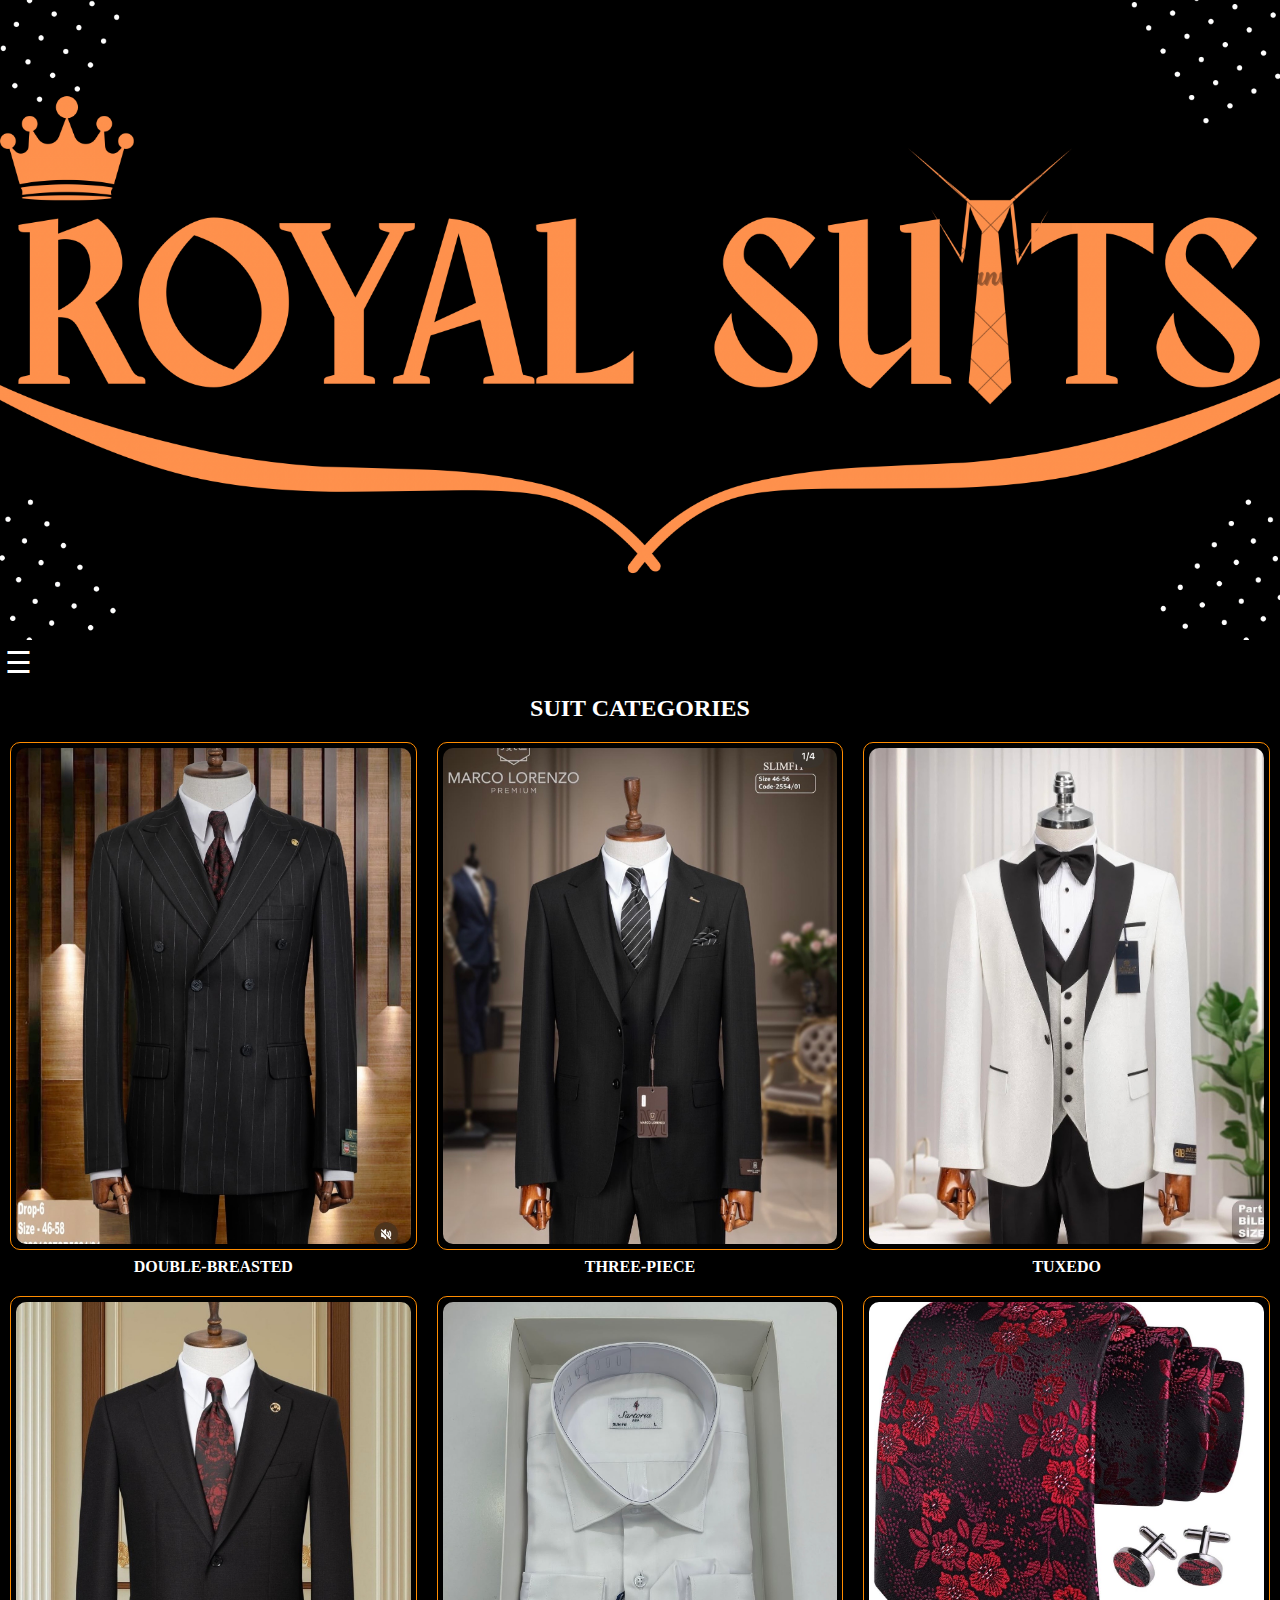
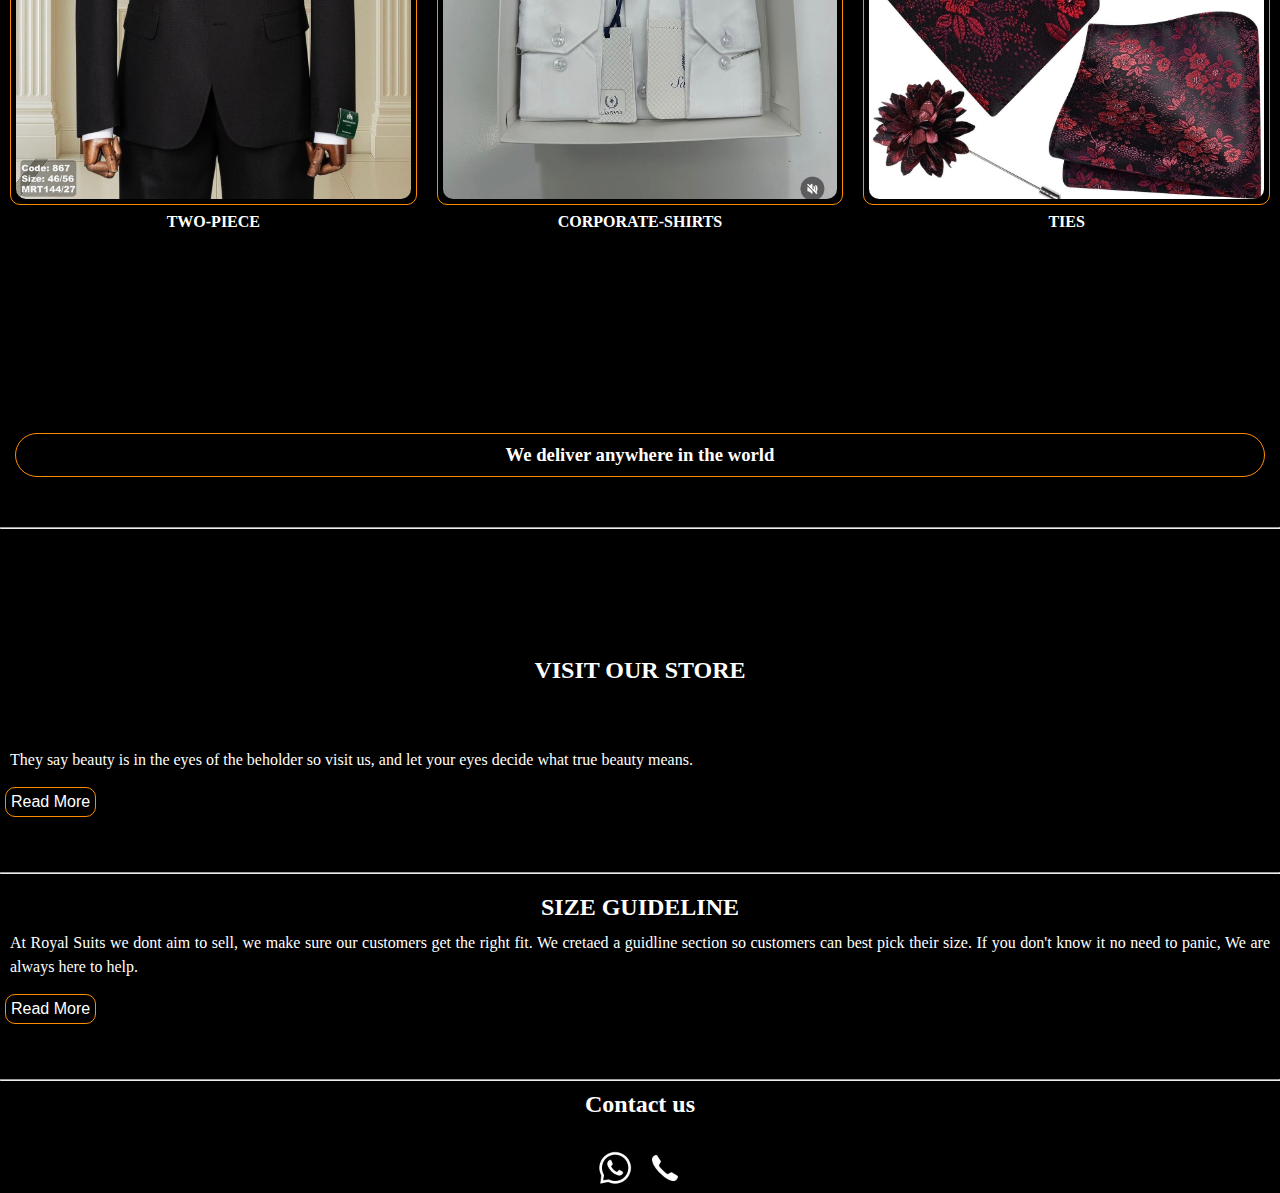
<file: index.html>
<!DOCTYPE html>
<html lang="en">
<head>
    <meta charset="UTF-8">
    <meta name="viewport" content="width=device-width, initial-scale=1.0">
    <title>ROYAL SUITS</title>
    <link rel="stylesheet" href="style.css">
    <!--the below is the favicon aka, the logo for the website-->
    <link  rel="icon" href="Your Input will always dictate your output, ✨If you input positive things, you will get positive outcome✨.png" type="image/png">
    <link rel="stylesheet" href="https://cdnjs.cloudflare.com/ajax/libs/font-awesome/6.4.0/css/all.min.css">
</head>
<body> 
<header class="header"> <img src="ROYAL SUITS.png" alt="Royal SUITS">
<div class="menu-icon" id="menu-icon">&#9776;</div>
<div id="menu">
    <a href="index.html">Home</a>
    <a href="Store/index.html">Our store</a>
    <a href="Size Guideline/index.html">Size Guidlines</a>
</div>
</header>

<h2>SUIT CATEGORIES</h2>
<div class="CATEGORIES">
    <div class="category-card"><a href="Double breasted/index.html">
        <div class="image-frame"> <img src="IMG_7644.jpeg" alt="Double-breasted"></div>
    </a>
    <span class="Names">DOUBLE-BREASTED</span>
    </div>

    <div class="category-card"><a href="Three piece/index.html">
        <div class="image-frame"> <img src="IMG_7653.jpeg" alt="Three-piece"></div>
    </a>
    <span class="Names">THREE-PIECE</span>
    </div>

    <div class="category-card"><a href="Tuxedo/index.html">
        <div class="image-frame"> <img src="IMG_7656.jpeg" alt="Tuxedo"></div>
    </a>
    <span class="Names">TUXEDO</span>
    </div>

    <div class="category-card"><a href="Two piece/index.html">
        <div class="image-frame"> <img src="IMG_7655.jpeg" alt="Two-piece"></div>
    </a>
    <span class="Names">TWO-PIECE</span>
    </div>

    <div class="category-card"><a href="Shirts/index.html">
        <div class="image-frame"> <img src="IMG_7657.jpeg" alt="Corporate shirts"></div>
    </a>
    <span class="Names">CORPORATE-SHIRTS</span>
    </div>

    <div class="category-card"><a href="Ties/index.html">
        <div class="image-frame"> <img src="IMG_7677.jpeg" alt="Ties"></div>
    </a>
    <span class="Names">TIES</span>
    </div>
</div>

<section class="landing text"><h3> We deliver anywhere in the world</h3>
<hr>
<h2 class="store"> VISIT OUR STORE </h2>

<p class="space"> They say beauty is in the eyes of the beholder so visit us, and let your eyes
      decide what true beauty means.

</p>

<a href="Store/index.html" class="read-more">Read More</a>
<hr>

<h2 class="Guidlines">SIZE GUIDELINE</h2>
<p class="space"> At Royal Suits we dont aim to sell, we make sure our customers get the right fit. 
    We cretaed a guidline section so customers can best pick their size.
    If you don't know it no need to panic, We are always here to help.  </p>

    <a href="Size Guideline/index.html" class="read-more">Read More</a>
    <hr>
    <h2>Contact us</h2>
    <div class="container">
    <a href="https://wa.me/2349077442313" target="_blank" class="whatsapp-link">
        <img src="IMG_7674.jpeg"  class="icon" alt="chat on whatsapp">
    </a>
    <a href="tel:2348143721469" target="_blank" class="telephone">
        <img src="IMG_7676.jpeg" class="icon" alt="call us">
    </a>
    </div>
</section>

<script> 
const menuIcon = document.getElementById('menu-icon');
const menu = document.getElementById('menu');

menuIcon.addEventListener("click", () => {
    menu.classList.toggle("show");
});
</script>

</body>
</html>
</file>
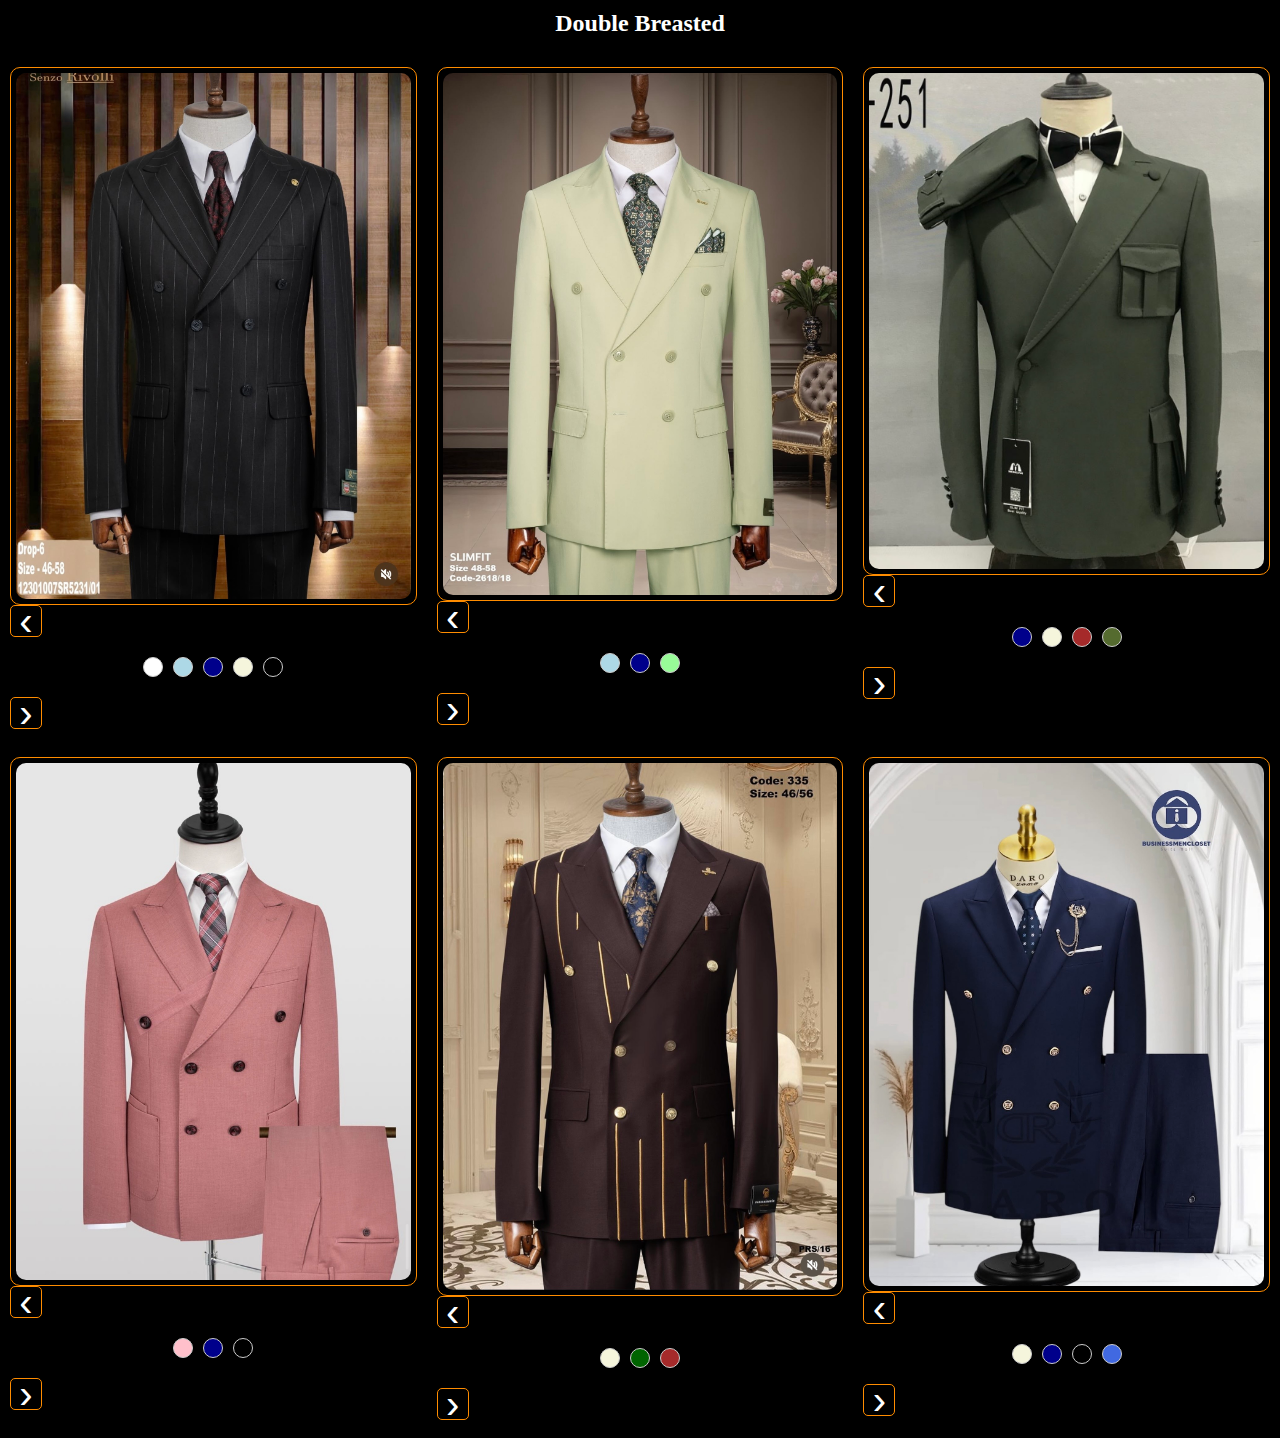
<file: Double breasted/index.html>
<!DOCTYPE html>
<html lang="en">
<head>
    <meta charset="UTF-8">
    <meta name="viewport" content="width=device-width, initial-scale=1.0">
    <title>Double-Breasted</title>
    <link rel="stylesheet" href="../suit website/style.css">
</head>
<body>
    <h2 class="breasted">Double Breasted</h2>

    <div class="CATEGORIES">
        <div class="category-card">
            <div class="image-frame">
                <img src="images/IMG_7644.jpeg" alt="Double-breasted" class="main-image">
            </div>
            <div class="color-controller">
                <button class="arrow left"> &lsaquo;</button>
            <div class="color-palette hidden">
                <div class="swatch" data-color="images/IMG_7655.jpeg" style="background-color: white;"></div>
                <div class="swatch" data-color="images/IMG_7656.jpeg" style="background-color: lightblue;"></div>
                <div class="swatch" data-color="images/IMG_7678.jpeg" style="background-color: darkblue;"></div>
                <div class="swatch" data-color="images/IMG_7679.jpeg" style="background-color: beige;"></div>
                <div class="swatch" data-color="images/IMG_7644.jpeg" style="background-color: black;"></div>
            </div>
            <button class="arrow right"> &rsaquo;</button>
            </div>
            <span class="Names"> </span>
        </div>

        <div class="category-card">
            <div class="image-frame">
                <img src="images/IMG_7701.jpeg" alt="Double-breasted" class="main-image"> 
            </div>
            <div class="color-controller">
                <button class="arrow left"> &lsaquo;</button>
             <div class="color-palette hidden">
    
                <div class="swatch" data-color="images/IMG_7702.jpeg" style="background-color: lightblue;"></div>
                <div class="swatch" data-color="images/IMG_7703.jpeg" style="background-color: darkblue;"></div>
                <div class="swatch" data-color="images/IMG_7701.jpeg" style="background-color: palegreen;"></div>
            </div>
            <button class="arrow right"> &rsaquo;</button>
            </div>
            <span class="Names"></span>
        </div>
        <div class="category-card">
            <div class="image-frame">
                <img src="images/IMG_7715.jpeg" alt="Double-breasted" class="main-image">
            </div>
            <div class="color-controller">
                <button class="arrow left"> &lsaquo;</button>
             <div class="color-palette hidden">
    
                <div class="swatch" data-color="images/IMG_7712.jpeg" style="background-color: darkblue;"></div>
                <div class="swatch" data-color="images/IMG_7713.jpeg" style="background-color: beige;"></div>
                <div class="swatch" data-color="images/IMG_7714.jpeg" style="background-color: brown;"></div>
                <div class="swatch" data-color="images/IMG_7715.jpeg" style="background-color: darkolivegreen;"></div>
            </div>
            <button class="arrow right"> &rsaquo;</button>
            </div>
            <span class="Names"></span>
        </div><div class="category-card">
            <div class="image-frame">
                <img src="images/IMG_7704.jpeg" alt="Double-breasted" class="main-image">
            </div>
            <div class="color-controller">
                <button class="arrow left"> &lsaquo;</button>
             <div class="color-palette hidden">
    
                <div class="swatch" data-color="images/IMG_7704.jpeg" style="background-color: pink;"></div>
                <div class="swatch" data-color="images/IMG_7705.jpeg" style="background-color: darkblue;"></div>
                <div class="swatch" data-color="images/IMG_7706.jpeg" style="background-color: black;"></div>
            </div>
            <button class="arrow right"> &rsaquo;</button>
            </div>
            <span class="Names"></span>
        </div><div class="category-card">
            <div class="image-frame">
                <img src="images/IMG_7730.jpeg" alt="Double-breasted" class="main-image">
            </div>
            <div class="color-controller">
                <button class="arrow left"> &lsaquo;</button>
             <div class="color-palette hidden">
    
                <div class="swatch" data-color="images/IMG_7728.jpeg" style="background-color: beige;"></div>
                <div class="swatch" data-color="images/IMG_7729.jpeg" style="background-color: darkgreen;"></div>
                <div class="swatch" data-color="images/IMG_7730.jpeg" style="background-color: brown;"></div>
            </div>
            <button class="arrow right"> &rsaquo;</button>
            </div>
            <span class="Names"></span>

        </div><div class="category-card">
            <div class="image-frame">
                <img src="images/IMG_7708.jpeg" alt="Double-breasted" class="main-image">
            </div>
            <div class="color-controller">
                <button class="arrow left"> &lsaquo;</button>
             <div class="color-palette hidden">
    
                <div class="swatch" data-color="images/IMG_7711.jpeg" style="background-color: beige;"></div>
                <div class="swatch" data-color="images/IMG_7708.jpeg" style="background-color: darkblue;"></div>
                 <div class="swatch" data-color="images/IMG_7707.jpeg" style="background-color: black;"></div>
                 <div class="swatch" data-color="images/IMG_7709.jpeg" style="background-color: royalblue;"></div>
                

            </div>
            <button class="arrow right"> &rsaquo;</button>
            </div>
            <span class="Names"> </span>
        </div>





    </div>
<script>
    document.querySelectorAll('.category-card').forEach(card => {

    const swatches = card.querySelectorAll('.swatch');
    const mainImage = card.querySelector('.main-image');
    const leftArrow = card.querySelector('.arrow.left');
    const rightArrow = card.querySelector('.arrow.right');

    let currentIndex = 0;

    function updateImage() {
        mainImage.src = swatches[currentIndex].dataset.color;
    }

    rightArrow.addEventListener('click', () => {
        currentIndex = (currentIndex + 1) % swatches.length;
        updateImage();
    });

    leftArrow.addEventListener('click', () => {
        currentIndex = (currentIndex - 1 + swatches.length) % swatches.length;
        updateImage();
    });

});
    const menuIcon = document.getElementById('menu-icon');
    const menu = document.getElementById('menu');
    menuIcon.addEventListener("click", () => {
      menu.classList.toggle("show");
    });


</script>
</body>
</html>
</file>
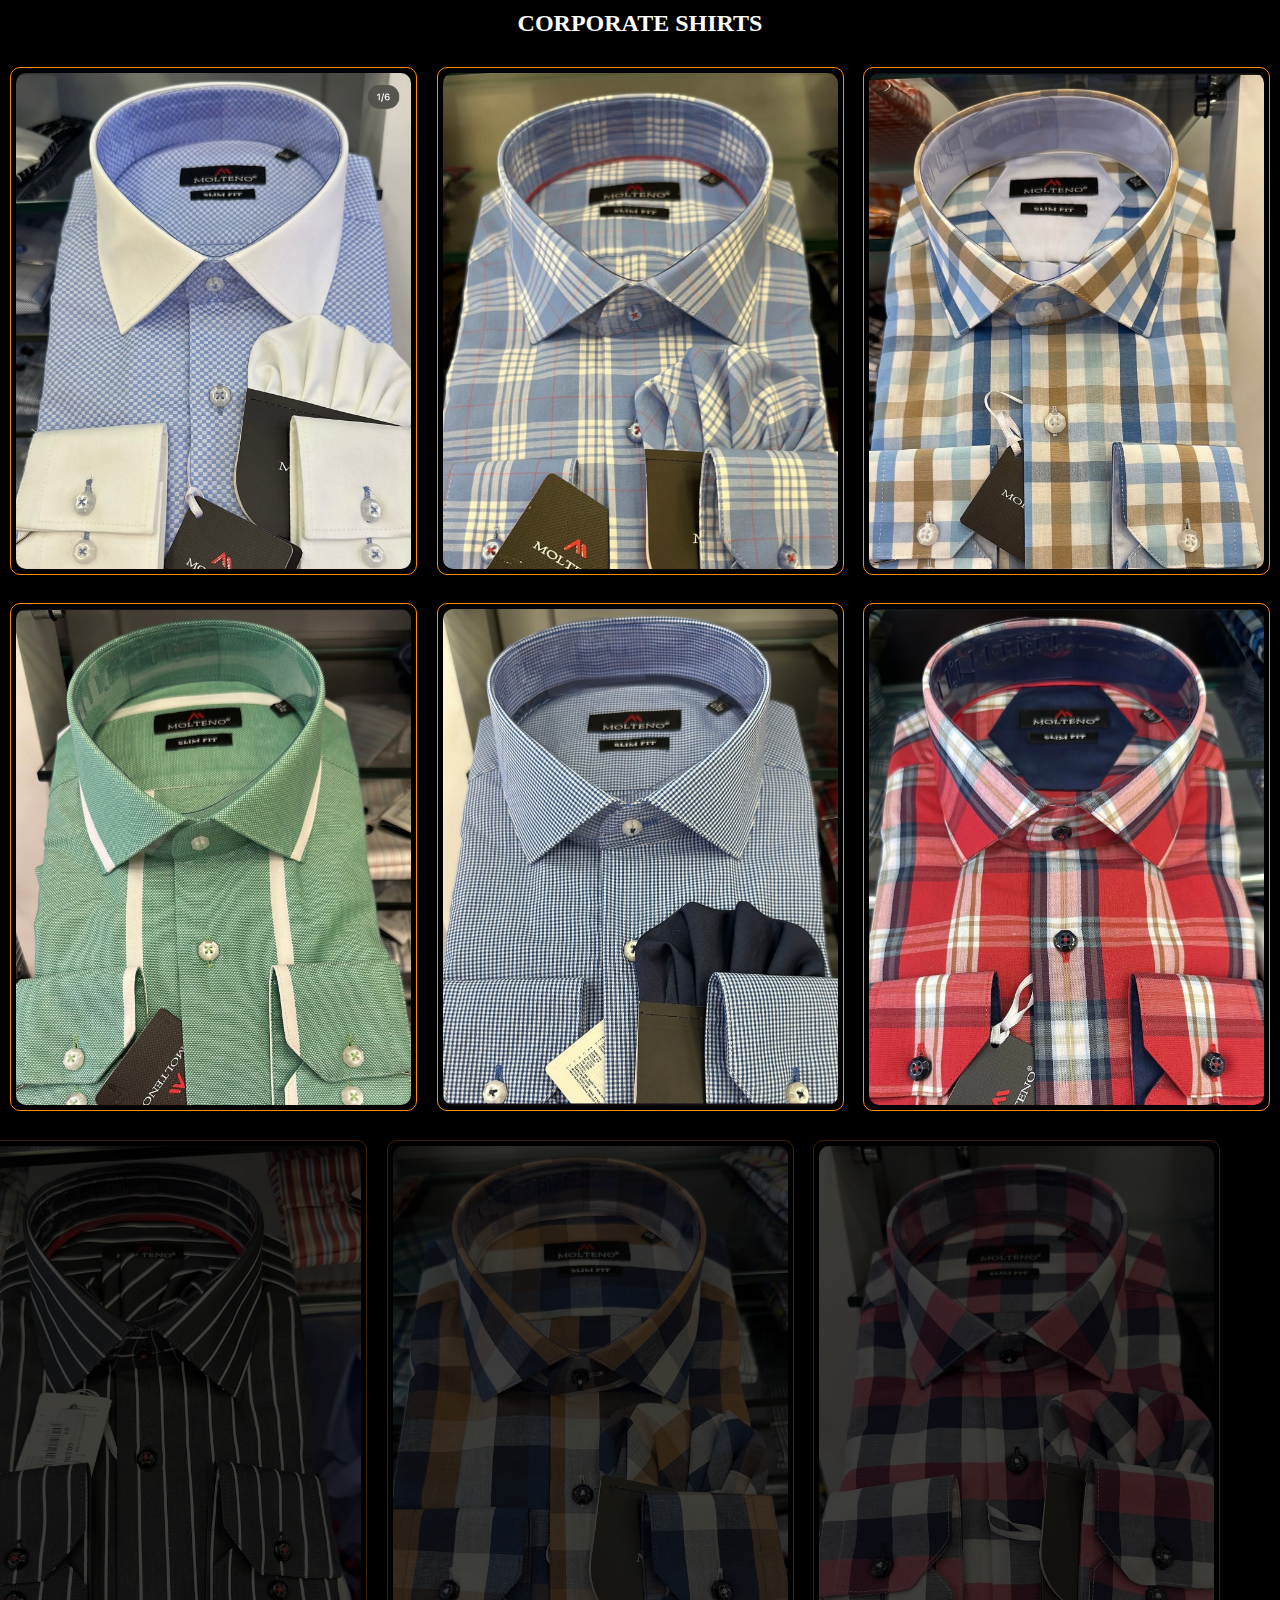
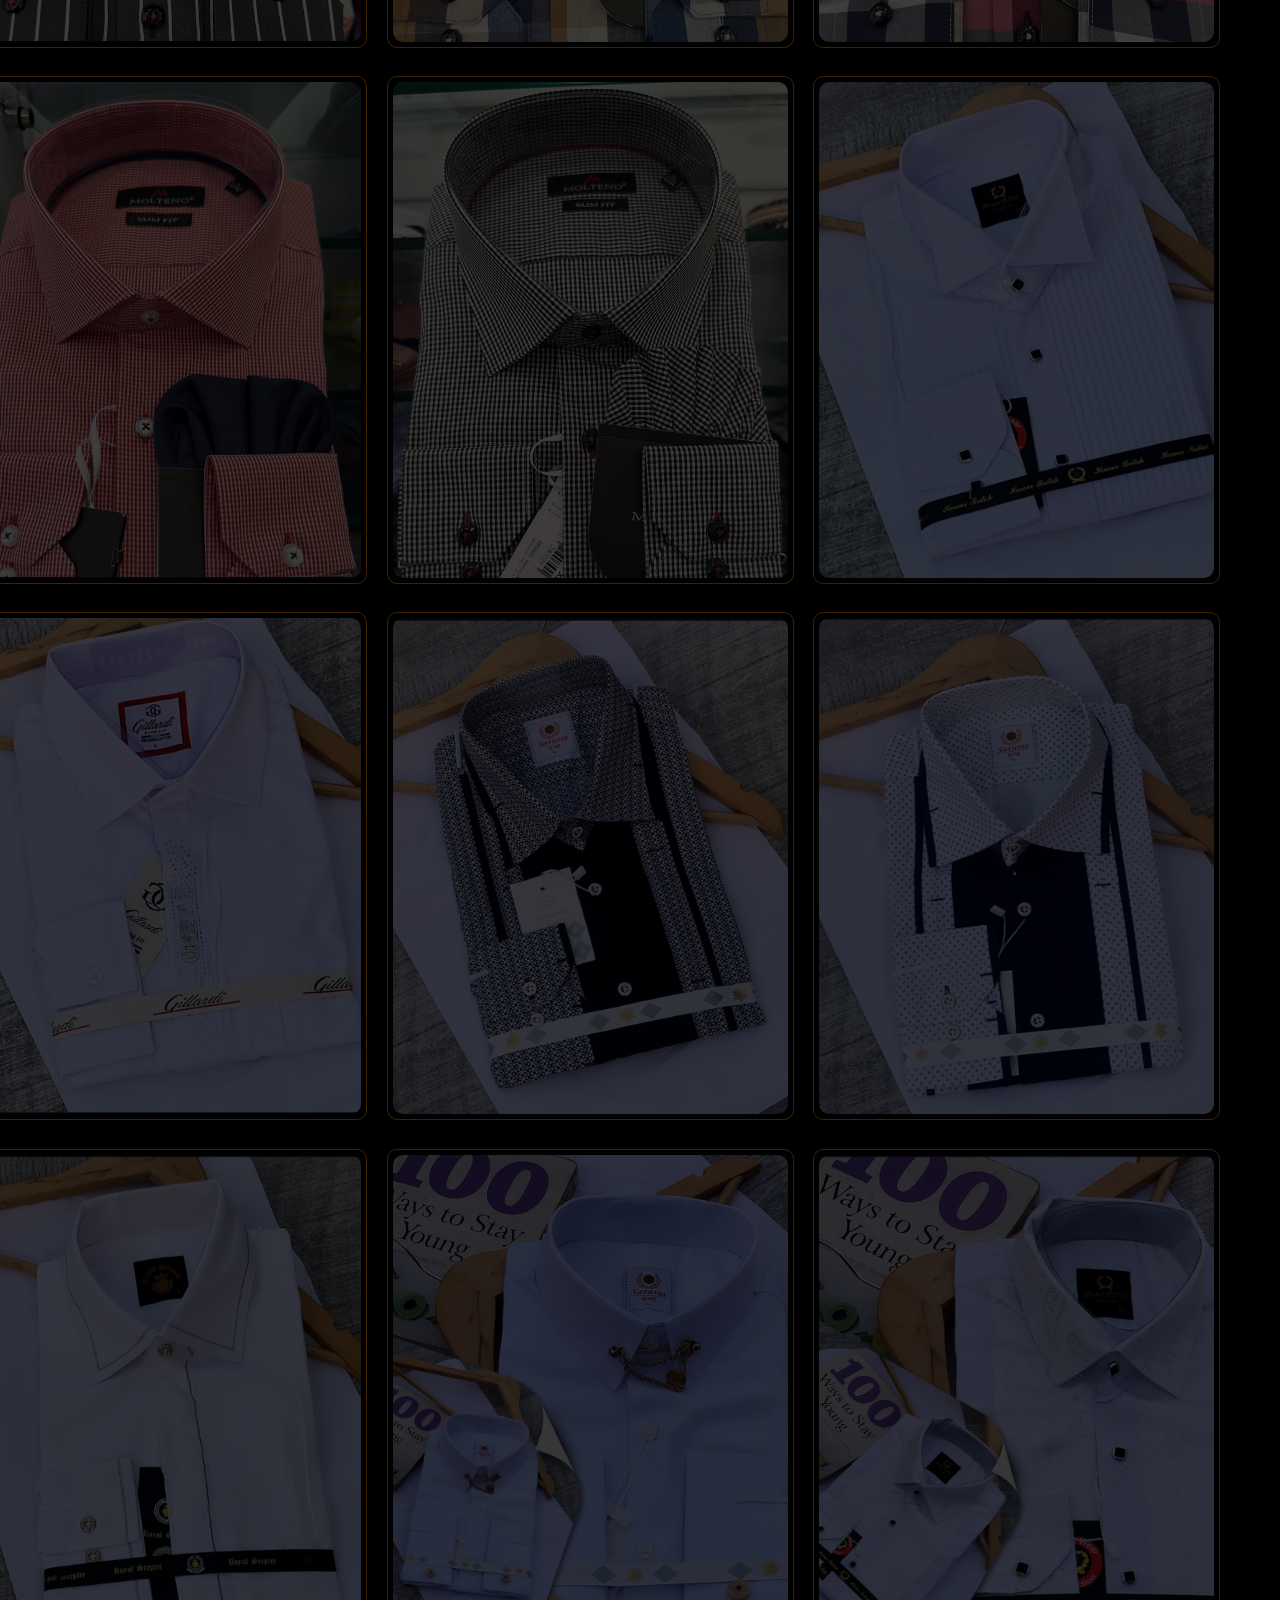
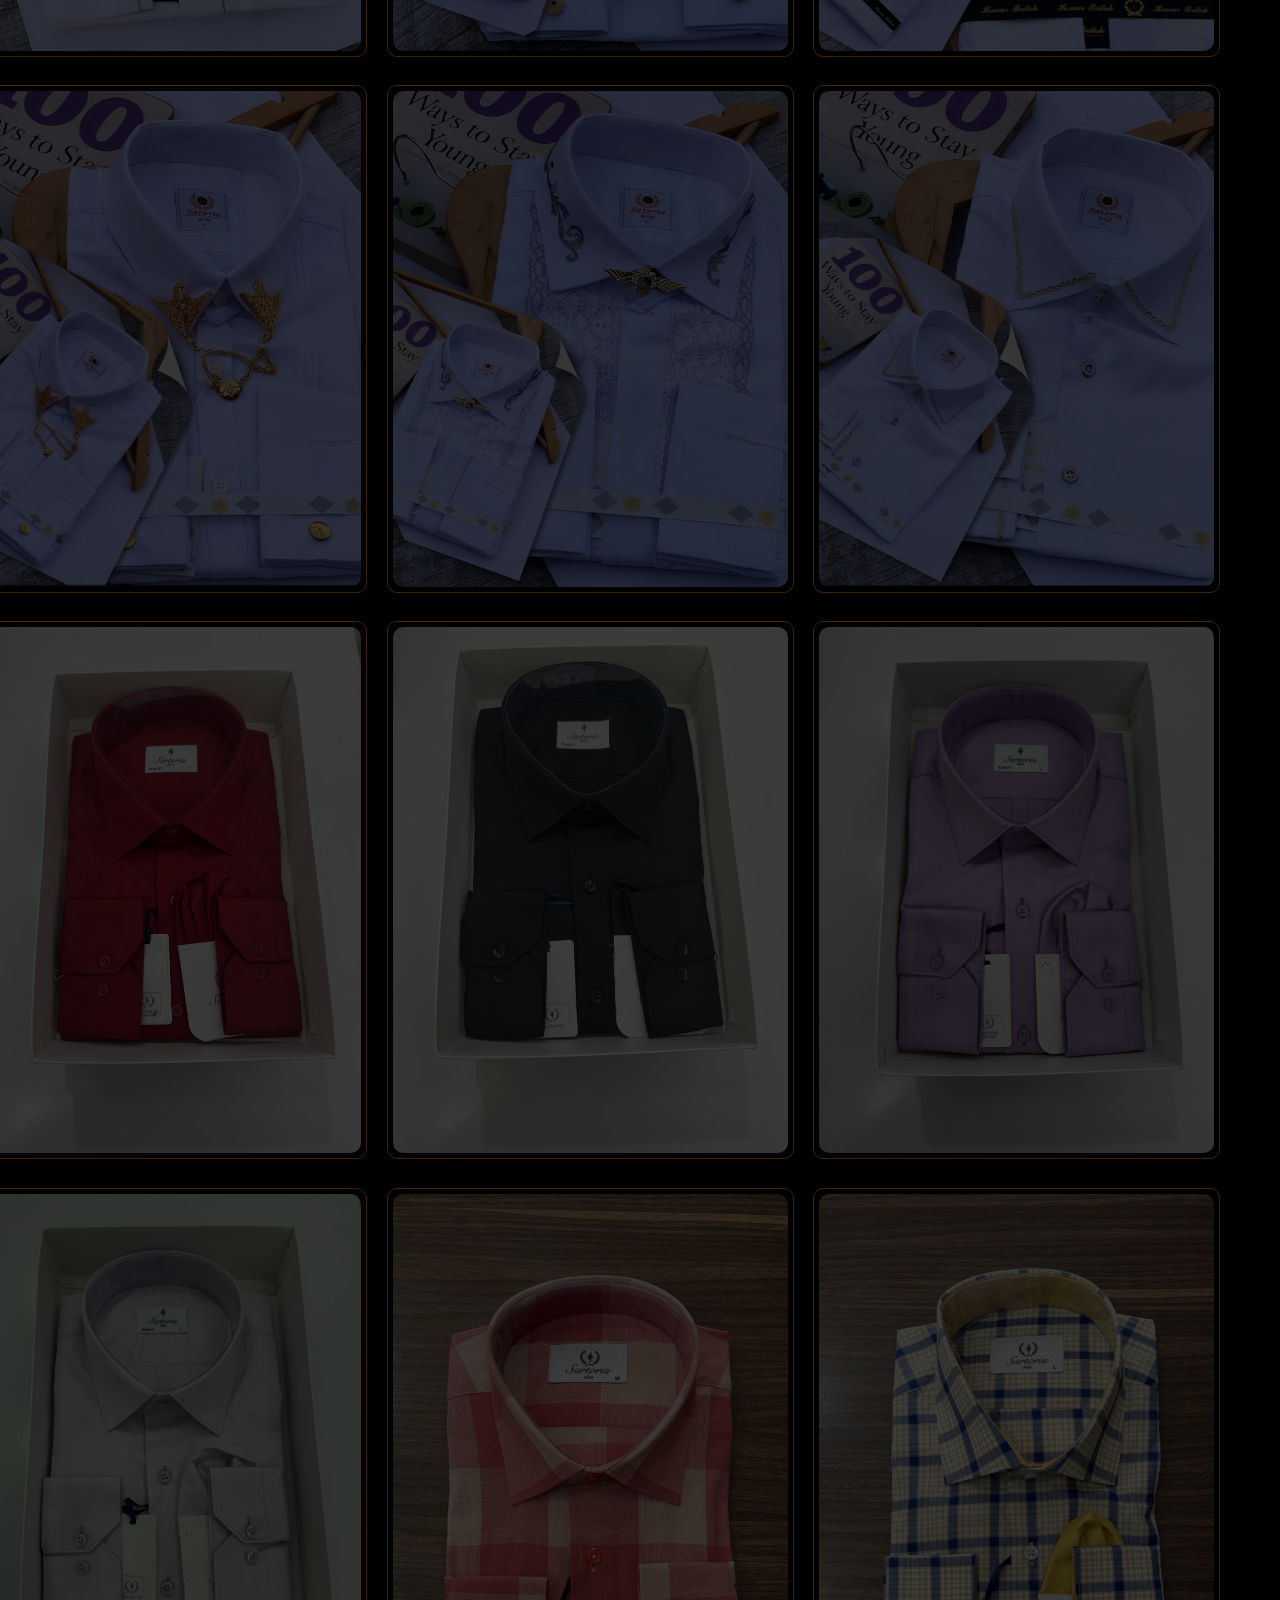
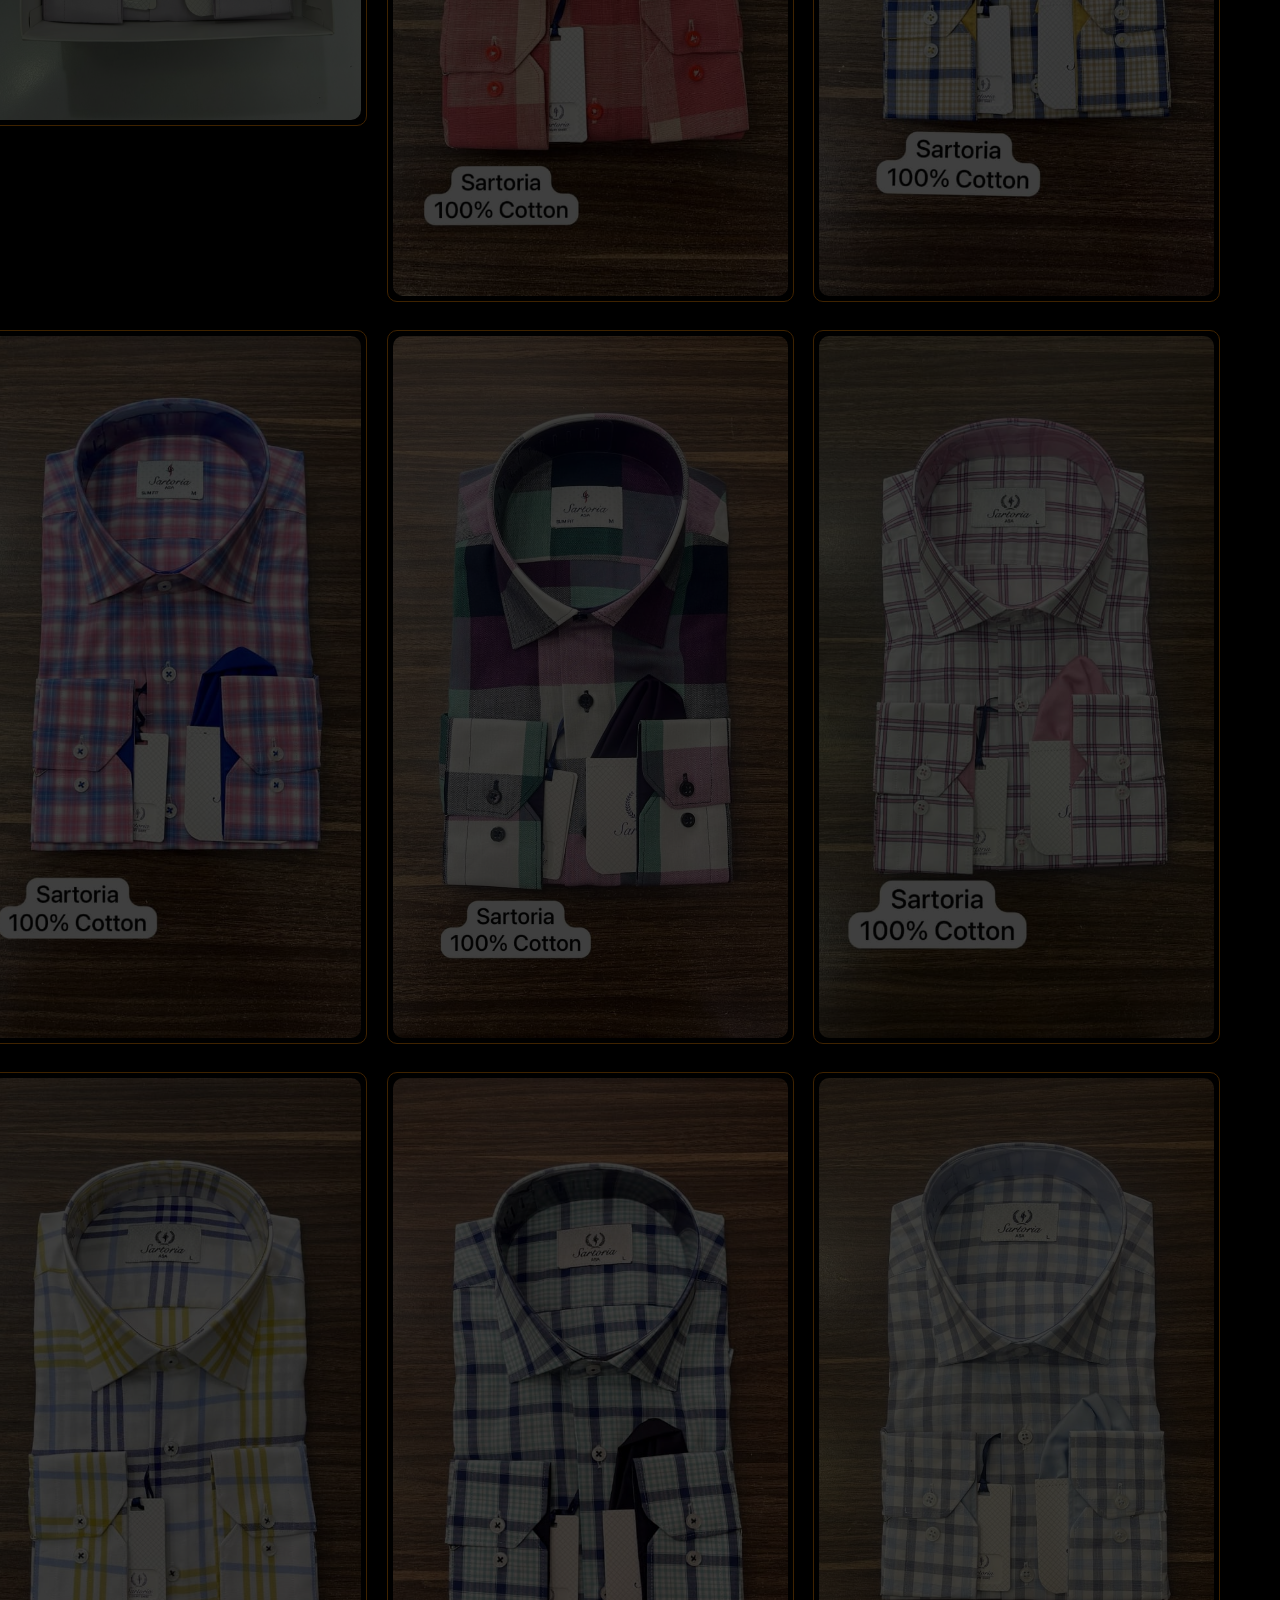
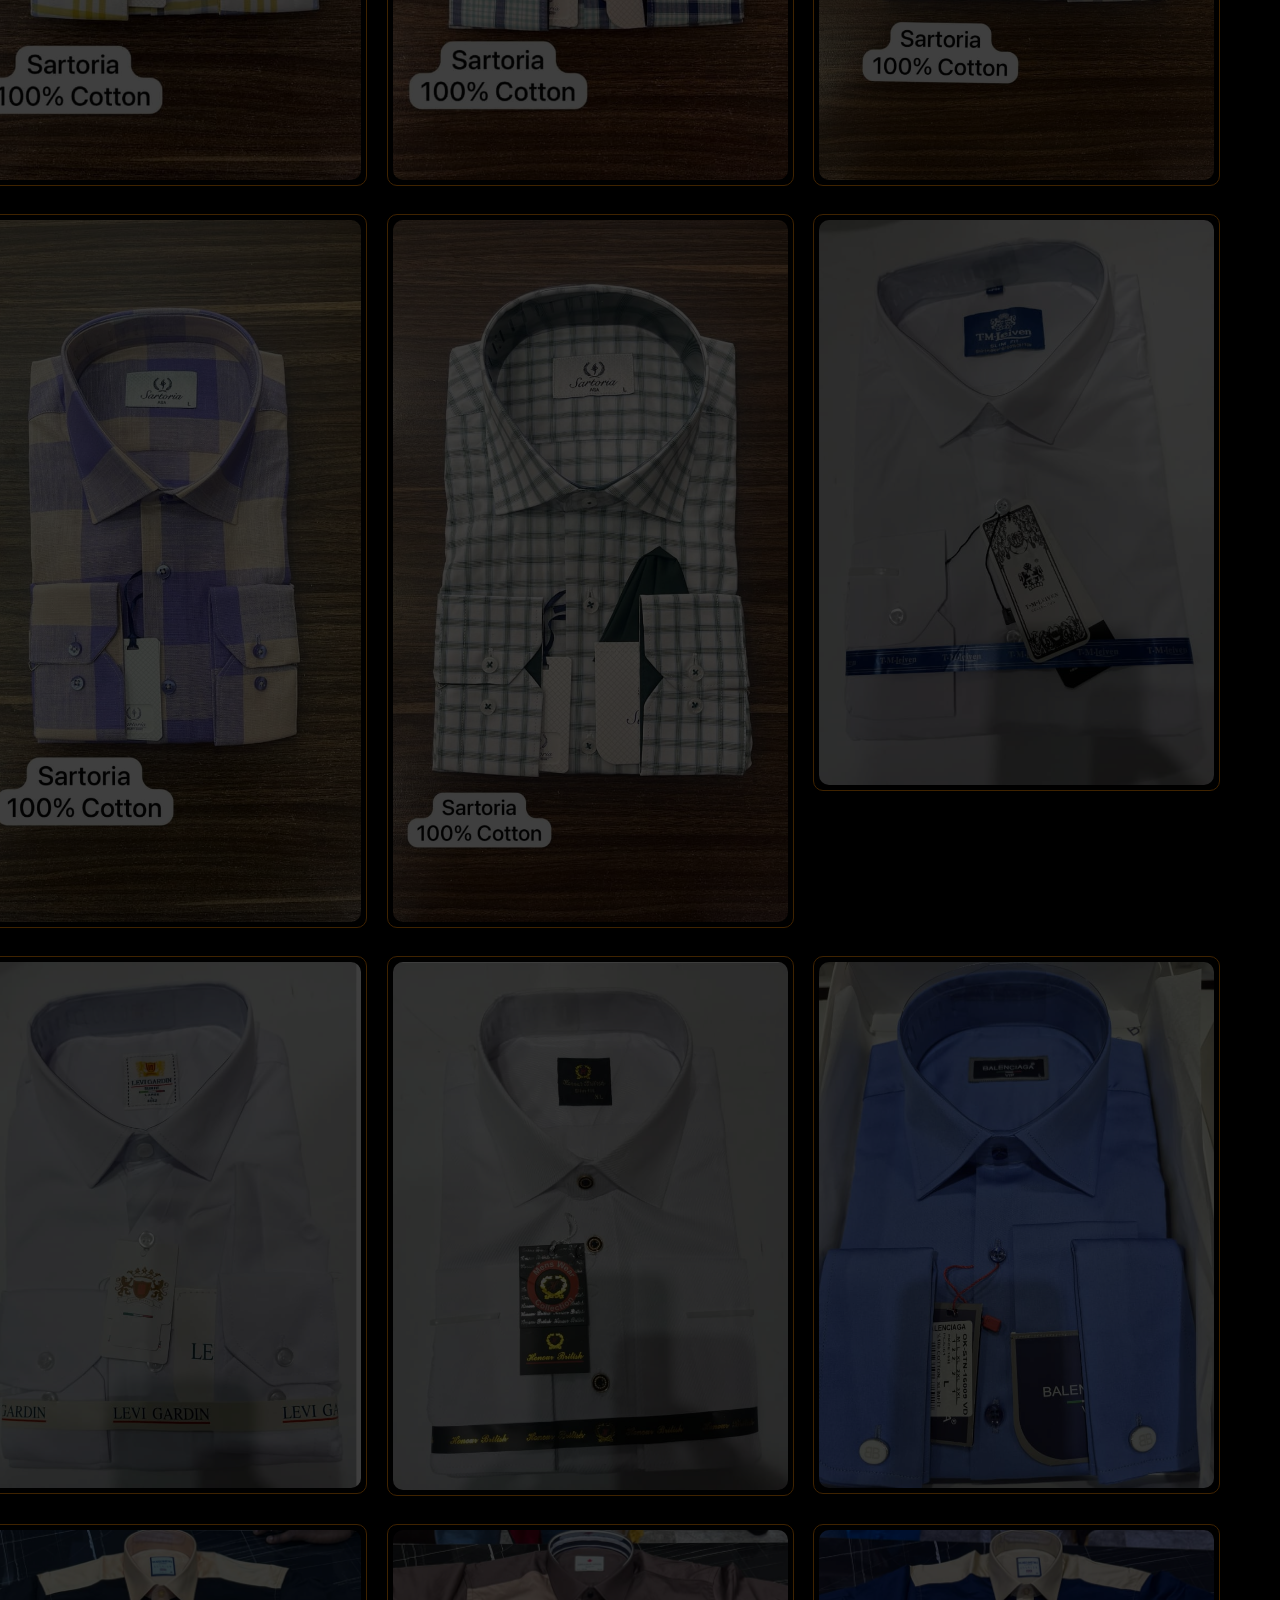
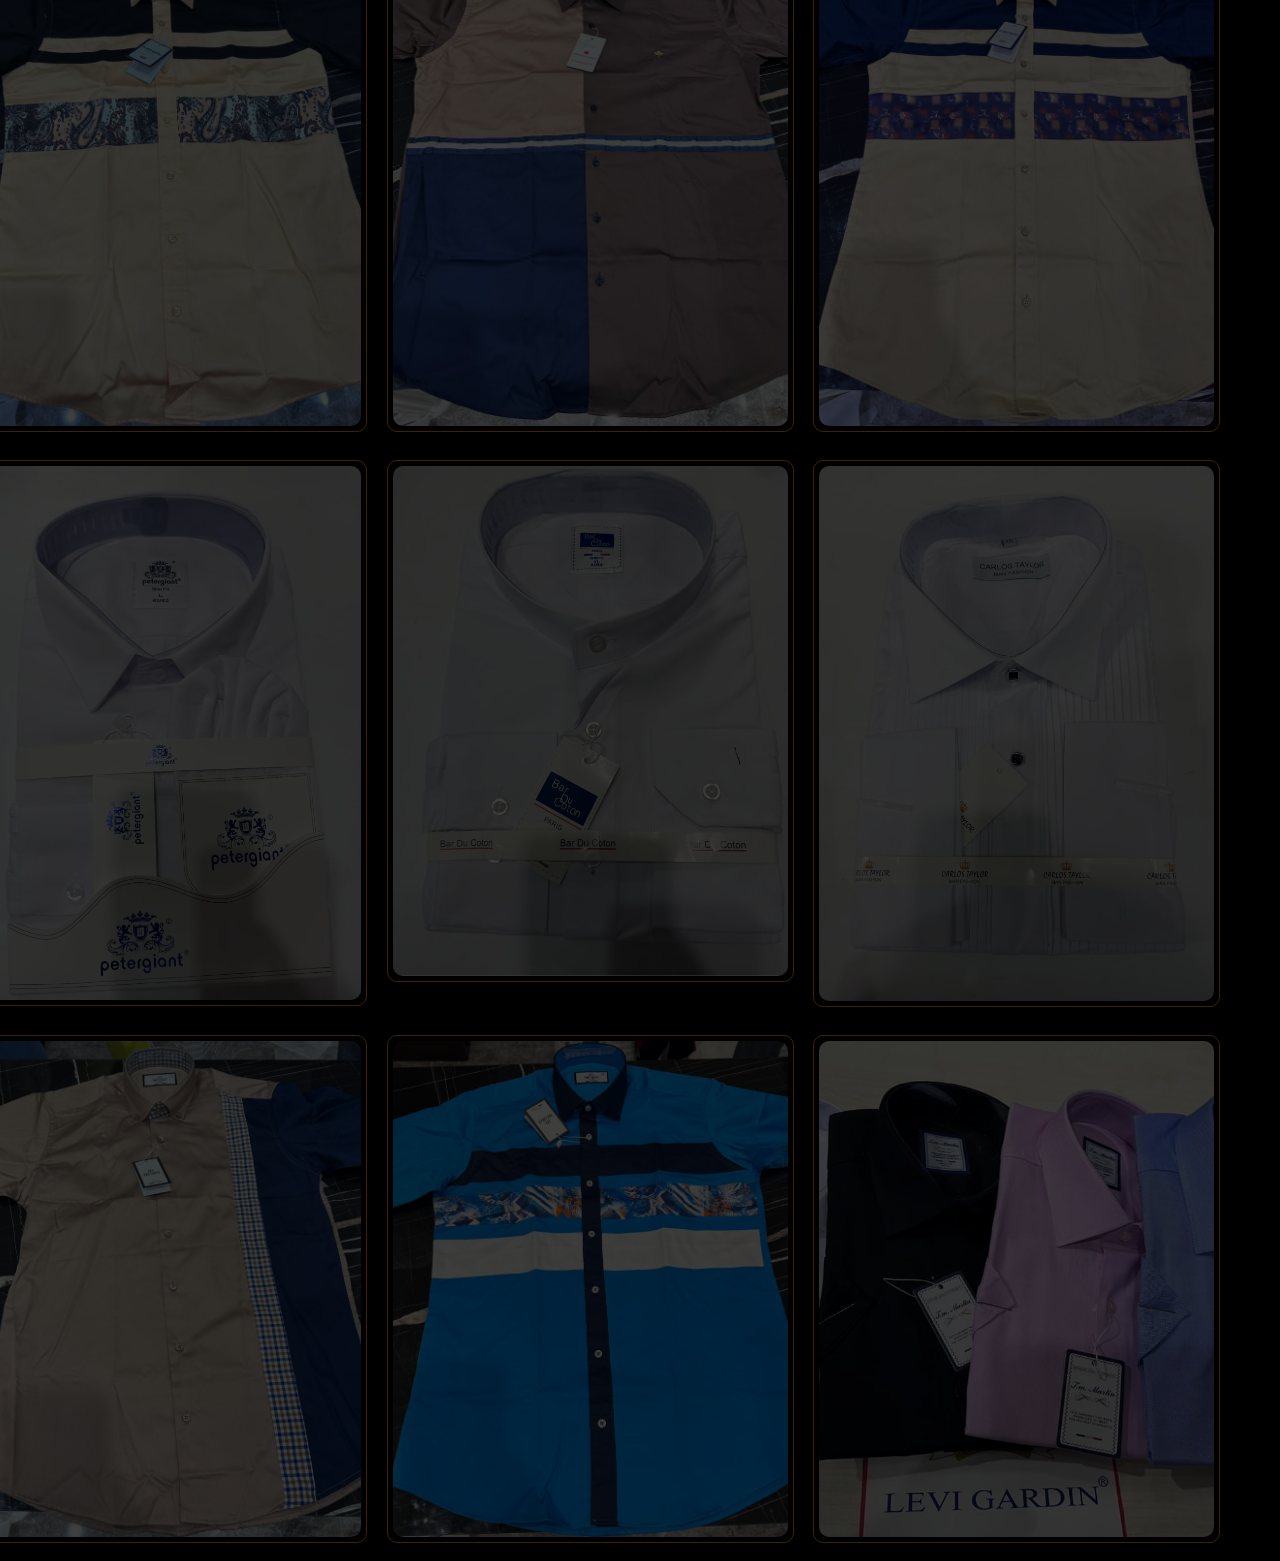
<file: Shirts/index.html>
<!DOCTYPE html>
<html lang="en">
<head>
    <meta charset="UTF-8">
    <meta name="viewport" content="width=device-width, initial-scale=1.0">
    <title>Double-Breasted</title>
    <link rel="stylesheet" href="../style.css">
</head>
<body>
    <h2 class="breasted">CORPORATE SHIRTS</h2>
    <div class="CATEGORIES"></div>

    <template id="card-template">
    <div class="category-cards reveal">
        <div class="image-frame">
            <img class="main-image" alt="Suit image">
        </div>
        <div class="dots-container"></div>
        <span class="Names"></span>
    </div>
    </template>

    <div id="zoom-overlay" class="hidden">
    <img id="zoomed-image" alt="zoomed view">
    </div>

<script>// Array of images per card
const cardImages = [
   { name: "", image: "images/IMG_8146.jpeg" }, 
   { name: "", image: "images/IMG_8147.jpeg" },  
   { name: "", image: "images/IMG_8148.jpeg" },  
   { name: "", image: "images/IMG_8149.jpeg" },  
   { name: "", image: "images/IMG_8150.jpeg" },  
   { name: "", image: "images/IMG_8151.jpeg" },  
   { name: "", image: "images/IMG_8152.jpeg" },  
   { name: "", image: "images/IMG_8153.jpeg" },  
   { name: "", image: "images/IMG_8154.jpeg" },  
   { name: "", image: "images/IMG_8157.jpeg" },  
   { name: "", image: "images/IMG_8158.jpeg" },  
   { name: "", image: "images/IMG_8172.jpeg" },  
   { name: "", image: "images/IMG_8173.jpeg" },  
   { name: "", image: "images/IMG_8174.jpeg" },  
   { name: "", image: "images/IMG_8175.jpeg" },  
   { name: "", image: "images/IMG_8176.jpeg" },  
   { name: "", image: "images/IMG_8183.jpeg" },  
   { name: "", image: "images/IMG_8184.jpeg" },  
   { name: "", image: "images/IMG_8185.jpeg" },  
   { name: "", image: "images/IMG_8186.jpeg" },  
   { name: "", image: "images/IMG_8187.jpeg" },  
   { name: "", image: "images/80.jpeg" },  
   { name: "", image: "images/2.jpeg" },  
   { name: "", image: "images/3.jpeg" },  
   { name: "", image: "images/4.jpeg" },  
   { name: "", image: "images/5.jpeg" },  
   { name: "", image: "images/6.jpeg" },  
   { name: "", image: "images/7.jpeg" },  
   { name: "", image: "images/8.jpeg" },  
   { name: "", image: "images/9.jpeg" },  
   { name: "", image: "images/10.jpeg" },  
   { name: "", image: "images/11.jpeg" },  
   { name: "", image: "images/12.jpeg" },  
   { name: "", image: "images/13.jpeg" },  
   { name: "", image: "images/14.jpeg" },
   { name: "", image: "images/15.jpeg" },
   { name: "", image: "images/16.jpeg" },
   { name: "", image: "images/17.jpeg" },
   { name: "", image: "images/18.jpeg" },
   { name: "", image: "images/19.jpeg" },
   { name: "", image: "images/20.jpeg" },
   { name: "", image: "images/21.jpeg" },
   { name: "", image: "images/22.jpeg" },
   { name: "", image: "images/23.jpeg" },
   { name: "", image: "images/24.jpeg" },
   { name: "", image: "images/25.jpeg" },
   { name: "", image: "images/26.jpeg" },
   { name: "", image: "images/27.jpeg" },  
    

    // Add more arrays for new cards
];

// Get template and container
const template = document.getElementById("card-template");
const container = document.querySelector(".CATEGORIES");

// Zoom elements
const zoomOverlay = document.getElementById('zoom-overlay');
const zoomedImage = document.getElementById('zoomed-image');

// Build each card dynamically
cardImages.forEach(item => {
  const clone = template.content.cloneNode(true);

  const img = clone.querySelector(".main-image");
  const name = clone.querySelector(".Names");

  img.src = item.image;
  name.textContent = item.name;

  // Zoom on click
  img.addEventListener('click', () => {
    zoomedImage.src = img.src;
    zoomOverlay.classList.remove('hidden');
  });

  container.appendChild(clone);
});

// Close zoom overlay
zoomOverlay.addEventListener('click', () => {
  zoomOverlay.classList.add('hidden');
  zoomedImage.src = '';
});


const reveals = document.querySelectorAll(".reveal");

const observer = new IntersectionObserver(
  (entries) => {
    entries.forEach(entry => {
      if (entry.isIntersecting) {
        // only add active if not already added
        if (!entry.target.classList.contains("active")) {
          // small delay for stagger effect
          setTimeout(() => {
            entry.target.classList.add("active");
          }, 50); // can adjust delay
        }
      } else {
        entry.target.classList.remove("active");
      }
    });
  },
  {
    threshold: 0.15,
    rootMargin: "0px 0px -50px 0px"
  }
);

reveals.forEach(reveal => observer.observe(reveal));

</script>
</body>
</html>
</file>
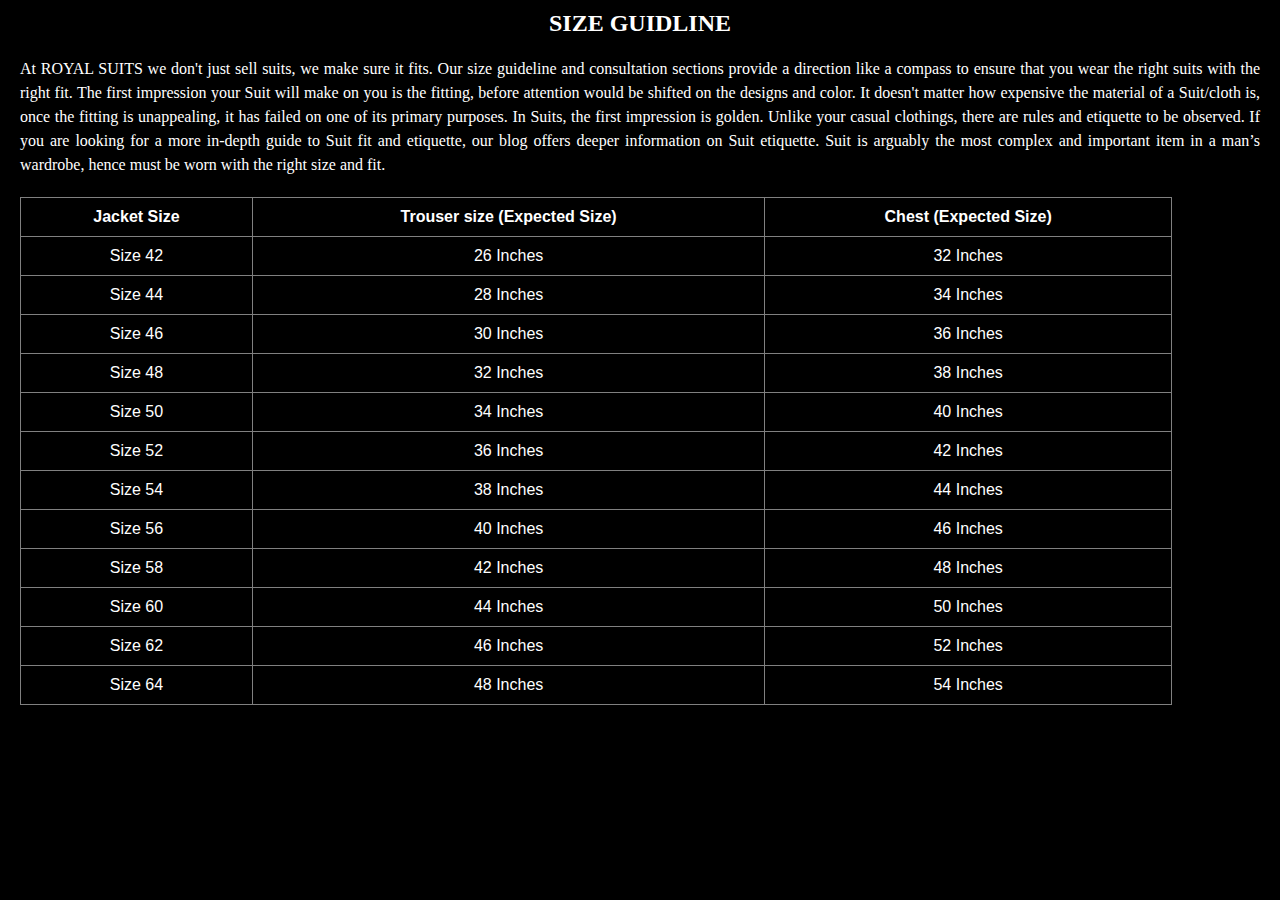
<file: Size Guideline/index.html>
<!DOCTYPE html>
<html lang="en">
<head>
    <meta charset="UTF-8">
    <meta name="viewport" content="width=device-width, initial-scale=1.0">
    <title>Document</title>
    <link rel="stylesheet" href="../style.css">
</head>
<body>
    <h2>SIZE GUIDLINE</h2>
    <p class="size"> At ROYAL SUITS we don't just sell suits, we make sure it fits. Our size guideline and consultation sections provide a direction like a compass to ensure that you wear the right suits with the right fit. The first impression your Suit will make on you is the fitting, before attention would be shifted on the designs and color. It doesn't matter how expensive the material of a Suit/cloth is, once the fitting is unappealing, it has failed on one of its primary purposes.
In Suits, the first impression is golden. Unlike your casual clothings, there are rules and etiquette to be observed. If you are looking for a more in-depth guide to Suit fit and etiquette, our blog offers deeper information on Suit etiquette.
Suit is arguably the most complex and important item in a man’s wardrobe, hence must be worn with the right size and fit.</p>


<Table class="Table">
    <tr> 
        <th>Jacket Size</th>
        <th>Trouser size (Expected Size)</th>
        <th>Chest (Expected Size)</th>
    </tr>
    <tr>
        <td>Size 42</td>
        <td>26 Inches</td>
        <td> 32 Inches</td>
    </tr>
    <tr>
        <td> Size 44</td>
        <td>28 Inches</td>
        <td> 34 Inches</td>
    </tr>

    <tr>
        <td> Size 46</td>
        <td>30 Inches</td>
        <td> 36 Inches</td>


    </tr>
    <tr>

        <td> Size 48</td>
        <td>32 Inches</td>
        <td> 38 Inches</td>
    </tr>

    <tr>

        <td> Size 50</td>
        <td>34 Inches</td>
        <td> 40 Inches</td>
    </tr>

    <tr>

        <td> Size 52</td>
        <td> 36 Inches</td>
        <td> 42 Inches</td>
    </tr>

    <tr>

        <td> Size 54</td>
        <td> 38 Inches</td>
        <td> 44 Inches</td>
    </tr>

    <tr>

        <td> Size 56</td>
        <td>40 Inches</td>
        <td> 46 Inches</td>
    </tr>

    <tr>

        <td> Size 58 </td>
        <td> 42 Inches</td>
        <td> 48 Inches</td>
    </tr>


    <tr>

        <td> Size 60 </td>
        <td> 44 Inches</td>
        <td> 50 Inches</td>
    </tr>

    <tr>

        <td> Size 62 </td>
        <td> 46 Inches</td>
        <td> 52 Inches</td>
    </tr>

    <tr>

        <td> Size 64 </td>
        <td> 48 Inches</td>
        <td> 54 Inches</td>
    </tr>
</Table>
</body>
</html>
</file>
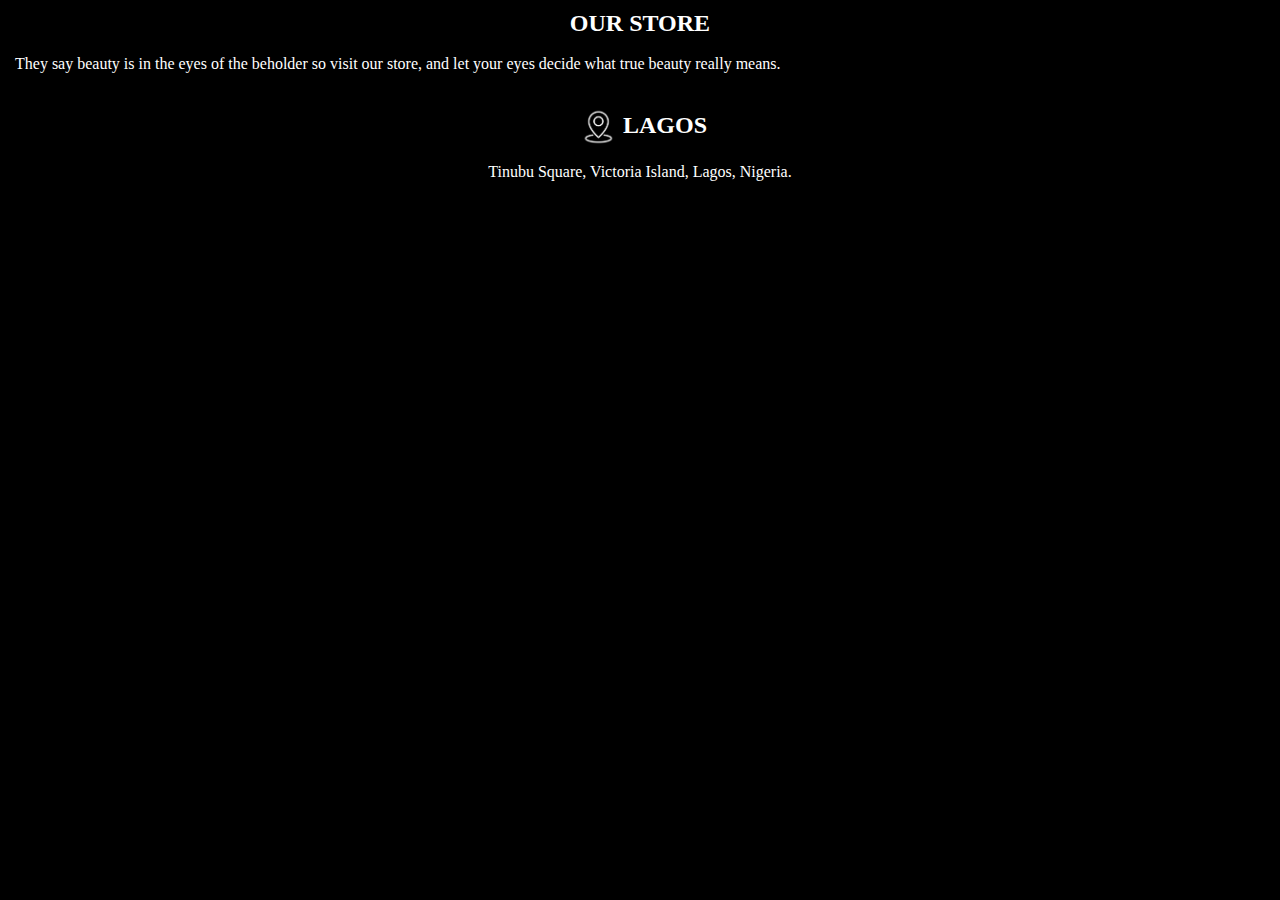
<file: Store/index.html>
<!DOCTYPE html>
<html lang="en">
<head>
    <meta charset="UTF-8">
    <meta name="viewport" content="width=device-width, initial-scale=1.0">
    <title>Document</title>
    <link rel="stylesheet" href="../style.css">
</head>
<body>
    <h2> OUR STORE</h2>
    <P class="store">They say beauty is in the eyes of the beholder so visit our store, and let your eyes
      decide what true beauty really means.</P>

      <div class="container">
        <img src="images/IMG_8246.jpeg"  class=icon alt="">
        <h2>LAGOS</h2>
        
      </div>
<p class="Island">
  Tinubu Square, Victoria Island, Lagos, Nigeria.
</p>

    
</body>
</html>
</file>
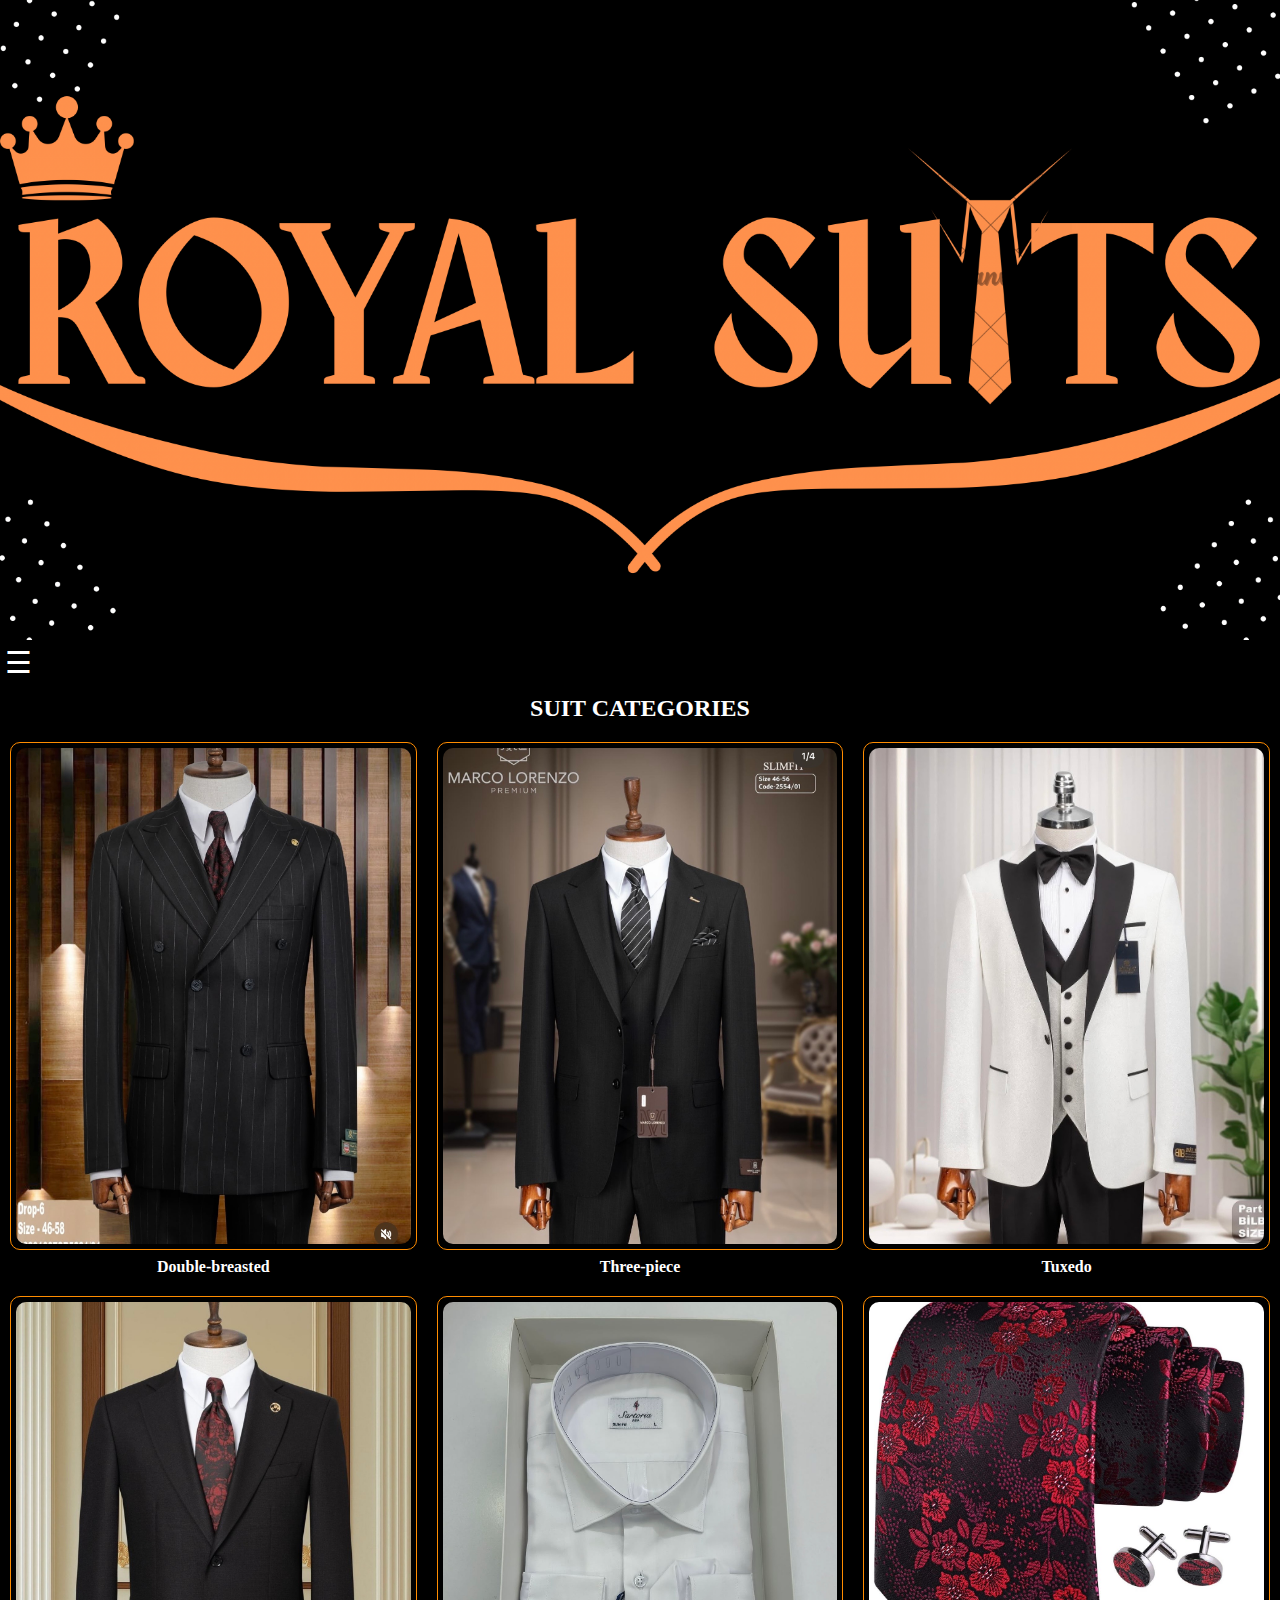
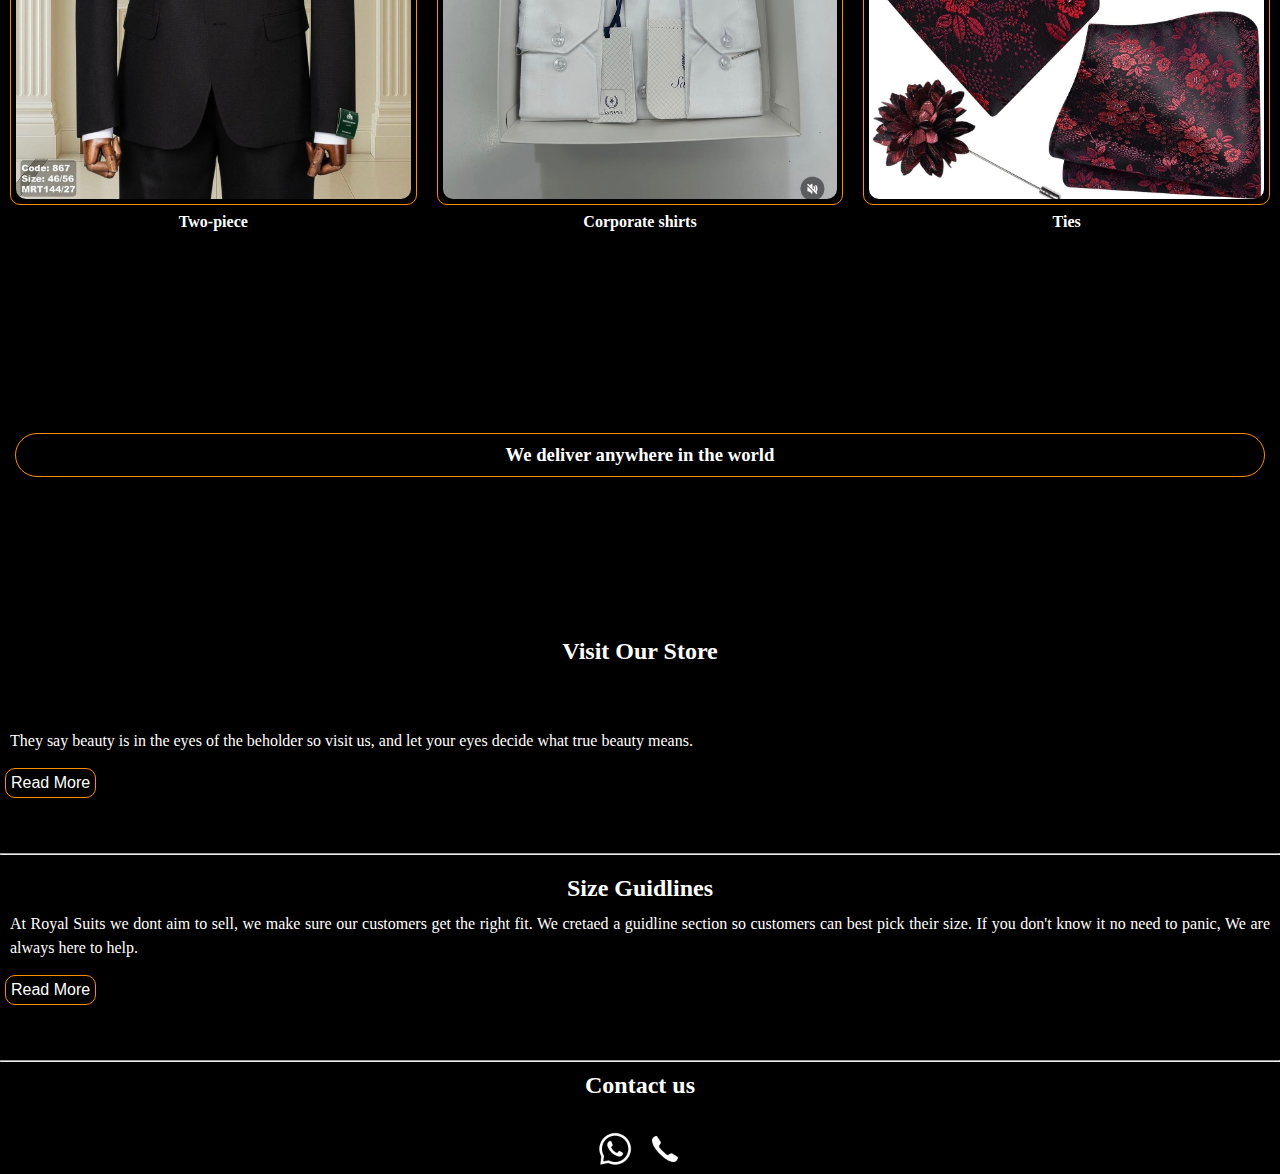
<file: suit website/index.html>
<!DOCTYPE html>
<html lang="en">
<head>
    <meta charset="UTF-8">
    <meta name="viewport" content="width=device-width, initial-scale=1.0">
    <title>ROYAL SUITS</title>
    <link rel="stylesheet" href="style.css">
    <!--the below is the favicon aka, the logo for the website-->
    <link  rel="icon" href="Your Input will always dictate your output, ✨If you input positive things, you will get positive outcome✨.png" type="image/png">
    <link rel="stylesheet" href="https://cdnjs.cloudflare.com/ajax/libs/font-awesome/6.4.0/css/all.min.css">
</head>
<body> 
<header class="header"> <img src="ROYAL SUITS.png" alt="Royal SUITS">
<div class="menu-icon" id="menu-icon">&#9776;</div>
<div id="menu">
    <a href="index.html">Home</a>
    <a href="contact.html">Contact Us</a>
    <a href="Our store.html">Our store</a>
    <a href="size Guidlines.html">Size Guidlines</a>
</div>
</header>

<h2>SUIT CATEGORIES</h2>
<div class="CATEGORIES">
    <div class="category-card"><a href="index.html">
        <div class="image-frame"> <img src="IMG_7644.jpeg" alt="Double-breasted"></div>
    </a>
    <span class="Names">Double-breasted</span>
    </div>

    <div class="category-card"><a href="Three-piece.html">
        <div class="image-frame"> <img src="IMG_7653.jpeg" alt="Three-piece"></div>
    </a>
    <span class="Names">Three-piece</span>
    </div>

    <div class="category-card"><a href="Tuxedo.html">
        <div class="image-frame"> <img src="IMG_7656.jpeg" alt="Tuxedo"></div>
    </a>
    <span class="Names">Tuxedo</span>
    </div>

    <div class="category-card"><a href="Two-piece.html">
        <div class="image-frame"> <img src="IMG_7655.jpeg" alt="Two-piece"></div>
    </a>
    <span class="Names">Two-piece</span>
    </div>

    <div class="category-card"><a href="Corporate shirts.html">
        <div class="image-frame"> <img src="IMG_7657.jpeg" alt="Corporate shirts"></div>
    </a>
    <span class="Names">Corporate shirts</span>
    </div>

    <div class="category-card"><a href="Ties.html">
        <div class="image-frame"> <img src="IMG_7677.jpeg" alt="Ties"></div>
    </a>
    <span class="Names">Ties</span>
    </div>
</div>

<section class="landing text"><h3> We deliver anywhere in the world</h3>
<br>
<h2 class="store"> Visit Our Store </h2>

<p class="space"> They say beauty is in the eyes of the beholder so visit us, and let your eyes
      decide what true beauty means.

</p>

<a href="Our store.html" class="read-more">Read More</a>
<hr>

<h2 class="Guidlines">Size Guidlines</h2>
<p class="space"> At Royal Suits we dont aim to sell, we make sure our customers get the right fit. 
    We cretaed a guidline section so customers can best pick their size.
    If you don't know it no need to panic, We are always here to help.  </p>

    <a href="Our store.html" class="read-more">Read More</a>
    <hr>
    <h2>Contact us</h2>
    <div class="container">
    <a href="https://wa.me/2349077442313" target="_blank" class="whatsapp-link">
        <img src="IMG_7674.jpeg"  class="icon" alt="chat on whatsapp">
    </a>
    <a href="tel:2348143721469" target="_blank" class="telephone">
        <img src="IMG_7676.jpeg" class="icon" alt="call us">
    </a>
    </div>
</section>

<script> 
const menuIcon = document.getElementById('menu-icon');
const menu = document.getElementById('menu');

menuIcon.addEventListener("click", () => {
    menu.classList.toggle("show");
});
</script>

</body>
</html>
</file>
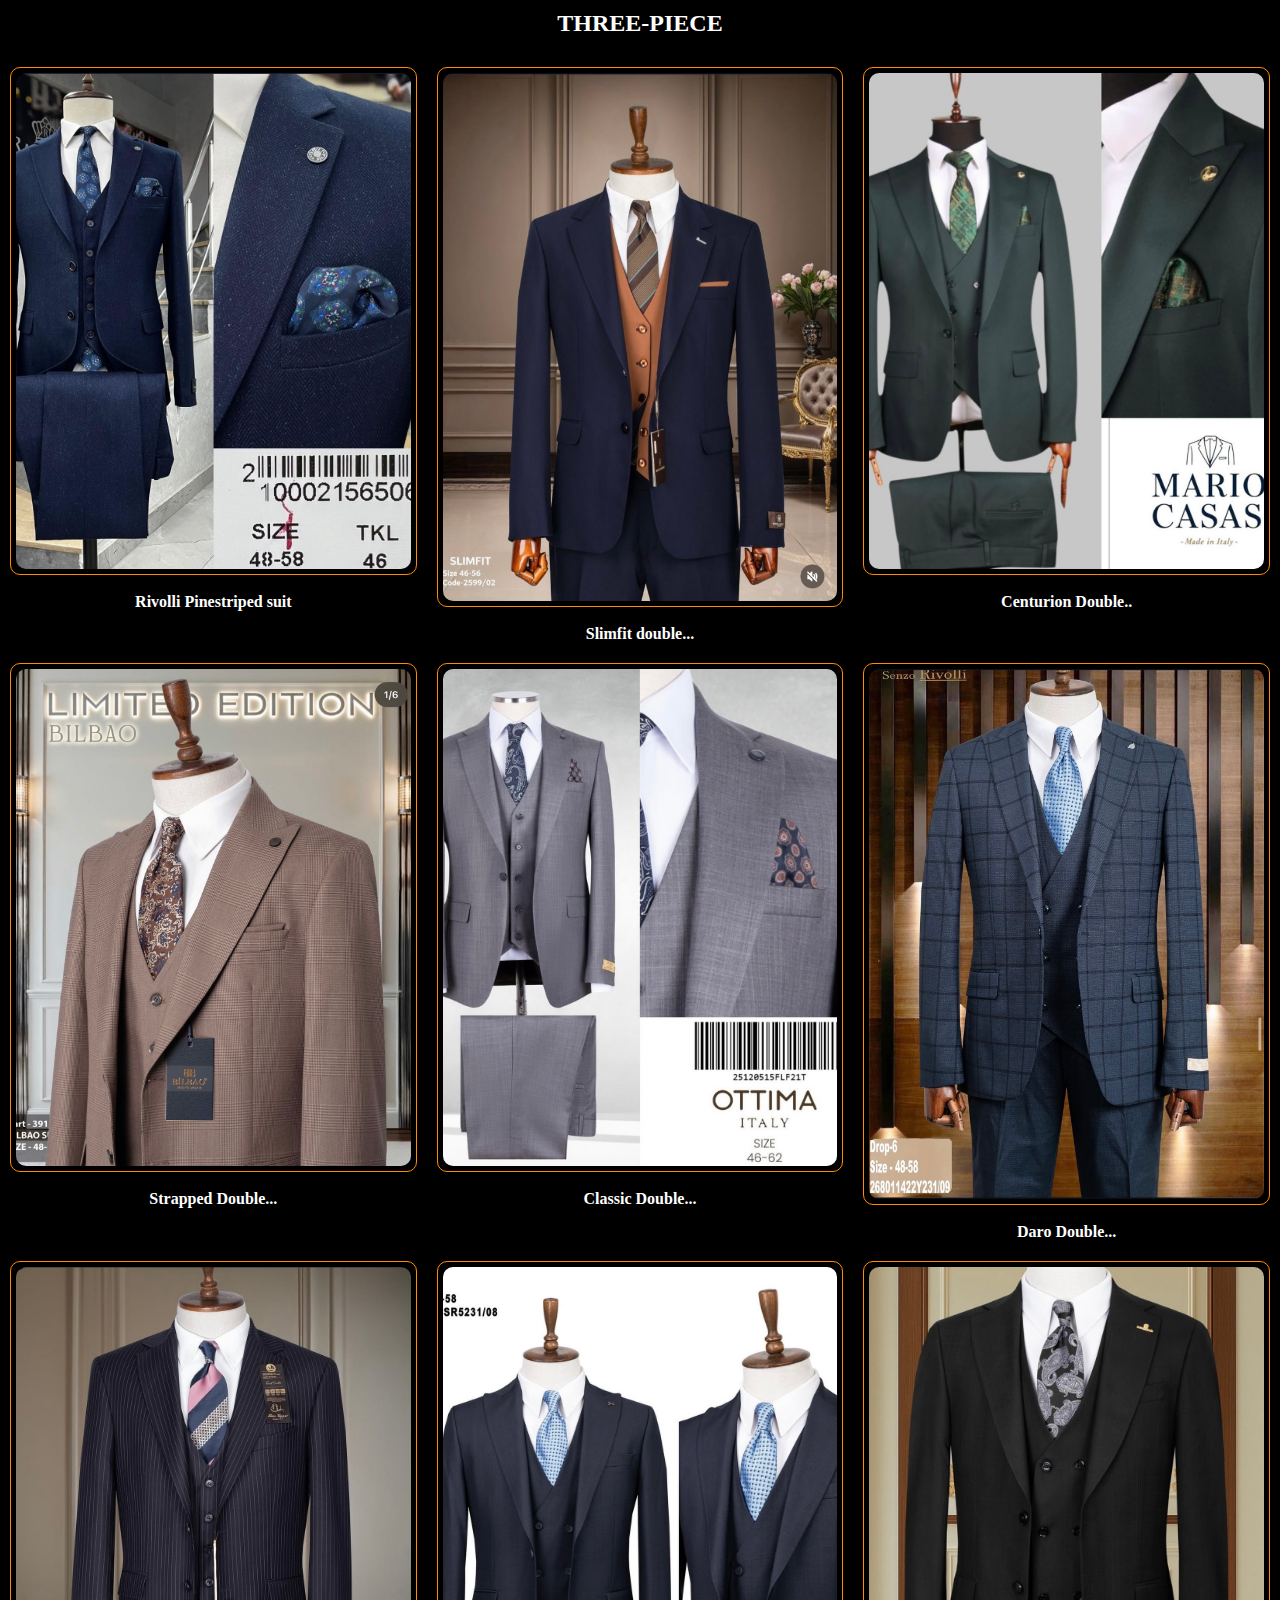
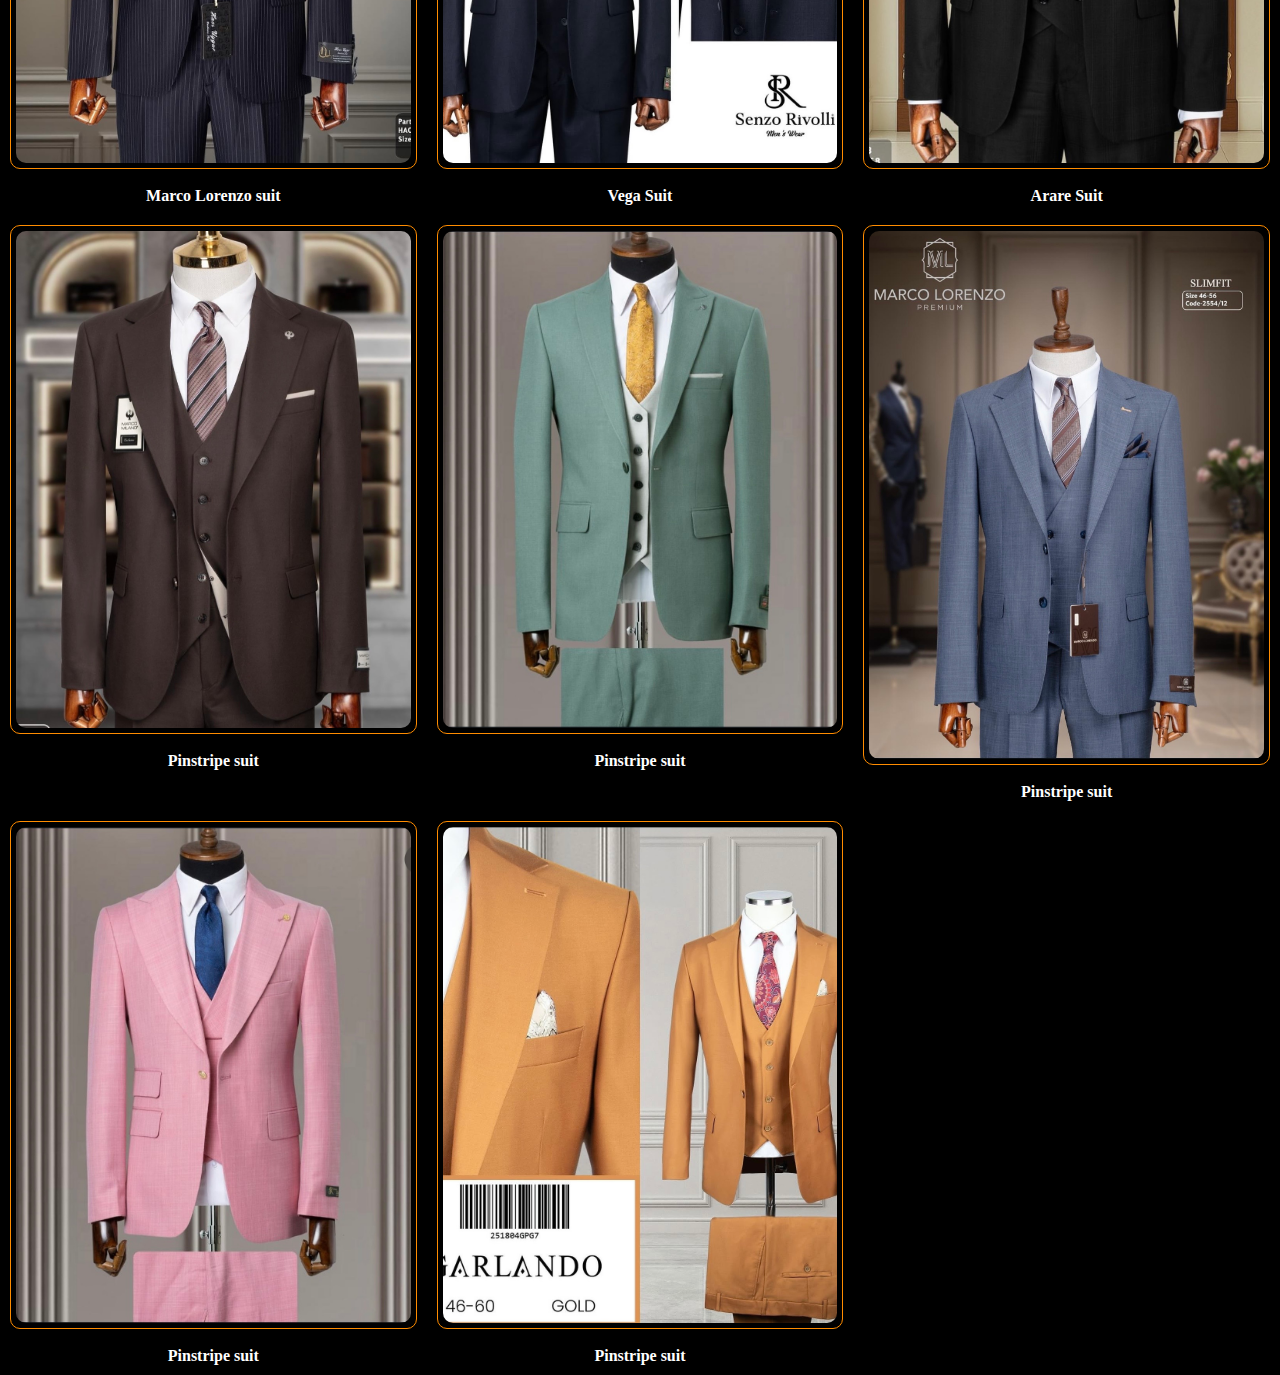
<file: Three piece/index.html>
<!DOCTYPE html>
<html lang="en">
<head>
    <meta charset="UTF-8">
    <meta name="viewport" content="width=device-width, initial-scale=1.0">
    <title>Double-Brested</title>
    <link rel="stylesheet" href="../suit website/style.css">
</head>
<body>
    <h2 class="breasted">THREE-PIECE</h2>

    <div class="CATEGORIES">
        <div class="category-cards">
            <div class="image-frame">
                <img src="images/IMG_7809.jpeg" alt="Three piece" class="main-image">
            </div>
            <div class="dots-container"></div>
            <span class="Names"> Rivolli Pinestriped suit</span>
            
        </div>




        <div class="category-cards">
            <div class="image-frame">
                <img src="images/IMG_7815.jpeg" alt="Three piece" class="main-image"> 
            </div>
            <div class="dots-container"></div>
            <span class="Names"> Slimfit double...</span>
        </div>



        <div class="category-cards">
            <div class="image-frame">
                <img src="images/IMG_7818.jpeg" alt="Three piece" class="main-image">
            </div>
            <div class="dots-container"></div>
            <span class="Names">Centurion Double..</span>
        </div>



        <div class="category-cards">
            <div class="image-frame">
                <img src="images/IMG_7849.jpeg" alt="Three piece" class="main-image">
            </div>
            <div class="dots-container">
            </div>
            <span class="Names">Strapped Double...</span>
        </div>
        
        
        <div class="category-cards">
            <div class="image-frame">
                <img src="images/IMG_7855.jpeg" alt="Three piece" class="main-image">
            </div>
            <div class="dots-container">
            </div>
            <span class="Names"> Classic Double...</span>

        </div>
        
        
        
        <div class="category-cards">
            <div class="image-frame">
                <img src="images/IMG_7868.jpeg" alt="Three piece" class="main-image">
            </div>
            <div class="dots-container">
            </div>
            <span class="Names"> Daro Double...</span>
        </div>



        
        <div class="category-cards">
            <div class="image-frame">
                <img src="images/IMG_7876.jpeg" alt="Three piece" class="main-image">
            </div>
            <div class="dots-container">
            </div>
            <span class="Names">Marco Lorenzo suit </span>
        </div>


        <div class="category-cards">
            <div class="image-frame">
                <img src="images/IMG_7881.jpeg" alt="Three piece" class="main-image">
            </div>
            <div class="dots-container">
            </div>
            <span class="Names"> Vega Suit</span>
        </div>



        <div class="category-cards">
            <div class="image-frame">
                <img src="images/IMG_7898.jpeg" alt="Three piece" class="main-image">
            </div>
            <div class="dots-container">
            </div>
            <span class="Names">Arare Suit </span>
        </div>

        <div class="category-cards">
            <div class="image-frame">
                <img src="images/IMG_7901.jpeg" alt="Three piece" class="main-image">
            </div>
            <div class="dots-container">
            </div>
            <span class="Names"> Pinstripe suit</span>
        </div>


        <div class="category-cards">
            <div class="image-frame">
                <img src="images/IMG_7908.jpeg" alt="Three piece" class="main-image">
            </div>
            <div class="dots-container">
            </div>
            <span class="Names"> Pinstripe suit</span>
        </div>

        <div class="category-cards">
            <div class="image-frame">
                <img src="images/IMG_7919.jpeg" alt="Three piece" class="main-image">
            </div>
            <div class="dots-container">
            </div>
            <span class="Names"> Pinstripe suit</span>
        </div>

        <div class="category-cards">
            <div class="image-frame">
                <img src="images/IMG_7922.jpeg" alt="Three piece" class="main-image">
            </div>
            <div class="dots-container">
            </div>
            <span class="Names"> Pinstripe suit</span>
        </div>


        <div class="category-cards">
            <div class="image-frame">
                <img src="images/IMG_7931.jpeg" alt="Three piece" class="main-image">
            </div>
            <div class="dots-container">
            </div>
            <span class="Names"> Pinstripe suit</span>
        </div>




    </div>

    <div id="zoom-overlay" class="hidden">
    <img id="zoomed-image" alt="zoomed view">
</div>

<script>// Array of images per card
const cardImages = [
    ["images/IMG_7809.jpeg","images/IMG_7810.jpeg", "images/IMG_7814.jpeg", "images/IMG_7830.jpeg", "images/IMG_7831.jpeg","images/IMG_7905.jpeg","images/IMG_7906.jpeg","images/IMG_7907.jpeg"]
    ["images/IMG_7815.jpeg","images/IMG_7816.jpeg","images/IMG_7817.jpeg"],
    ["images/IMG_7818.jpeg","images/IMG_7819.jpeg","images/IMG_7820.jpeg","images/IMG_7821.jpeg","images/IMG_7822.jpeg", "images/IMG_7823.jpeg","images/IMG_7824.jpeg"],
    ["images/IMG_7849.jpeg","images/IMG_7850.jpeg","images/IMG_7851.jpeg", "images/IMG_7852.jpeg", "images/IMG_7853.jpeg", "images/IMG_7854.jpeg"],
    ["images/IMG_7855.jpeg","images/IMG_7856.jpeg","images/IMG_7857.jpeg", "images/IMG_7858.jpeg","images/IMG_7859.jpeg","images/IMG_7860.jpeg","images/IMG_7928.jpeg","images/IMG_7929.jpeg","images/IMG_7930.jpeg"],
    ["images/IMG_7868.jpeg","images/IMG_7869.jpeg","images/IMG_7870.jpeg","images/IMG_7871.jpeg","images/IMG_7872.jpeg","images/IMG_7873.jpeg","images/IMG_7874.jpeg","images/IMG_7875.jpeg"],
    ["images/IMG_7876.jpeg","images/IMG_7877.jpeg","images/IMG_7878.jpeg","images/IMG_7879.jpeg","images/IMG_7880.jpeg"],
    ["images/IMG_7881.jpeg","images/IMG_7882.jpeg","images/IMG_7883.jpeg","images/IMG_7884.jpeg","images/IMG_7886.jpeg","images/IMG_7887.jpeg","images/IMG_7888.jpeg","images/IMG_7889.jpeg","images/IMG_7891.jpeg","images/IMG_7892.jpeg","images/IMG_7893.jpeg","images/IMG_7895.jpeg","images/IMG_7896.jpeg", "images/IMG_7897.jpeg"],
    ["images/IMG_7898.jpeg","images/IMG_7899.jpeg","images/IMG_7900.jpeg"],
    ["images/IMG_7901.jpeg","images/IMG_7902.jpeg","images/IMG_7903.jpeg"],
    ["images/IMG_7908.jpeg","images/IMG_7909.jpeg","images/IMG_7910.jpeg","images/IMG_7911.jpeg","images/IMG_7912.jpeg","images/IMG_7913.jpeg","images/IMG_7914.jpeg","images/IMG_7915.jpeg","images/IMG_7916.jpeg","images/IMG_7917.jpeg","images/IMG_7918.jpeg"]
    ["images/IMG_7919.jpeg","images/IMG_7920.jpeg","images/IMG_7921.jpeg"],
    ["images/IMG_7922.jpeg","images/IMG_7923.jpeg","images/IMG_7924.jpeg","images/IMG_7925.jpeg","images/IMG_7926.jpeg","images/IMG_7927.jpeg"]
    ["images/IMG_7931.jpeg","images/IMG_7932.jpeg","images/IMG_7933.jpeg","images/IMG_7934.jpeg","images/IMG_7935.jpeg","images/IMG_7936.jpeg","images/IMG_7937.jpeg","images/IMG_7938.jpeg","images/IMG_7939.jpeg"]
    // Add more arrays for new cards
];

// Loop through each card
document.querySelectorAll('.category-cards').forEach((card, index) => {
    const mainImage = card.querySelector('.main-image');
    let currentIndex = 0;

    // Generate dots
    const dotsContainer = card.querySelector('.dots-container');
    cardImages[index].forEach((_, i) => {
        const dot = document.createElement('span');
        dot.classList.add('dot');
        if(i === 0) dot.classList.add('active'); // first dot active
        dotsContainer.appendChild(dot);
    });
    const dots = dotsContainer.querySelectorAll('.dot');

    // Update image + dots
    function updateImage() {
        mainImage.src = cardImages[index][currentIndex];
        dots.forEach((dot, i) => dot.classList.toggle('active', i === currentIndex));
    }

    // Swipe + zoom detection
    let startX = 0, startY = 0, isSwiping = false;

    mainImage.addEventListener('pointerdown', e => {
    startX = e.clientX;
    startY = e.clientY;
    isSwiping = false;
    mainImage.setPointerCapture(e.pointerId); // ← ensures we capture all pointer events
});

mainImage.addEventListener('pointermove', e => {
    if (Math.abs(e.clientX - startX) > 5 || Math.abs(e.clientY - startY) > 5) {
        isSwiping = true;
        e.preventDefault(); // ← stops page scroll while swiping
    }
}, { passive: false});

    mainImage.addEventListener('pointerup', e => {
        const diffX = e.clientX - startX;
        if (isSwiping) {
            // Swipe left/right
            if (diffX < -30) currentIndex = (currentIndex + 1) % cardImages[index].length;
            if (diffX > 30) currentIndex = (currentIndex - 1 + cardImages[index].length) % cardImages[index].length;
            updateImage();
        } else {
            // Zoom if no swipe
            zoomedImage.src = mainImage.src;
            zoomOverlay.classList.remove('hidden');
        }
    });

    // Initialize first image + dots
    updateImage();
});

// Zoom overlay
const zoomOverlay = document.getElementById('zoom-overlay');
const zoomedImage = document.getElementById('zoomed-image');

zoomOverlay.addEventListener('click', () => {
    zoomOverlay.classList.add('hidden');
    zoomedImage.src = '';
});
</script>
</body>
</html>
</file>
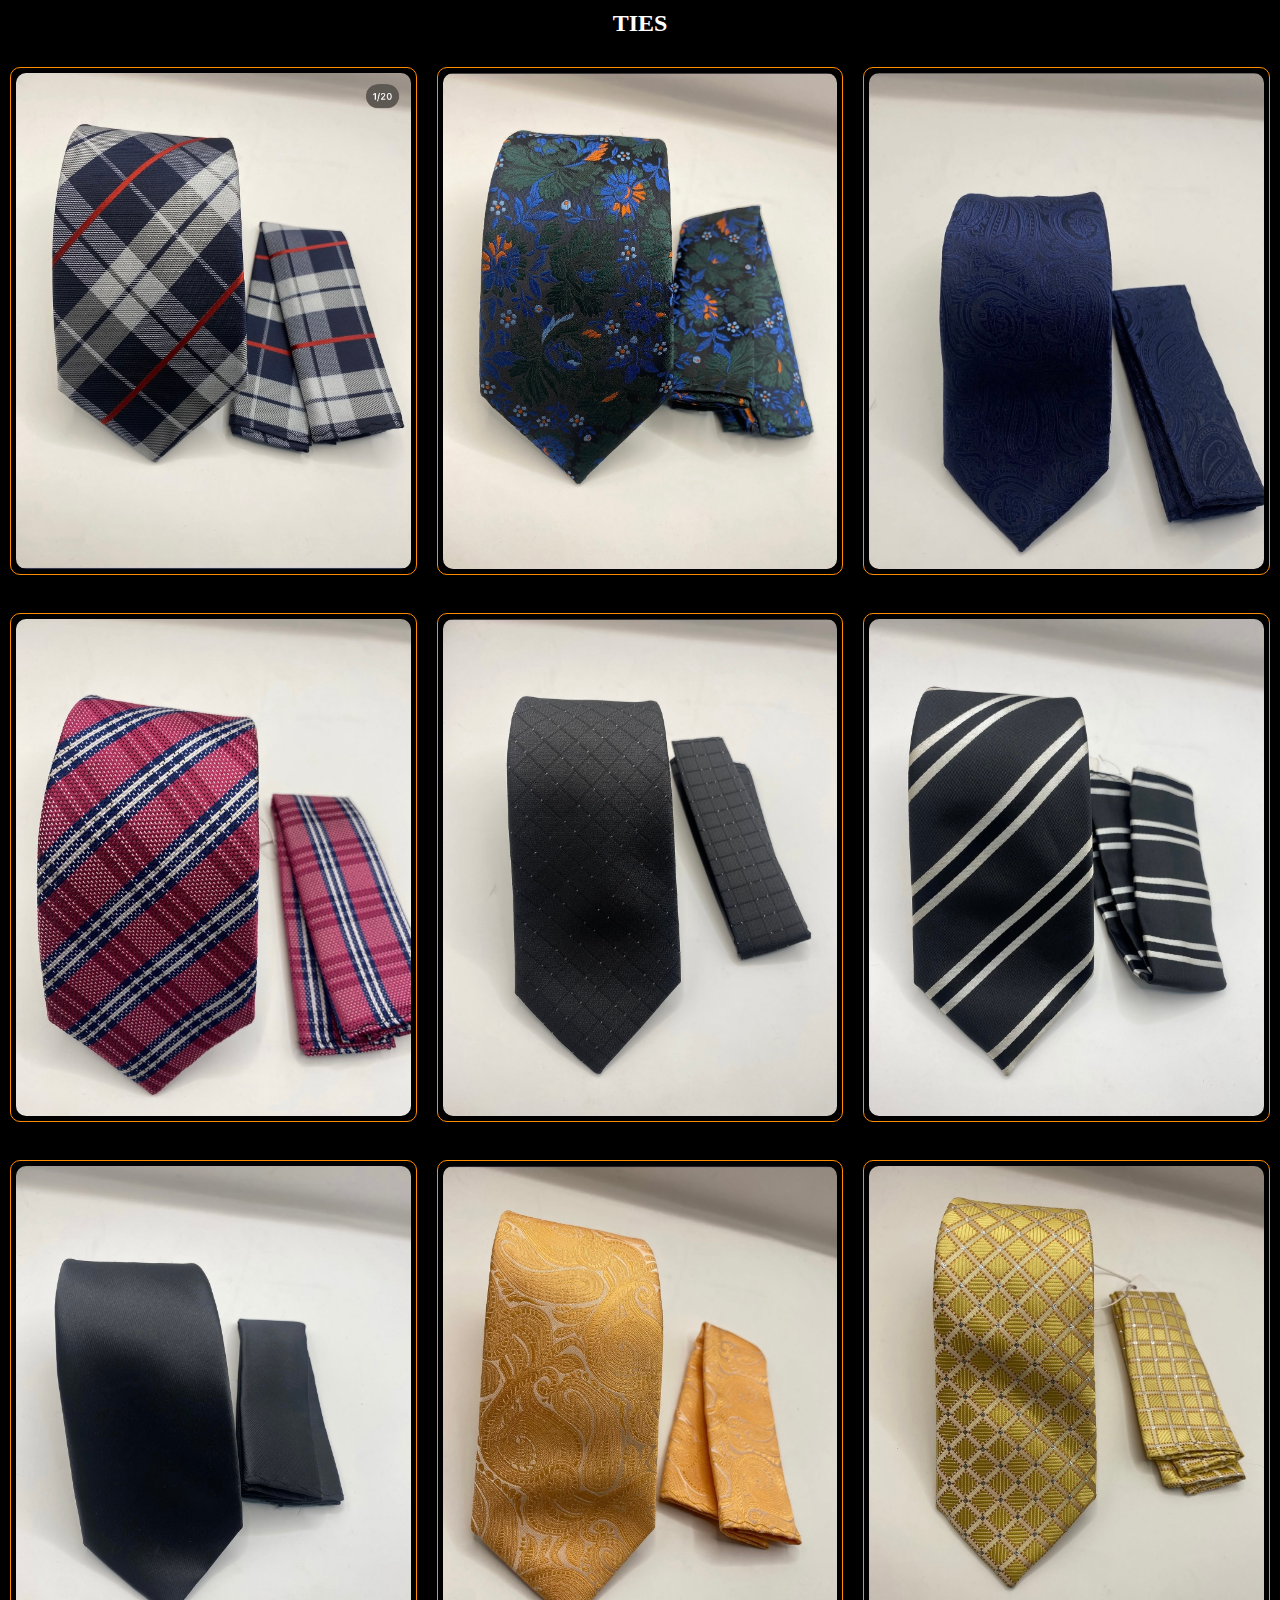
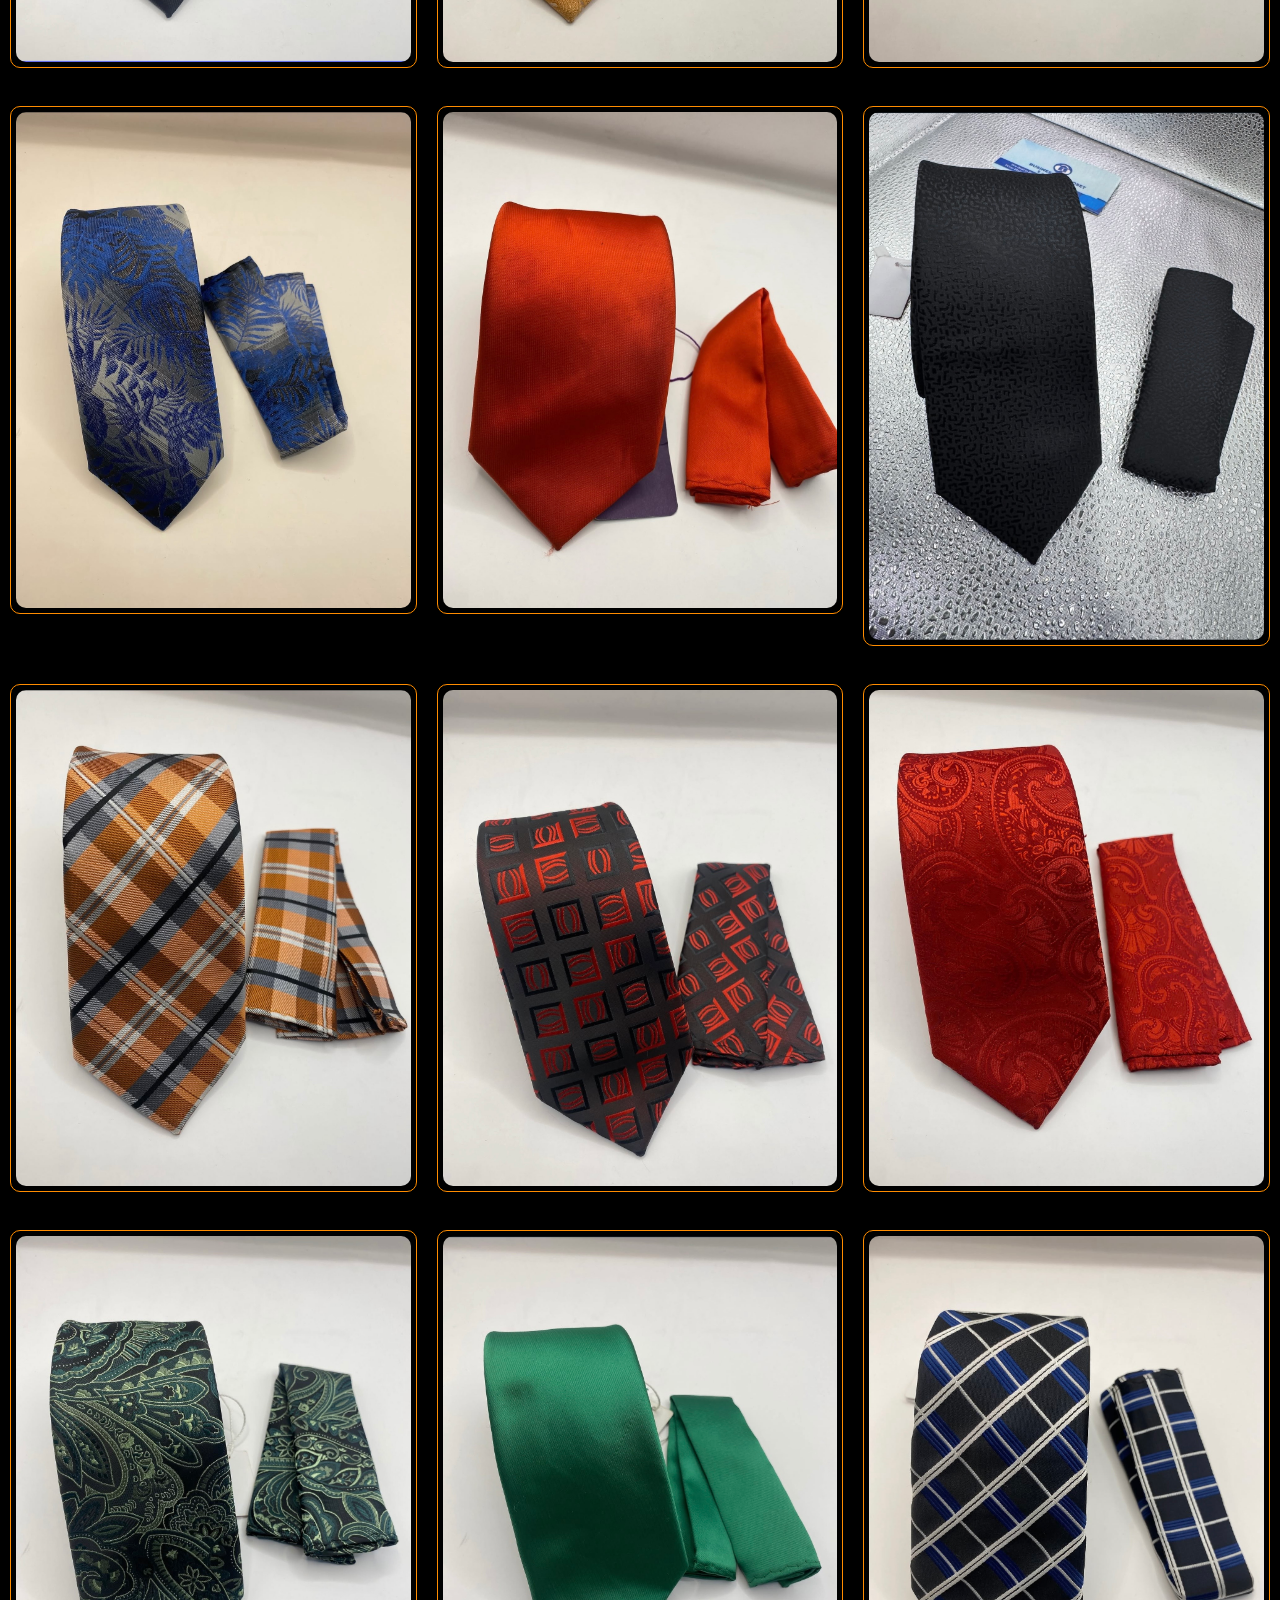
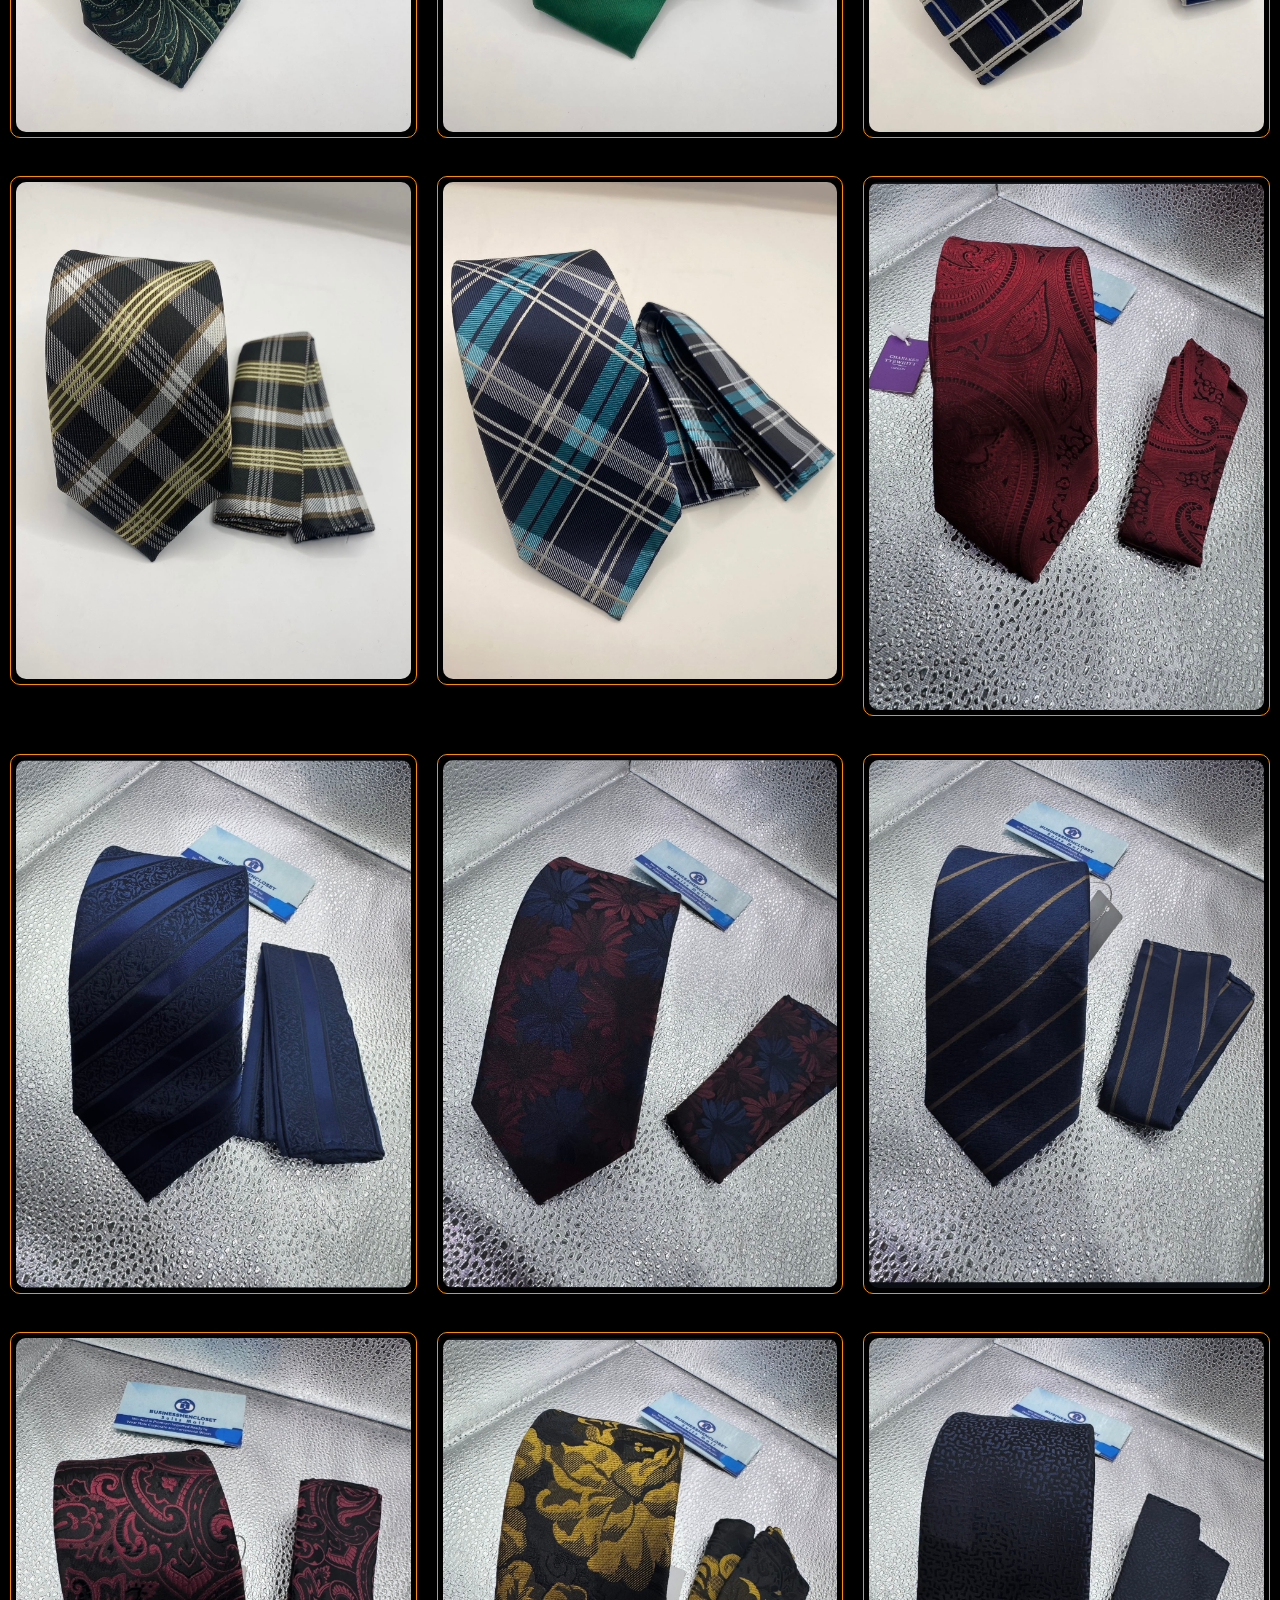
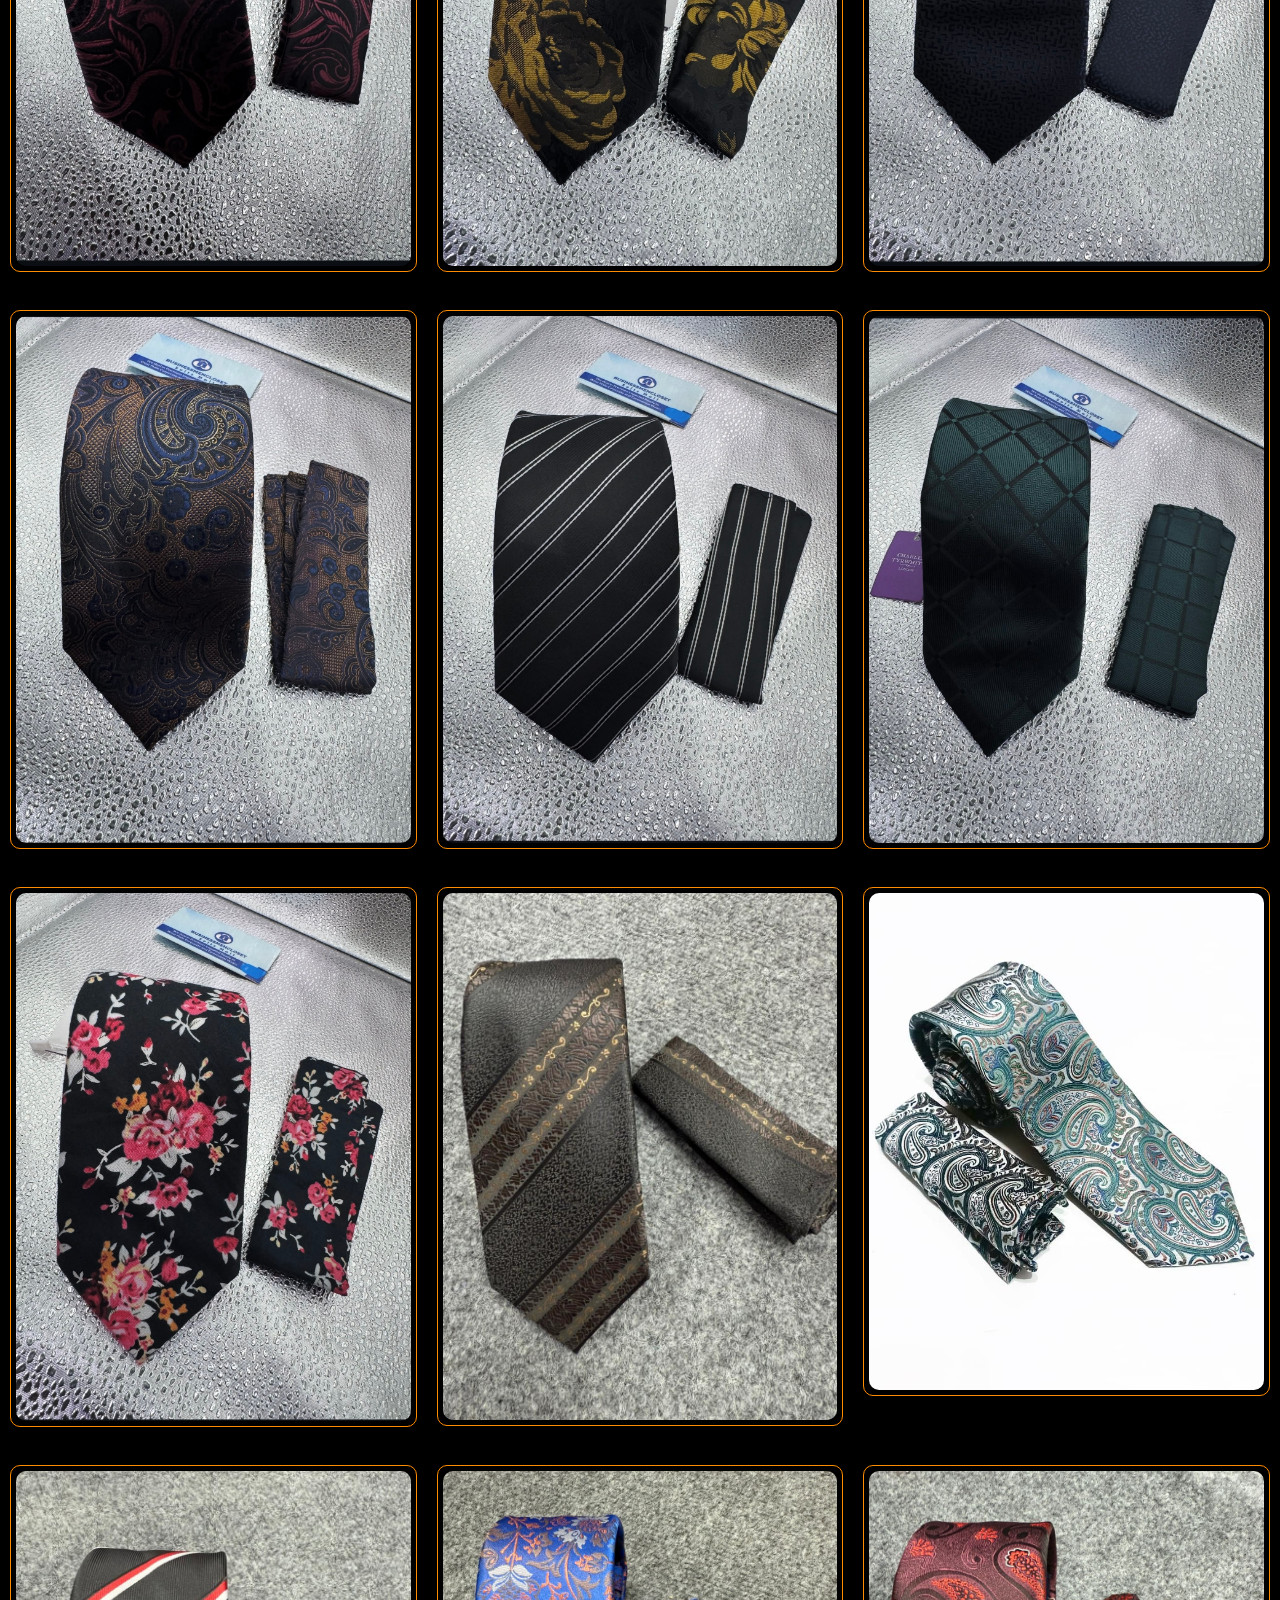
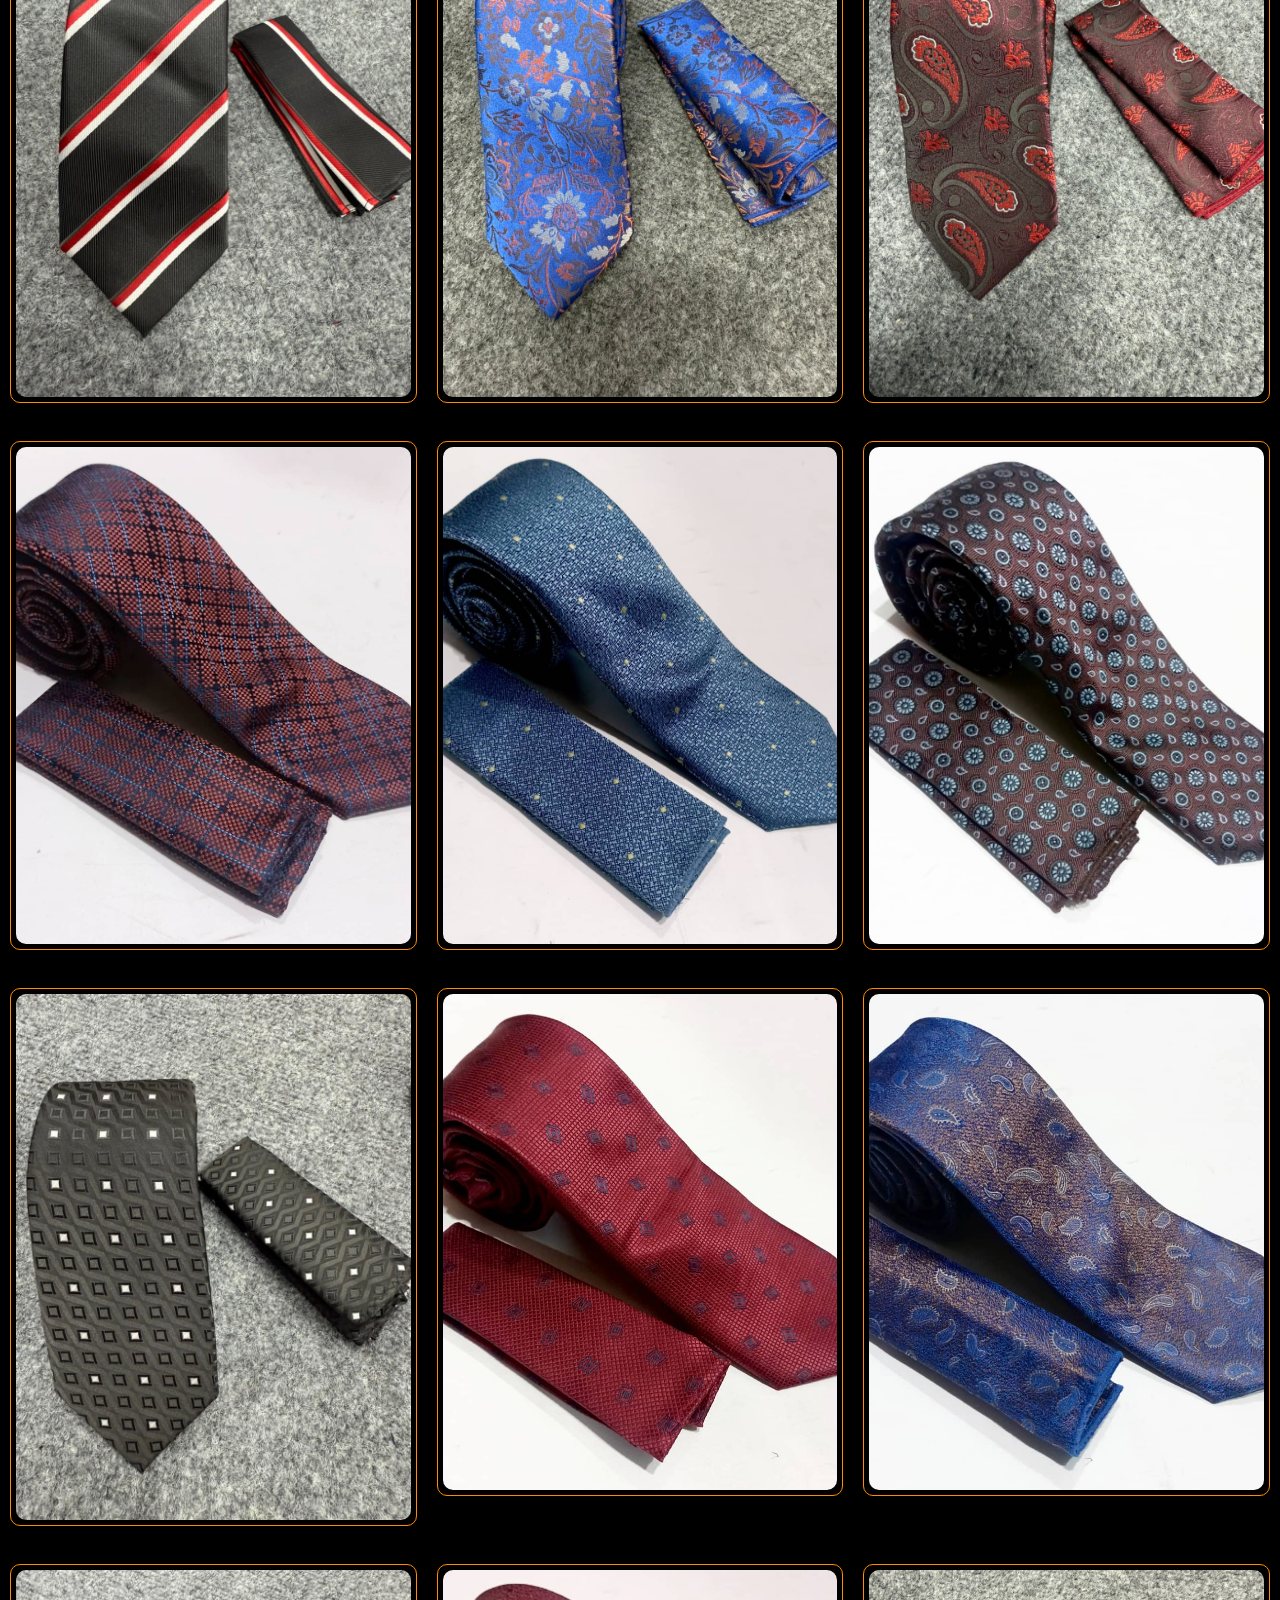
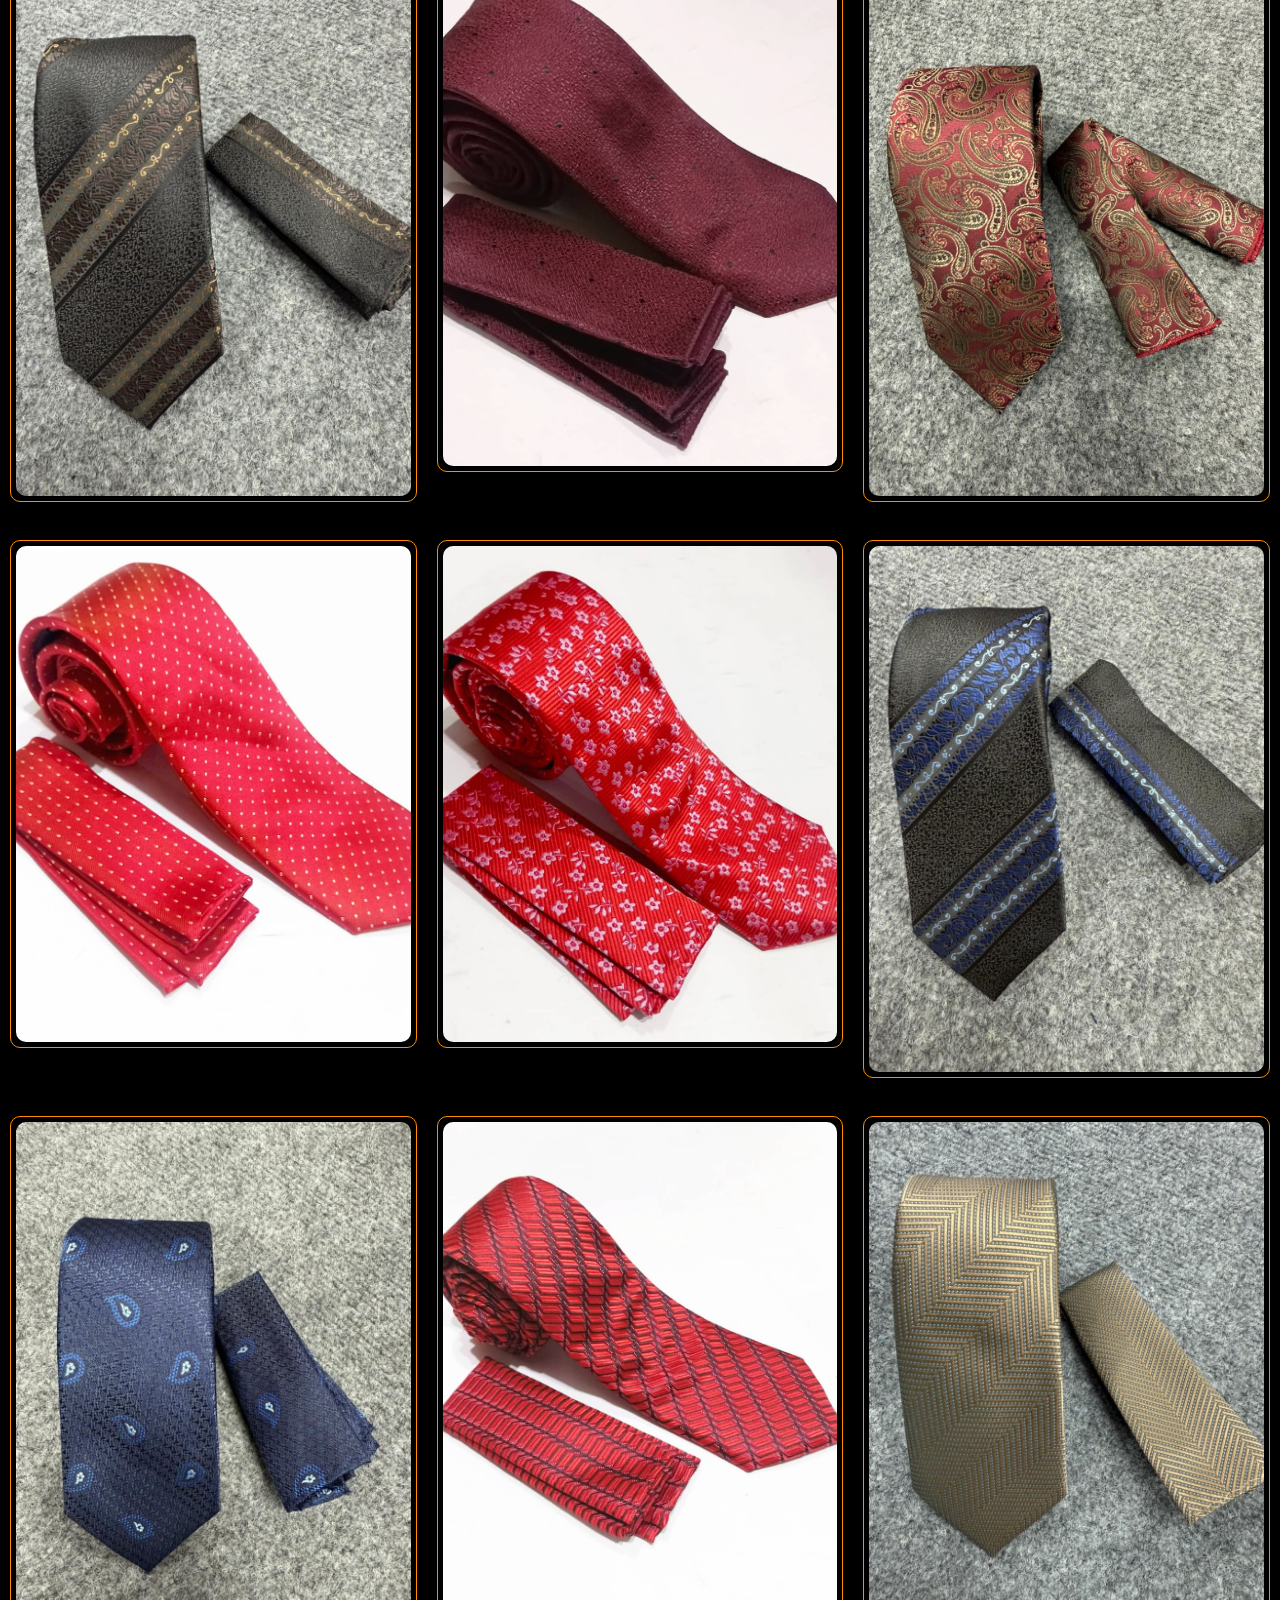
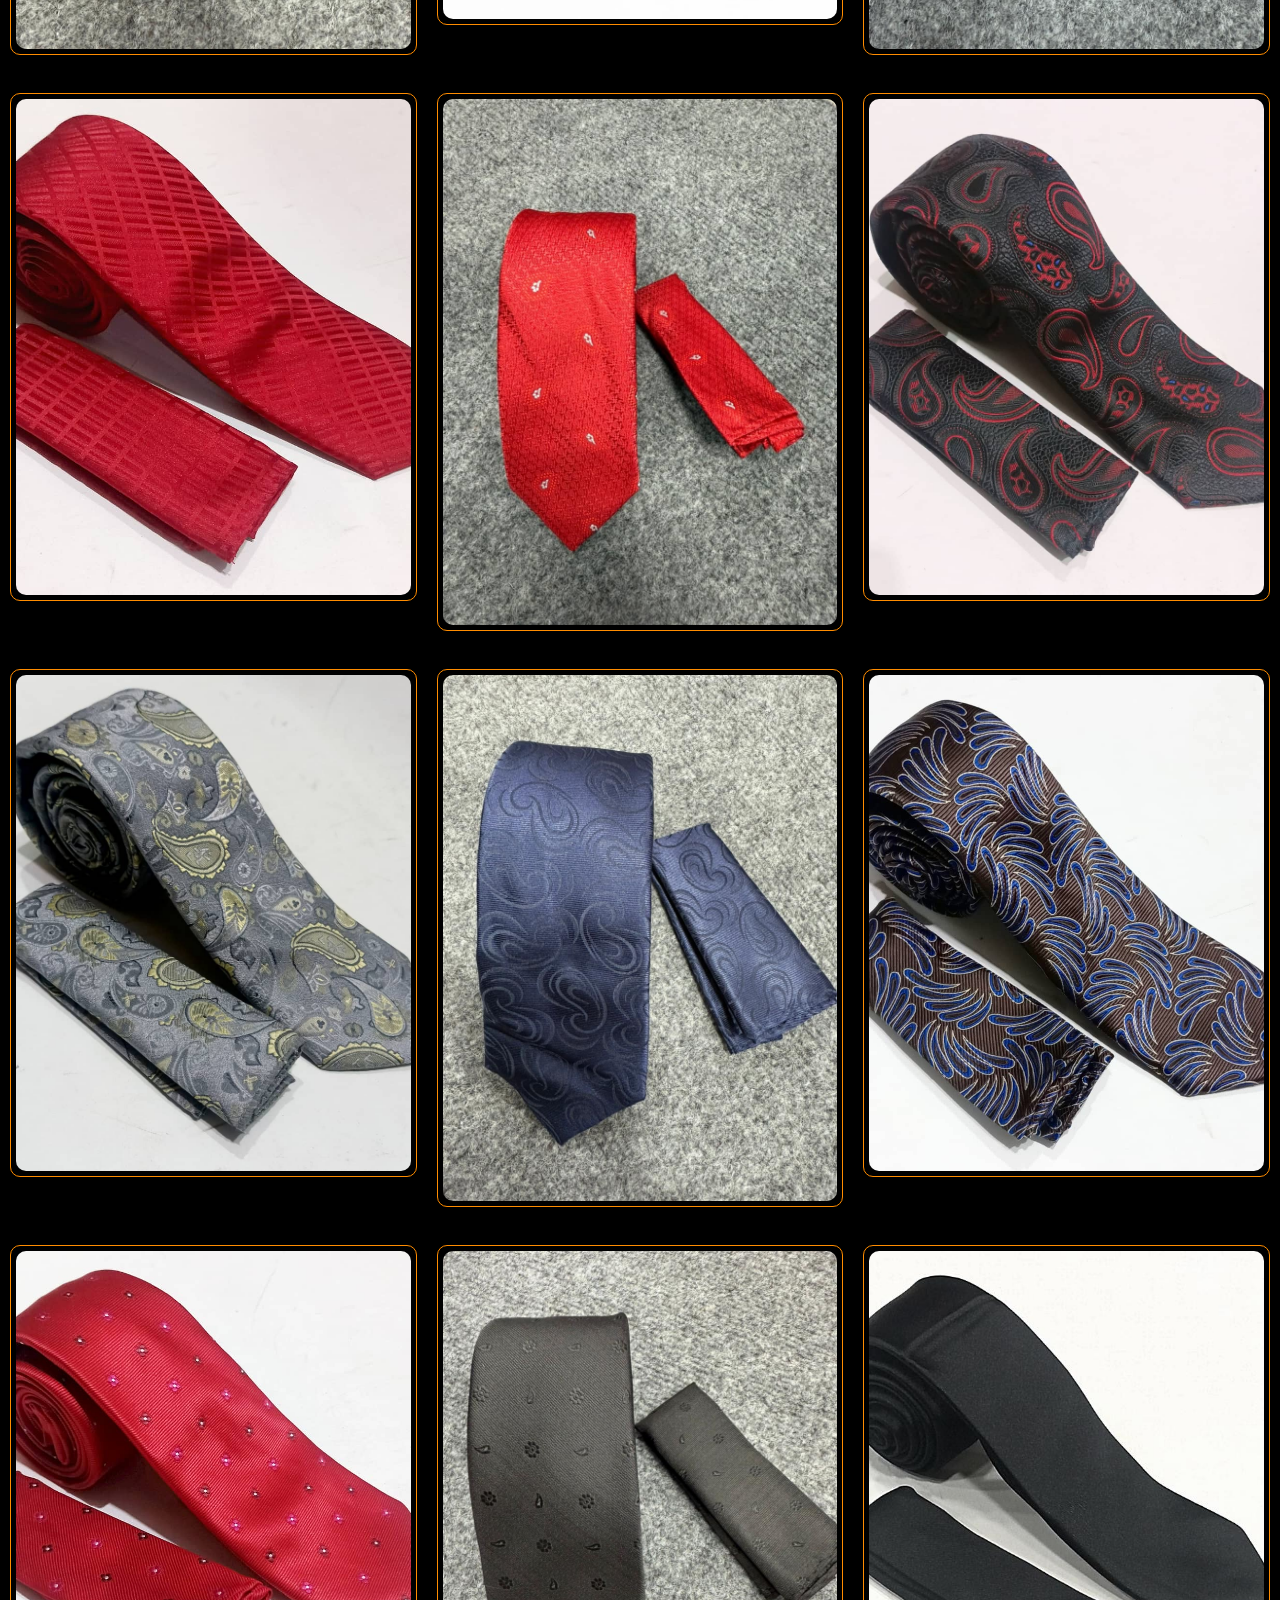
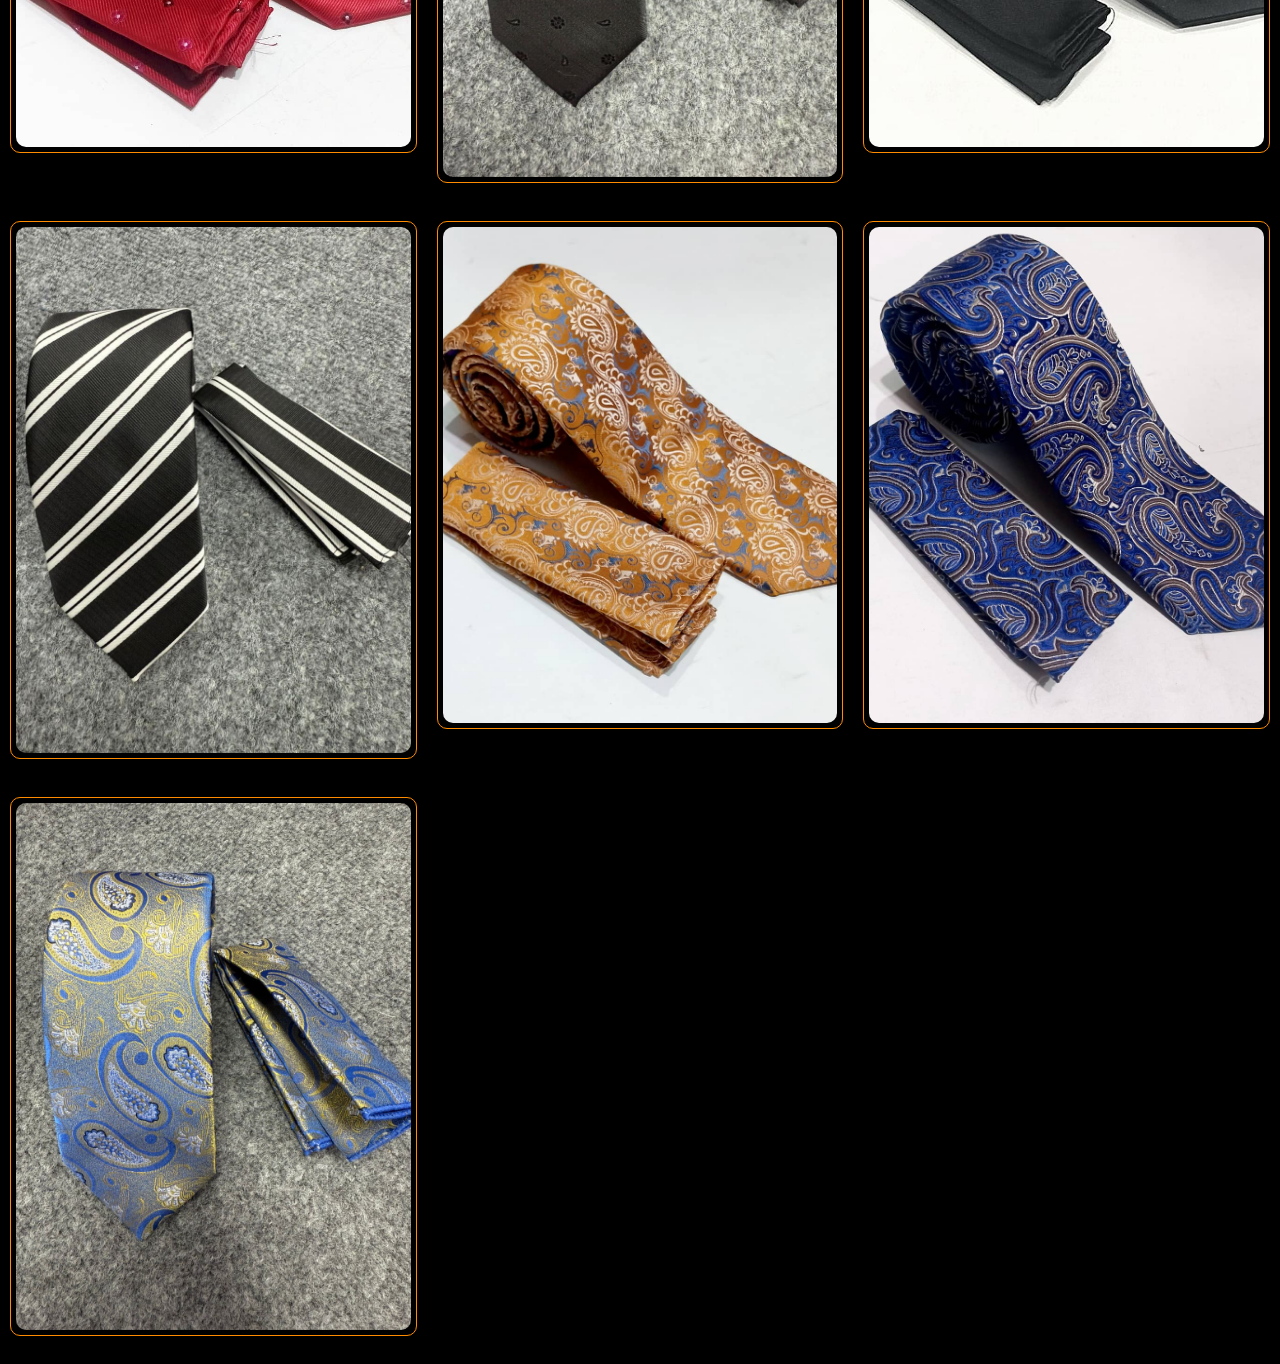
<file: Ties/index.html>
<!DOCTYPE html>
<html lang="en">
<head>
    <meta charset="UTF-8">
    <meta name="viewport" content="width=device-width, initial-scale=1.0">
    <title>Double-Breasted</title>
    <link rel="stylesheet" href="../suit website/style.css">
</head>
<body>
    <h2 class="breasted"> TIES</h2>

   <div class="CATEGORIES"></div>

    <template id="card-template">
    <div class="category-cards reveal">
        <div class="image-frame">
            <img class="main-image" alt="Suit image">
        </div>
        <div class="dots-container"></div>
        <span class="Names"></span>
    </div>
    </template>


    <div id="zoom-overlay" class="hidden">
    <img id="zoomed-image" alt="zoomed view">
    </div>

 


<script>// Array of images per card
const cardImages = [
   { name: "", image: "images/IMG_8127.jpeg" }, 
   { name: "", image: "images/IMG_8128.jpeg" },  
   { name: "", image: "images/IMG_8129.jpeg" },  
   { name: "", image: "images/IMG_8130.jpeg" },  
   { name: "", image: "images/IMG_8131.jpeg" },  
   { name: "", image: "images/IMG_8132.jpeg" },  
   { name: "", image: "images/IMG_8133.jpeg" },  
   { name: "", image: "images/IMG_8134.jpeg" },  
   { name: "", image: "images/IMG_8135.jpeg" },  
   { name: "", image: "images/IMG_8136.jpeg" },  
   { name: "", image: "images/IMG_8137.jpeg" },  
   { name: "", image: "images/IMG_8055.jpeg" },  
   { name: "", image: "images/IMG_8138.jpeg" },  
   { name: "", image: "images/IMG_8139.jpeg" },  
   { name: "", image: "images/IMG_8140.jpeg" },  
   { name: "", image: "images/IMG_8141.jpeg" },  
   { name: "", image: "images/IMG_8142.jpeg" },  
   { name: "", image: "images/IMG_8143.jpeg" },  
   { name: "", image: "images/IMG_8144.jpeg" },  
   { name: "", image: "images/IMG_8145.jpeg" },  
   { name: "", image: "images/IMG_8056.jpeg" },  
   { name: "", image: "images/IMG_8048.jpeg" },  
   { name: "", image: "images/IMG_8049.jpeg" },  
   { name: "", image: "images/IMG_8050.jpeg" },   
   { name: "", image: "images/IMG_8052.jpeg" },  
   { name: "", image: "images/IMG_8053.jpeg" },  
   { name: "", image: "images/IMG_8054.jpeg" },  
   { name: "", image: "images/IMG_8057.jpeg" },  
   { name: "", image: "images/IMG_8058.jpeg" },  
   { name: "", image: "images/IMG_8059.jpeg" },  
   { name: "", image: "images/IMG_8060.jpeg" },  
   { name: "", image: "images/11.jpeg" },  
   { name: "", image: "images/IMG_1.jpeg" },  
   { name: "", image: "images/2.jpeg" },
   { name: "", image: "images/3.jpeg" },
   { name: "", image: "images/4.jpeg" },
   { name: "", image: "images/5.jpeg" },
   { name: "", image: "images/6.jpeg" },
   { name: "", image: "images/7.jpeg" },
   { name: "", image: "images/8.jpeg" },
   { name: "", image: "images/9.jpeg" },
   { name: "", image: "images/10.jpeg" },
   { name: "", image: "images/11.jpeg" },
   { name: "", image: "images/12.jpeg" },
   { name: "", image: "images/13.jpeg" },
   { name: "", image: "images/14.jpeg" },
   { name: "", image: "images/15.jpeg" },
   { name: "", image: "images/16.jpeg" },
   { name: "", image: "images/17.jpeg" },
   { name: "", image: "images/18.jpeg" },
   { name: "", image: "images/19.jpeg" },
   { name: "", image: "images/20.jpeg" },
   { name: "", image: "images/21.jpeg" },
   { name: "", image: "images/22.jpeg" },
   { name: "", image: "images/23.jpeg" },
   { name: "", image: "images/24.jpeg" },
   { name: "", image: "images/25.jpeg" },
   { name: "", image: "images/26.jpeg" },
   { name: "", image: "images/27.jpeg" },
   { name: "", image: "images/28.jpeg" },
   { name: "", image: "images/29.jpeg" },
   { name: "", image: "images/30.jpeg" },
   { name: "", image: "images/31.jpeg" },
   { name: "", image: "images/32.jpeg" },  
    

    // Add more arrays for new cards
];

// Get template and container
const template = document.getElementById("card-template");
const container = document.querySelector(".CATEGORIES");

// Zoom elements
const zoomOverlay = document.getElementById('zoom-overlay');
const zoomedImage = document.getElementById('zoomed-image');

// Build each card dynamically
cardImages.forEach(item => {
  const clone = template.content.cloneNode(true);

  const img = clone.querySelector(".main-image");
  const name = clone.querySelector(".Names");

  img.src = item.image;
  name.textContent = item.name;

  // Zoom on click
  img.addEventListener('click', () => {
    zoomedImage.src = img.src;
    zoomOverlay.classList.remove('hidden');
  });

  container.appendChild(clone);
});

// Close zoom overlay
zoomOverlay.addEventListener('click', () => {
  zoomOverlay.classList.add('hidden');
  zoomedImage.src = '';
});


const reveals = document.querySelectorAll(".reveal");

const observer = new IntersectionObserver(
  (entries) => {
    entries.forEach(entry => {
      if (entry.isIntersecting) {
        // only add active if not already added
        if (!entry.target.classList.contains("active")) {
          // small delay for stagger effect
          setTimeout(() => {
            entry.target.classList.add("active");
          }, 50); // can adjust delay
        }
      } else {
        entry.target.classList.remove("active");
      }
    });
  },
  {
    threshold: 0.15,
    rootMargin: "0px 0px -50px 0px"
  }
);

reveals.forEach(reveal => observer.observe(reveal));

</script>
</body>
</html>
</file>
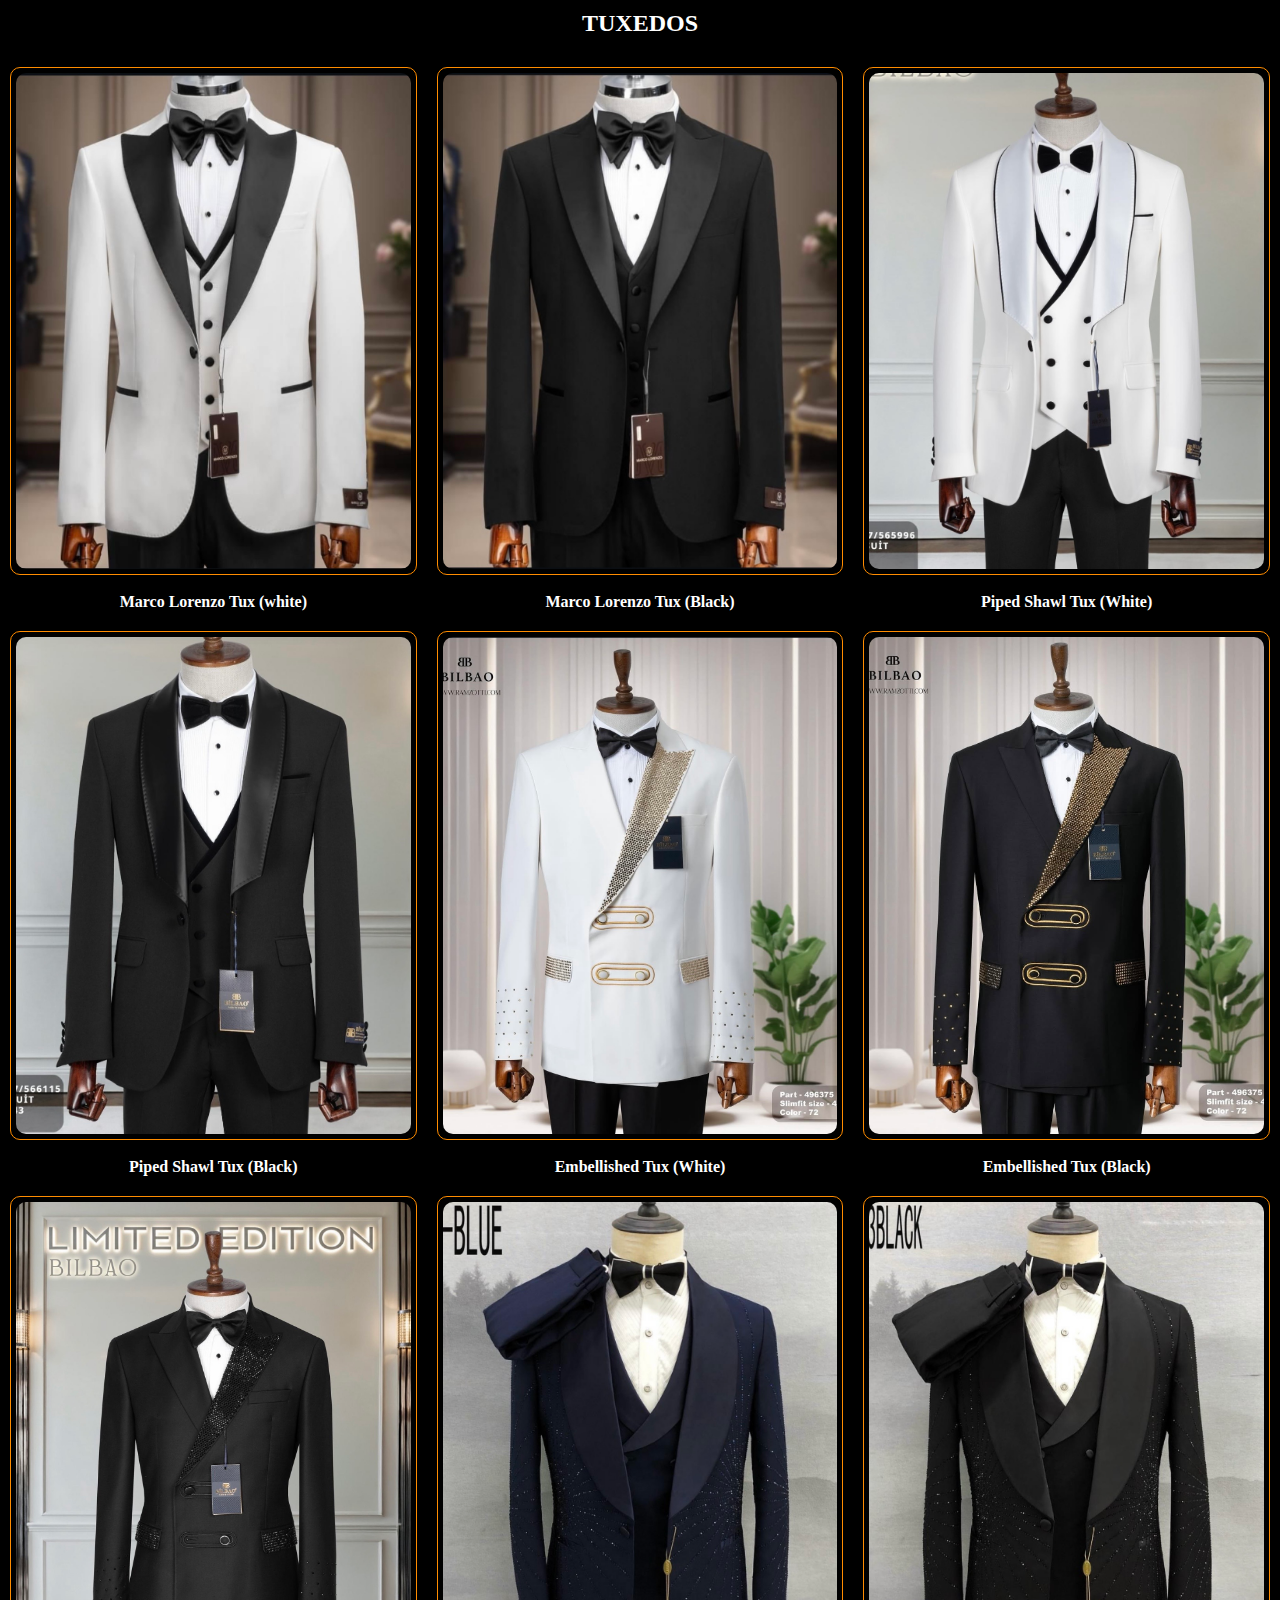
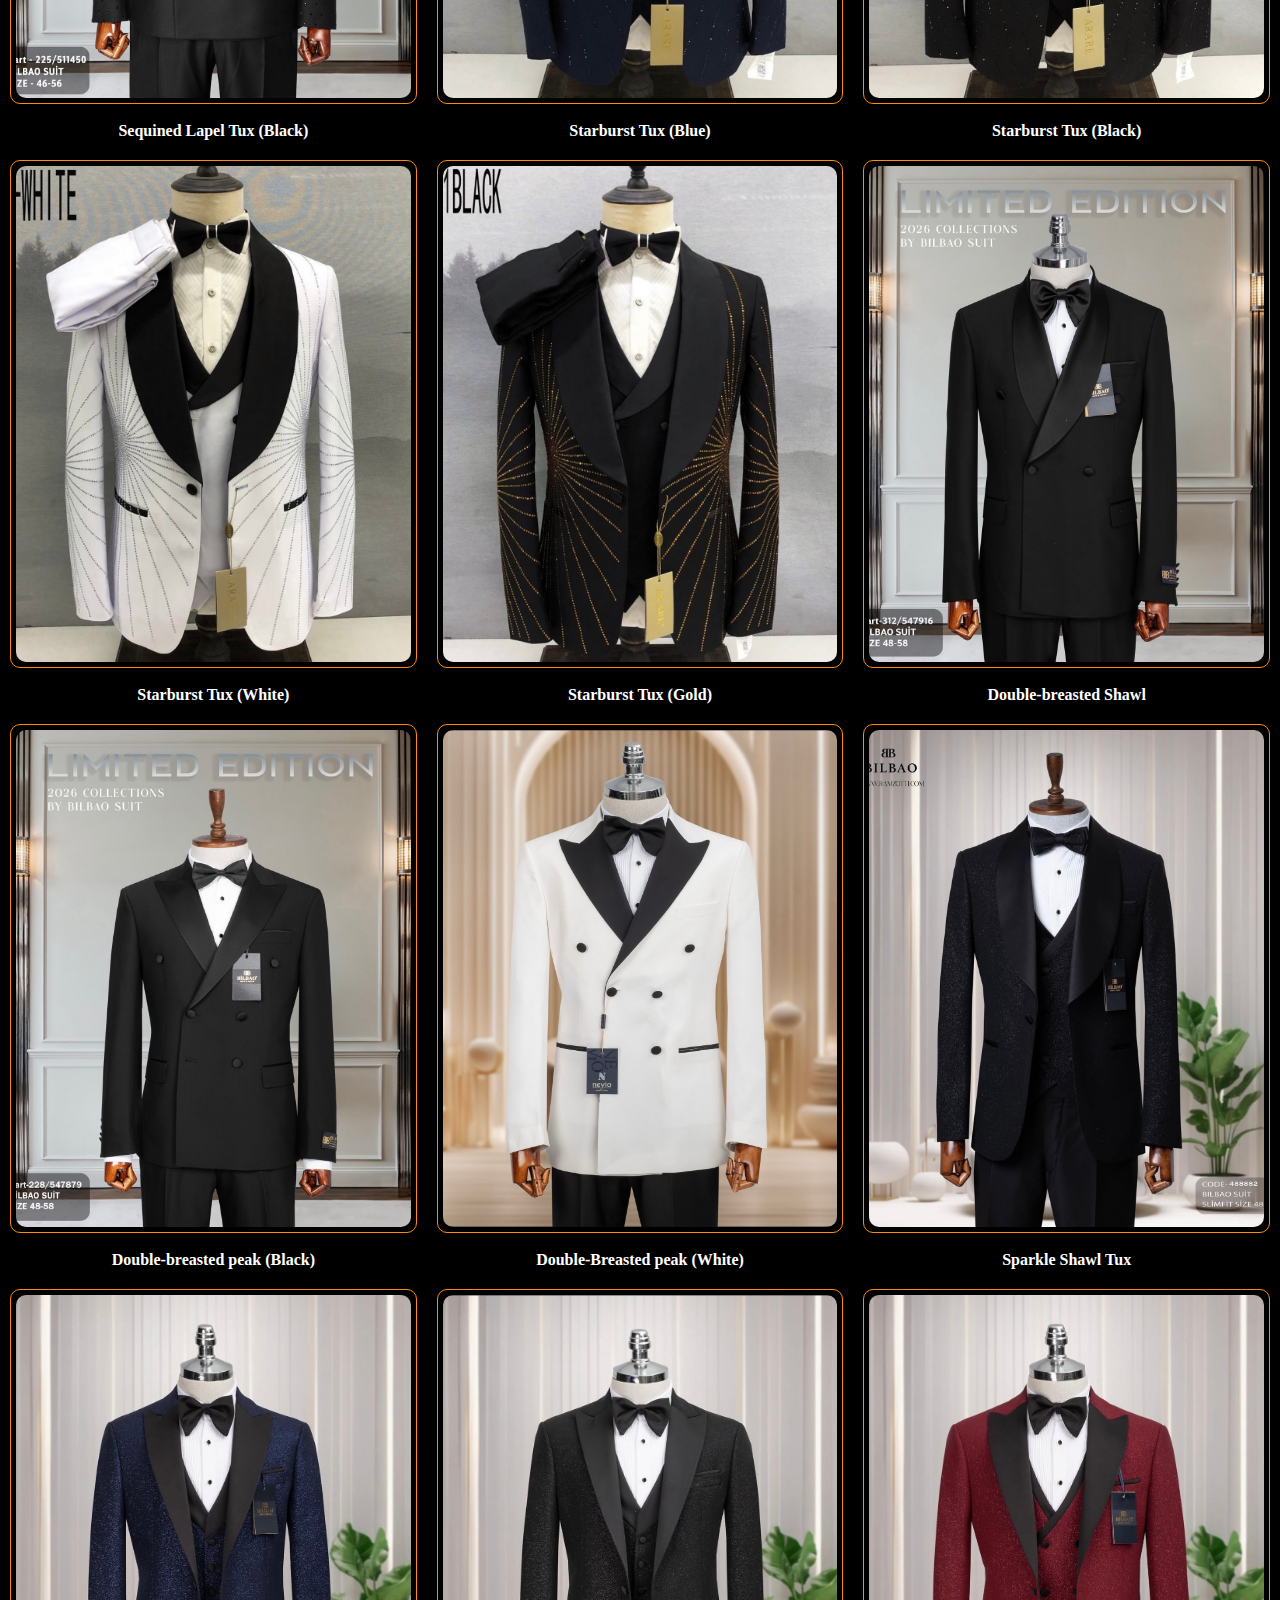
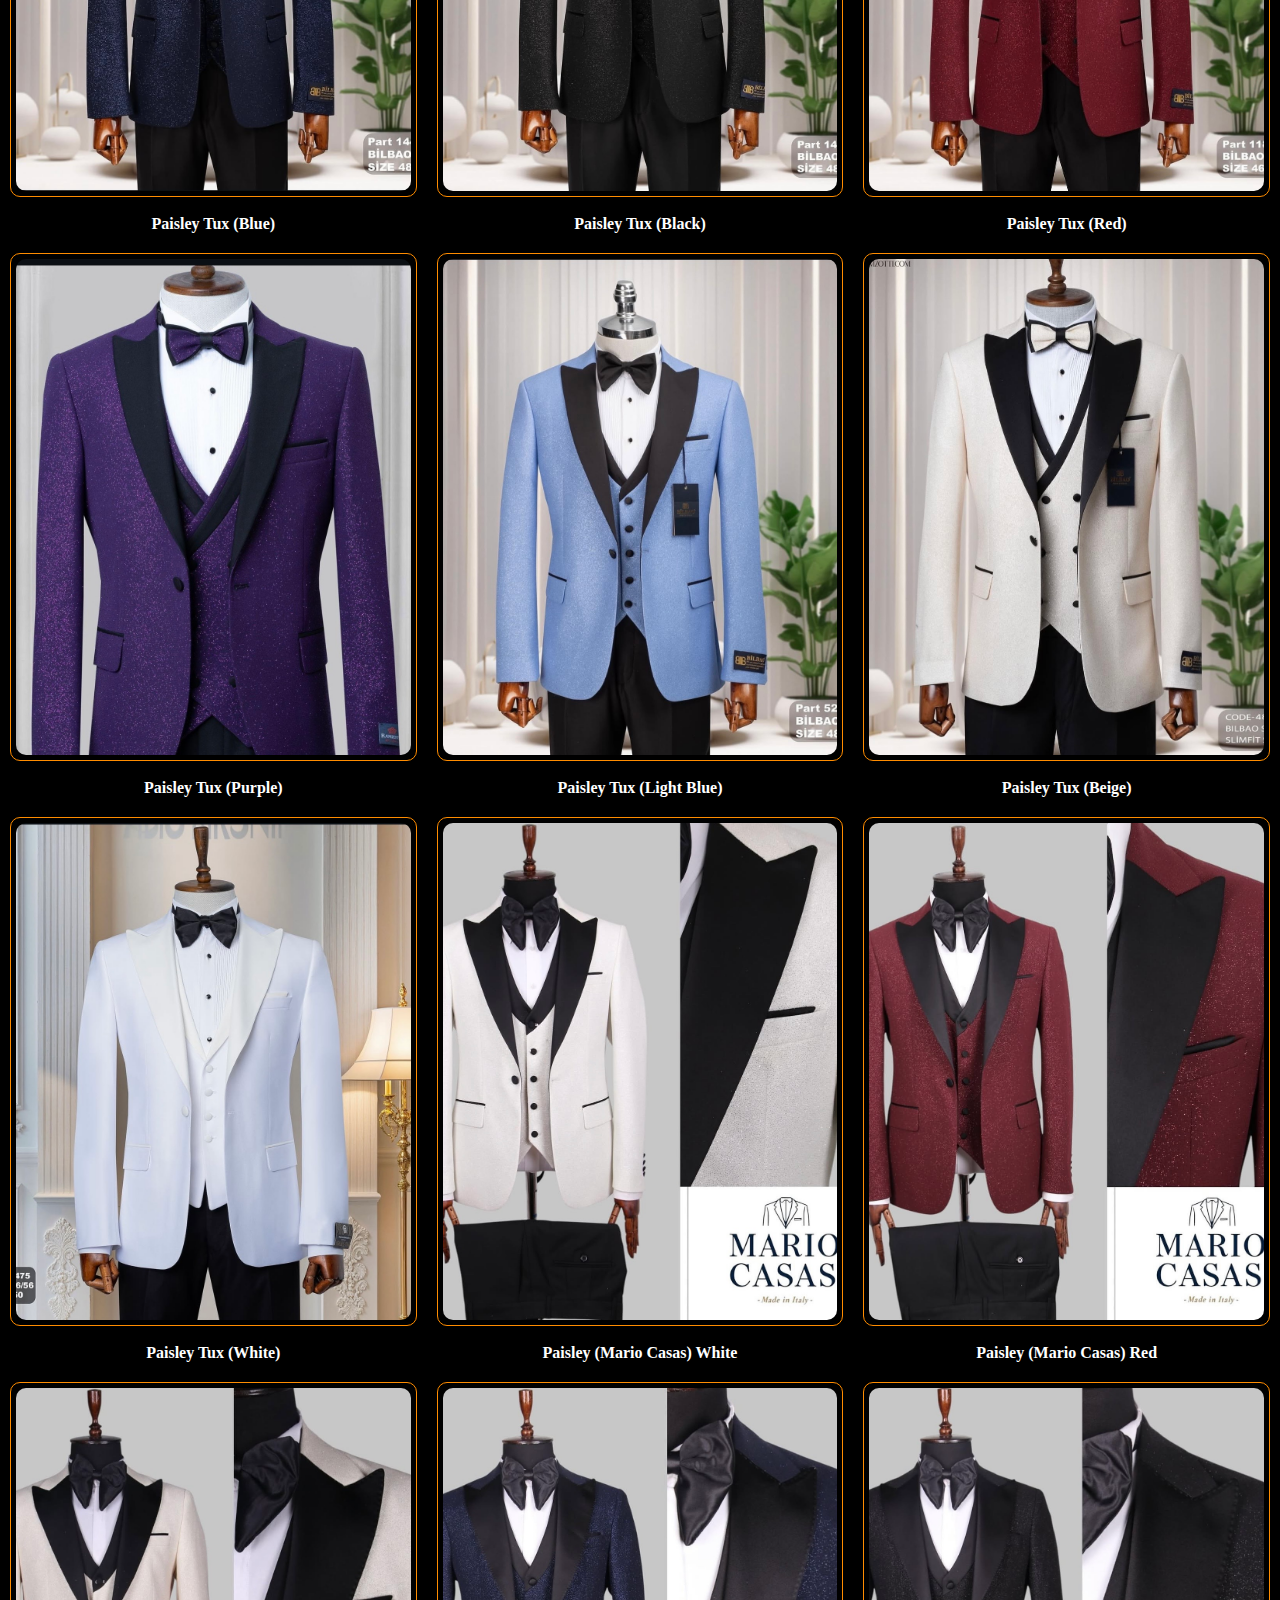
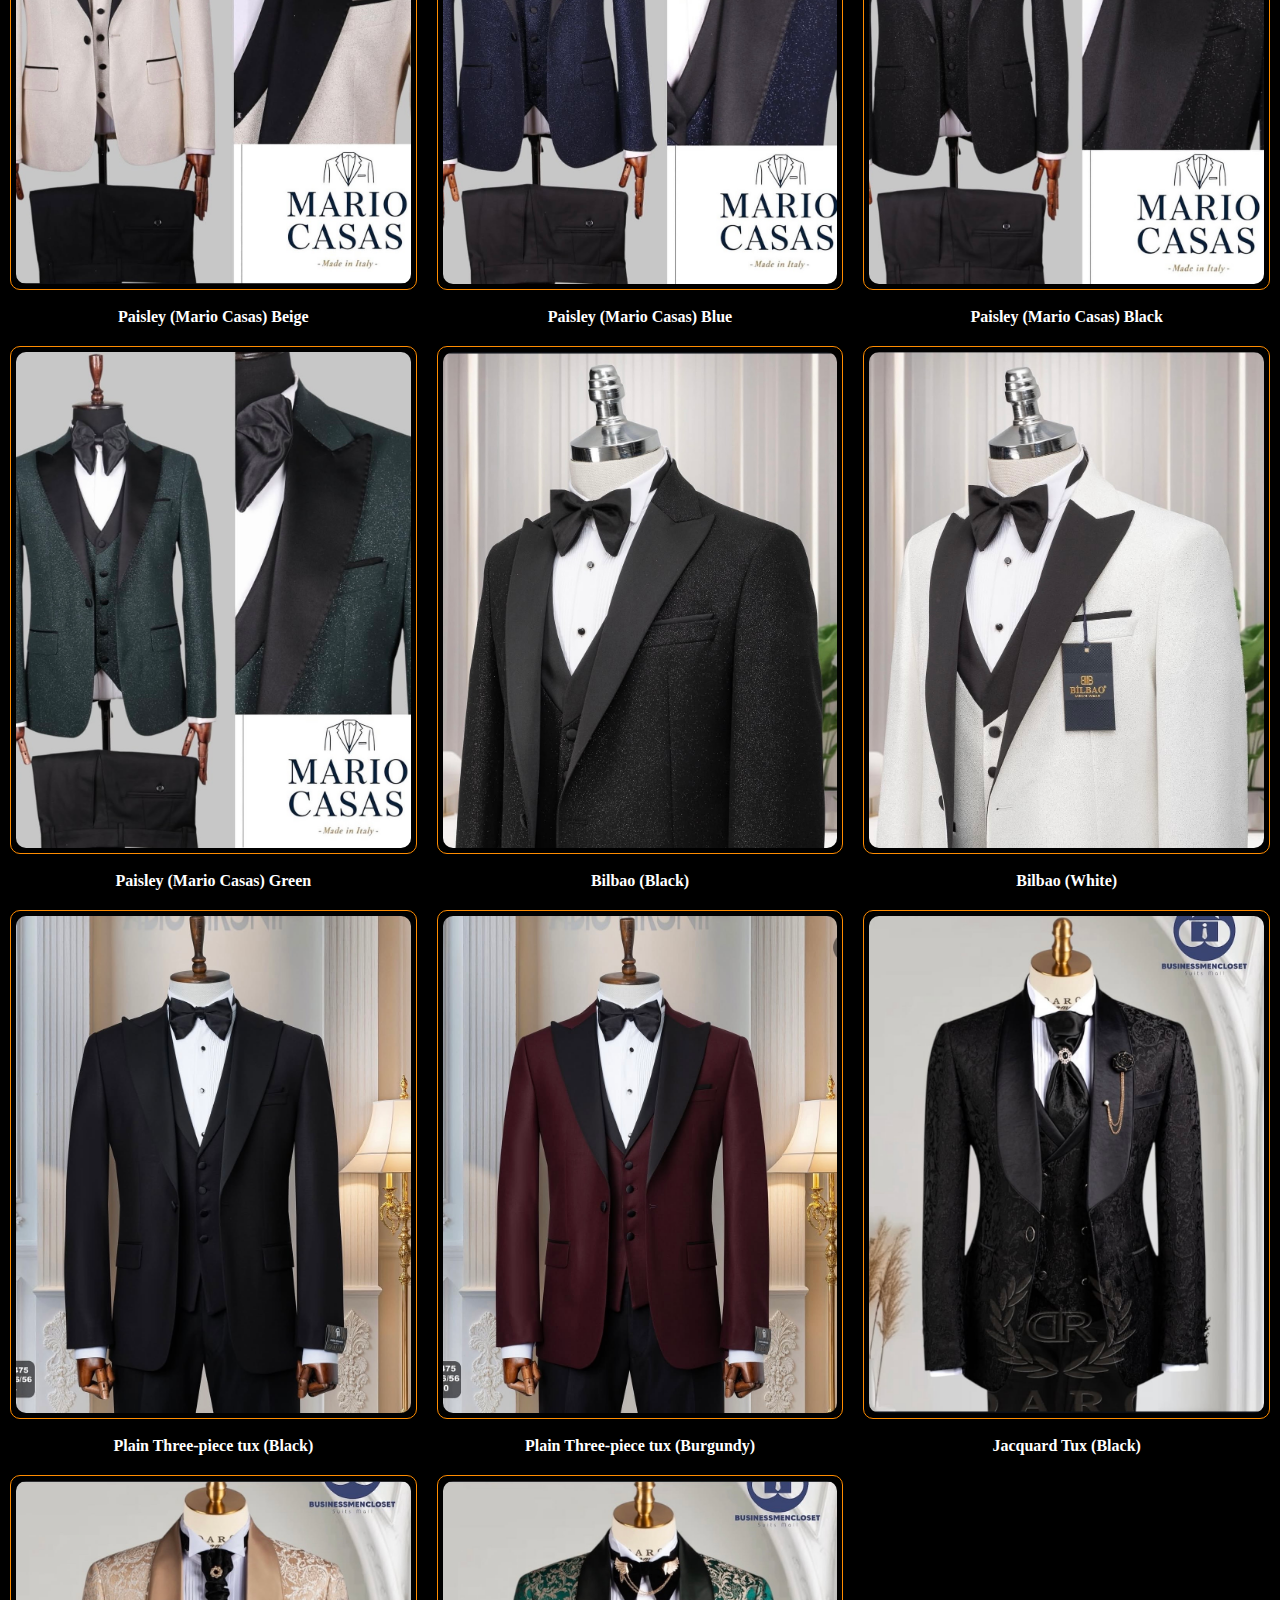
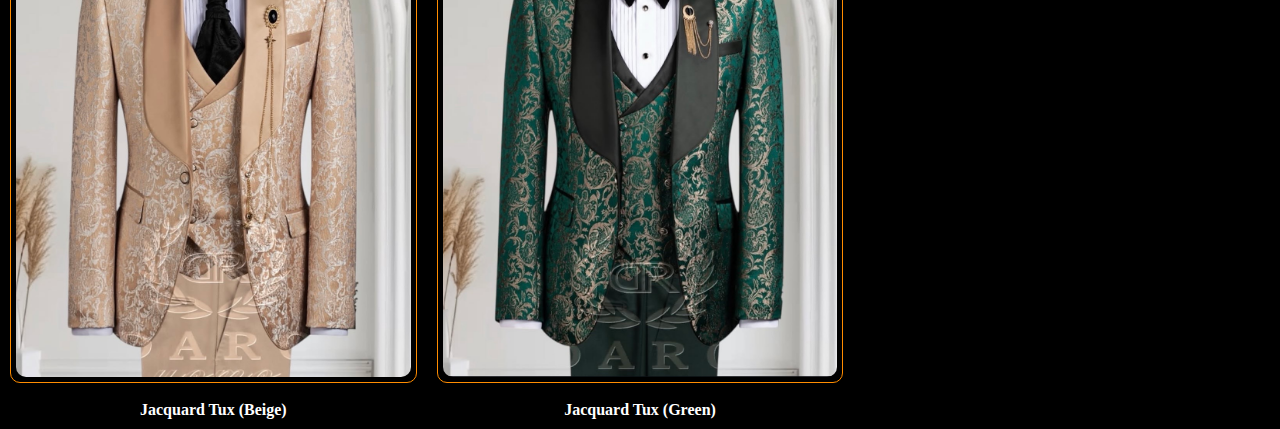
<file: Tuxedo/index.html>
<!DOCTYPE html>
<html lang="en">
<head>
    <meta charset="UTF-8">
    <meta name="viewport" content="width=device-width, initial-scale=1.0">
    <title>Double-Breasted</title>
    <link rel="stylesheet" href="../suit website/style.css">
</head>
<body>
    <h2 class="breasted"> TUXEDOS</h2>

    <div class="CATEGORIES">
        <div class="category-cards">
            <div class="image-frame">
                <img src="images/IMG_7956.jpeg" alt="Double-breasted" class="main-image">
            </div>
            <div class="dots-container"></div>
            <span class="Names"> Marco Lorenzo Tux (white)</span>
            
        </div>




        <div class="category-cards">
            <div class="image-frame">
                <img src="images/IMG_7957.jpeg" alt="Double-breasted" class="main-image"> 
            </div>
            <div class="dots-container"></div>
            <span class="Names"> Marco Lorenzo Tux (Black)</span>
        </div>



        <div class="category-cards">
            <div class="image-frame">
                <img src="images/IMG_7958.jpeg" alt="Double-breasted" class="main-image">
            </div>
            <div class="dots-container"></div>
            <span class="Names">Piped Shawl Tux (White)</span>
        </div>



        <div class="category-cards">
            <div class="image-frame">
                <img src="images/IMG_7960.jpeg" alt="Double-breasted" class="main-image">
            </div>
            <div class="dots-container">
            </div>
            <span class="Names">Piped Shawl Tux (Black)</span>
        </div>
        
        
        <div class="category-cards">
            <div class="image-frame">
                <img src="images/IMG_7961.jpeg" alt="Double-breasted" class="main-image">
            </div>
            <div class="dots-container">
            </div>
            <span class="Names"> Embellished Tux (White)</span>

        </div>
        
        
        
        <div class="category-cards">
            <div class="image-frame">
                <img src="images/IMG_7962.jpeg" alt="Double-breasted" class="main-image">
            </div>
            <div class="dots-container">
            </div>
            <span class="Names">Embellished Tux (Black)</span>
        </div>



        
        <div class="category-cards">
            <div class="image-frame">
                <img src="images/IMG_7963.jpeg" alt="Double-breasted" class="main-image">
            </div>
            <div class="dots-container">
            </div>
            <span class="Names">Sequined Lapel Tux (Black) </span>
        </div>


        <div class="category-cards">
            <div class="image-frame">
                <img src="images/IMG_7971.jpeg" alt="Double-breasted" class="main-image">
            </div>
            <div class="dots-container">
            </div>
            <span class="Names"> Starburst Tux (Blue)</span>
        </div>



        <div class="category-cards">
            <div class="image-frame">
                <img src="images/IMG_7972.jpeg" alt="Double-breasted" class="main-image">
            </div>
            <div class="dots-container">
            </div>
            <span class="Names">Starburst Tux (Black) </span>
        </div>


        <div class="category-cards">
            <div class="image-frame">
                <img src="images/IMG_7970.jpeg" alt="Double-breasted" class="main-image">
            </div>
            <div class="dots-container">
            </div>
            <span class="Names"> Starburst Tux (White)</span>
        </div>

        <div class="category-cards">
            <div class="image-frame">
                <img src="images/IMG_7973.jpeg" alt="Double-breasted" class="main-image">
            </div>
            <div class="dots-container">
            </div>
            <span class="Names">Starburst Tux (Gold)</span>
        </div>

        <div class="category-cards">
            <div class="image-frame">
                <img src="images/IMG_7975.jpeg" alt="Double-breasted" class="main-image">
            </div>
            <div class="dots-container">
            </div>
            <span class="Names"> Double-breasted Shawl </span>
        </div>

        <div class="category-cards">
            <div class="image-frame">
                <img src="images/IMG_7976.jpeg" alt="Double-breasted" class="main-image">
            </div>
            <div class="dots-container">
            </div>
            <span class="Names"> Double-breasted peak (Black) </span>
        </div>

        <div class="category-cards">
            <div class="image-frame">
                <img src="images/IMG_8016.jpeg" alt="Double-breasted" class="main-image">
            </div>
            <div class="dots-container">
            </div>
            <span class="Names"> Double-Breasted peak (White)</span>
        </div>

        <div class="category-cards">
            <div class="image-frame">
                <img src="images/IMG_7978.jpeg" alt="Double-breasted" class="main-image">
            </div>
            <div class="dots-container">
            </div>
            <span class="Names"> Sparkle Shawl Tux</span>
        </div>


        <div class="category-cards">
            <div class="image-frame">
                <img src="images/IMG_7996.jpeg" alt="Double-breasted" class="main-image">
            </div>
            <div class="dots-container">
            </div>
            <span class="Names"> Paisley Tux (Blue)</span>
        </div>

        <div class="category-cards">
            <div class="image-frame">
                <img src="images/IMG_7997.jpeg" alt="Double-breasted" class="main-image">
            </div>
            <div class="dots-container">
            </div>
            <span class="Names"> Paisley Tux (Black)</span>
        </div>
        <div class="category-cards">
            <div class="image-frame">
                <img src="images/IMG_7998.jpeg" alt="Double-breasted" class="main-image">
            </div>
            <div class="dots-container">
            </div>
            <span class="Names">Paisley Tux (Red)</span>
        </div>


        <div class="category-cards">
            <div class="image-frame">
                <img src="images/IMG_7999.jpeg" alt="Double-breasted" class="main-image">
            </div>
            <div class="dots-container">
            </div>
            <span class="Names">Paisley Tux (Purple)</span>
        </div>
        
        
        <div class="category-cards">
            <div class="image-frame">
                <img src="images/IMG_8001.jpeg" alt="Double-breasted" class="main-image">
            </div>
            <div class="dots-container">
            </div>
            <span class="Names">Paisley Tux (Light Blue)</span>
        </div>


        <div class="category-cards">
            <div class="image-frame">
                <img src="images/IMG_8002.jpeg" alt="Double-breasted" class="main-image">
            </div>
            <div class="dots-container">
            </div>
            <span class="Names">Paisley Tux (Beige)</span>
        </div>


        <div class="category-cards">
            <div class="image-frame">
                <img src="images/IMG_8003.jpeg" alt="Double-breasted" class="main-image">
            </div>
            <div class="dots-container">
            </div>
            <span class="Names"> Paisley Tux (White)</span>
        </div>

        <div class="category-cards">
            <div class="image-frame">
                <img src="images/IMG_7964.jpeg" alt="Double-breasted" class="main-image">
            </div>
            <div class="dots-container">
            </div>
            <span class="Names"> Paisley (Mario Casas) White</span>
        </div>

        <div class="category-cards">
            <div class="image-frame">
                <img src="images/IMG_7965.jpeg" alt="Double-breasted" class="main-image">
            </div>
            <div class="dots-container">
            </div>
            <span class="Names">Paisley (Mario Casas) Red</span>
        </div>

        <div class="category-cards">
            <div class="image-frame">
                <img src="images/IMG_7966.jpeg" alt="Double-breasted" class="main-image">
            </div>
            <div class="dots-container">
            </div>
            <span class="Names">Paisley (Mario Casas) Beige</span>
        </div>

        <div class="category-cards">
            <div class="image-frame">
                <img src="images/IMG_7967.jpeg" alt="Double-breasted" class="main-image">
            </div>
            <div class="dots-container">
            </div>
            <span class="Names">Paisley (Mario Casas) Blue</span>
        </div>


        <div class="category-cards">
            <div class="image-frame">
                <img src="images/IMG_7968.jpeg" alt="Double-breasted" class="main-image">
            </div>
            <div class="dots-container">
            </div>
            <span class="Names">Paisley (Mario Casas) Black</span>
        </div>


        <div class="category-cards">
            <div class="image-frame">
                <img src="images/IMG_7969.jpeg" alt="Double-breasted" class="main-image">
            </div>
            <div class="dots-container">
            </div>
            <span class="Names">Paisley (Mario Casas) Green</span>
        </div>



        <div class="category-cards">
            <div class="image-frame">
                <img src="images/IMG_7986.jpeg" alt="Double-breasted" class="main-image">
            </div>
            <div class="dots-container">
            </div>
            <span class="Names"> Bilbao (Black)</span>
        </div>

        <div class="category-cards">
            <div class="image-frame">
                <img src="images/IMG_7987.jpeg" alt="Double-breasted" class="main-image">
            </div>
            <div class="dots-container">
            </div>
            <span class="Names"> Bilbao (White)</span>
        </div>

        <div class="category-cards">
            <div class="image-frame">
                <img src="images/IMG_8013.jpeg" alt="Double-breasted" class="main-image">
            </div>
            <div class="dots-container">
            </div>
            <span class="Names"> Plain Three-piece tux (Black)</span>
        </div>

        <div class="category-cards">
            <div class="image-frame">
                <img src="images/IMG_8015.jpeg" alt="Double-breasted" class="main-image">
            </div>
            <div class="dots-container">
            </div>
            <span class="Names">Plain Three-piece tux (Burgundy)</span>
        </div>


        <div class="category-cards">
            <div class="image-frame">
                <img src="images/IMG_8010.jpeg" alt="Double-breasted" class="main-image">
            </div>
            <div class="dots-container">
            </div>
            <span class="Names"> Jacquard Tux (Black)</span>
        </div>


        <div class="category-cards">
            <div class="image-frame">
                <img src="images/IMG_8011.jpeg" alt="Double-breasted" class="main-image">
            </div>
            <div class="dots-container">
            </div>
            <span class="Names">Jacquard Tux (Beige)</span>
        </div>


        <div class="category-cards">
            <div class="image-frame">
                <img src="images/IMG_8012.jpeg" alt="Double-breasted" class="main-image">
            </div>
            <div class="dots-container">
            </div>
            <span class="Names">Jacquard Tux (Green)</span>
        </div>

        






    </div>

    <div id="zoom-overlay" class="hidden">
    <img id="zoomed-image" alt="zoomed view">
</div>

<script>// Array of images per card
const cardImages = [
    ["images/IMG_7956.jpeg"],
    ["images/IMG_7957.jpeg"],
    ["images/IMG_7958.jpeg"],
    ["images/IMG_7960.jpeg"],
    ["images/IMG_7961.jpeg"],
    ["images/IMG_7962.jpeg"],
    ["images/IMG_7963.jpeg"],
    ["images/IMG_7971.jpeg"],
    ["images/IMG_7972.jpeg"],
    ["images/IMG_7970.jpeg"],
    ["images/IMG_7973.jpeg"],
    ["images/IMG_7975.jpeg"],
    ["images/IMG_7976.jpeg"],
    ["images/IMG_8016.jpeg"],
    ["images/IMG_7978.jpeg"],
    ["images/IMG_7996.jpeg"],
    ["images/IMG_7997.jpeg"],
    ["images/IMG_7998.jpeg"],
    ["images/IMG_7999.jpeg"],
    ["images/IMG_8001.jpeg"],
    ["images/IMG_8002.jpeg"],
    ["images/IMG_8003.jpeg"],
    ["images/IMG_7964.jpeg"],
    ["images/IMG_7965.jpeg"],
    ["images/IMG_7966.jpeg"],
    ["images/IMG_7967.jpeg"],
    ["images/IMG_7968.jpeg"],
    ["images/IMG_7969.jpeg"],
    ["images/IMG_7986.jpeg"],
    ["images/IMG_7987.jpeg"],
    ["images/IMG_8013.jpeg"],
    ["images/IMG_8015.jpeg"],
    ["images/IMG_8010.jpeg"],
    ["images/IMG_8011.jpeg"],
    ["images/IMG_8012.jpeg"],
    

    // Add more arrays for new cards
];

// Loop through each card
document.querySelectorAll('.category-cards').forEach((card, index) => {
    const mainImage = card.querySelector('.main-image');
    let currentIndex = 0;

   
    // Update image + dots
    function updateImage() {
        mainImage.src = cardImages[index][currentIndex];
    }

    // Swipe + zoom detection
    let startX = 0, startY = 0, isSwiping = false;

    mainImage.addEventListener('pointerdown', e => {
    startX = e.clientX;
    startY = e.clientY;
    isSwiping = false;
    mainImage.setPointerCapture(e.pointerId); // ← ensures we capture all pointer events
});

mainImage.addEventListener('pointermove', e => {
    if (Math.abs(e.clientX - startX) > 5 || Math.abs(e.clientY - startY) > 5) {
        isSwiping = true;
        e.preventDefault(); // ← stops page scroll while swiping
    }
}, { passive: false});

    mainImage.addEventListener('pointerup', e => {
        const diffX = e.clientX - startX;
        if (isSwiping) {
            // Swipe left/right
            if (diffX < -30) currentIndex = (currentIndex + 1) % cardImages[index].length;
            if (diffX > 30) currentIndex = (currentIndex - 1 + cardImages[index].length) % cardImages[index].length;
            updateImage();
        } else {
            // Zoom if no swipe
            zoomedImage.src = mainImage.src;
            zoomOverlay.classList.remove('hidden');
        }
    });

    // Initialize first image + dots
    updateImage();
});

// Zoom overlay
const zoomOverlay = document.getElementById('zoom-overlay');
const zoomedImage = document.getElementById('zoomed-image');

zoomOverlay.addEventListener('click', () => {
    zoomOverlay.classList.add('hidden');
    zoomedImage.src = '';
});
</script>
</body>
</html>
</file>
<file: style.css>
img{ max-width: 100%; height: auto; border-radius: 10px 10px 0 0;display: block; }
* { margin: 0; padding: 0; box-sizing: border-box; font-family: 'Poppins', sans-serif;}
body{ background-color: black; color: white;}
H2{text-align: center; margin-top: 10px;margin-bottom:10px; font-family: Georgia, 'Times New Roman', Times, serif; }

.CATEGORIES{
     display: grid;
     grid-template-columns: repeat(2,1fr);
    gap: 20px;
    padding: 10px;
    align-items: stretch;
}
@media (min-width:600px) {
    .CATEGORIES{
        grid-template-columns: repeat(3,1fr);
    
    }
}
@media (min-width:1025px){
    .CATEGORIES{
        grid-template-columns: repeat(auto-fit, minmax (150px,1fr));}
}
.category-card{
    display: flex;
    height: 100%;
    flex-direction: column;
    border-radius: 10px;
    transition: transform 0.3s, box-shadow 0.3s;
}

.category-card:hover{
    transform: translateY(-10px);
    box-shadow: 0 10px 20px rgba(0, 0, 0, 0.2);
}
.Names{margin-top: 8px;
text-align: center;
font-weight: bold;
 font-family: Georgia, Times, 'Times New Roman', serif;}

.image-frame{border: 1px solid darkorange; 
    border-radius: 10px;
     padding: 5px; 
     height: auto;
      width: 100%;
    aspect-ratio: calc(4/5);}
      

#menu{display:none ;
position: absolute;
top: 60px; 
right: 20px;
background-color: black;
flex-direction: column;
border: 1px solid darkorange;}

#menu.show{display:flex;}

#menu a{padding: 12px 18px;
text-decoration: none;
border-bottom: 1px solid darkorange; 
color: white;
}

.image-frame img{width: 100%;
height: 100%;
object-fit: cover;
border-radius: 10px;
display: block;
cursor: zoom-in;}

#menu a:hover{background-color: darkorange; }

#menu-icon{ font-size: 30px; 
cursor: pointer;
display: inline-block;
padding: 5px;}

h3{text-align: center;
margin: 15px;
margin-top: 15%;
font-family:Georgia, 'Times New Roman', Times, serif;
border: 1px solid darkorange; 
border-bottom: 1px solid darkorange;;
border-radius: 80px;
padding: 10px;}

p{margin-bottom: 10px;
    font-family: Georgia, 'Times New Roman', Times, serif;
    line-height: 1.5;
    margin: 8px;
    text-align: justify;
}

h2.store{margin-bottom: 5%;
    margin-top: 10%;
}
.read-more{border: 1px solid darkorange;
padding: 5px;
color: white;
display: inline-block;
border-radius: 10px;
margin: 5px;
text-decoration: none;}

hr{margin-top: 50px;
}

h2.Guidlines{margin-top: 20px;}

.icon{width: 50px;
height: auto;}

.container{display: flex;
justify-content: center;
margin-top: 2%;}

.space{margin:10px;
text-align: justify;}

.color-palette {
    display: flex;
    gap: 10px;
    margin-top: 10px;
    margin-bottom: 10px;
    justify-content: center;
    align-items: center;
    min-height: 40px;
}

.swatch {
    width: 20px;
    height: 20px;
    border-radius: 50%;
    border: 1px solid #ccc;
    cursor: pointer;
    transition: transform 0.2s, box-shadow 0.2s;
}

.swatch:hover{
    transform: scale(1.3);
    border: 2px solid darkorange;
    transition: transform 0.2s, border 0.2;
}

h2.breasted{margin-bottom:20px ;}


.arrow{
    all: unset;
    display: flex;
    background-color: transparent;
    border: 1px solid darkorange;
    color:white;
    font-size: 40px;
    cursor: pointer;
    border-radius: 5px;
    width: 30px;
    height: 30px;
    justify-content: center;
    align-items: center;
    line-height: 1;
    
    
}

.arrow:hover{
    background-color: gray;
}

#zoom-overlay {
    position: fixed;
    top:0; left:0;
    width:100%; height:100%;
    background: rgba(0,0,0,0.9);
    display: flex;
    justify-content: center;
    align-items: center;
    z-index: 9999;
    cursor: zoom-out;
}
#zoom-overlay img {
    max-width: 90%;
    max-height: 90%;
    border-radius: 10px;
}
#zoom-overlay.hidden { display: none; }



.reveal {
  opacity: 0.25;
  transform: translateX(-50px); /* slightly smaller distance */
  transition: opacity 5s cubic-bezier(0.5, 0, 0.2, 0.1),
              transform 5s cubic-bezier(0.5, 0, 02, 0.1);
  will-change: opacity, transform;
}

/*
.reveal.from-left {
  transform: translateX(-20px);
}

 Cards coming from the right 
.reveal.from-right {
  transform: translateX(20px);}
  */
.reveal.active {
  opacity: 1;
  transform: translateX(0);
}


.category-cards{
    display: flex;
    height: 100%;
    flex-direction: column;
    border-radius: 10px;
    transition: transform 0.3s, box-shadow 0.3s;
}
.main-image{ touch-action: none;}


.size{margin: 20px; text-align: justify;}

table {
  width: 90%;
  border-collapse: collapse;
  margin-left: 20px;
  
}

th, td {
  border: 1px solid gray;
  padding: 10px;
  text-align: center;
  
}

.Island{ text-align: center;}
.store{ margin: 15px;}
</file>
<file: suit website/style.css>
img{ max-width: 100%; height: auto; border-radius: 10px 10px 0 0;display: block; }
* { margin: 0; padding: 0; box-sizing: border-box; font-family: 'Poppins', sans-serif;}
body{ background-color: black; color: white;}
H2{text-align: center; margin-top: 10px;margin-bottom:10px; font-family: Georgia, 'Times New Roman', Times, serif; }

.CATEGORIES{
     display: grid;
     grid-template-columns: repeat(2,1fr);
    gap: 20px;
    padding: 10px;
    align-items: stretch;
}
@media (min-width:600px) {
    .CATEGORIES{
        grid-template-columns: repeat(3,1fr);
    
    }
}
@media (min-width:1025px){
    .CATEGORIES{
        grid-template-columns: repeat(auto-fit, minmax (150px,1fr));}
}
.category-card{
    display: flex;
    height: 100%;
    flex-direction: column;
    border-radius: 10px;
    transition: transform 0.3s, box-shadow 0.3s;
}

.category-card:hover{
    transform: translateY(-10px);
    box-shadow: 0 10px 20px rgba(0, 0, 0, 0.2);
}
.Names{margin-top: 8px;
text-align: center;
font-weight: bold;
 font-family: Georgia, Times, 'Times New Roman', serif;}

.image-frame{border: 1px solid darkorange; 
    border-radius: 10px;
     padding: 5px; 
     height: auto;
      width: 100%;
    aspect-ratio: calc(4/5);}
      

#menu{display:none ;
position: absolute;
top: 60px; 
right: 20px;
background-color: black;
flex-direction: column;
border: 1px solid darkorange;}

#menu.show{display:flex;}

#menu a{padding: 12px 18px;
text-decoration: none;
border-bottom: 1px solid darkorange; 
color: white;
}

.image-frame img{width: 100%;
height: 100%;
object-fit: cover;
border-radius: 10px;
display: block;
cursor: zoom-in;}

#menu a:hover{background-color: darkorange; }

#menu-icon{ font-size: 30px; 
cursor: pointer;
display: inline-block;
padding: 5px;}

h3{text-align: center;
margin: 15px;
margin-top: 15%;
font-family:Georgia, 'Times New Roman', Times, serif;
border: 1px solid darkorange; 
border-bottom: 1px solid darkorange;;
border-radius: 80px;
padding: 10px;}

p{margin-bottom: 10px;
    font-family: Georgia, 'Times New Roman', Times, serif;
    line-height: 1.5;
}

h2.store{margin-bottom: 5%;
    margin-top: 10%;
}
.read-more{border: 1px solid darkorange;
padding: 5px;
color: white;
display: inline-block;
border-radius: 10px;
margin: 5px;
text-decoration: none;}

hr{margin-top: 50px;
}

h2.Guidlines{margin-top: 20px;}

.icon{width: 50px;
height: auto;}

.container{display: flex;
justify-content: center;
margin-top: 2%;}

.space{margin:10px;
text-align: justify;}

.color-palette {
    display: flex;
    gap: 10px;
    margin-top: 10px;
    margin-bottom: 10px;
    justify-content: center;
    align-items: center;
    min-height: 40px;
}

.swatch {
    width: 20px;
    height: 20px;
    border-radius: 50%;
    border: 1px solid #ccc;
    cursor: pointer;
    transition: transform 0.2s, box-shadow 0.2s;
}

.swatch:hover{
    transform: scale(1.3);
    border: 2px solid darkorange;
    transition: transform 0.2s, border 0.2;
}

h2.breasted{margin-bottom:20px ;}


.arrow{
    all: unset;
    display: flex;
    background-color: transparent;
    border: 1px solid darkorange;
    color:white;
    font-size: 40px;
    cursor: pointer;
    border-radius: 5px;
    width: 30px;
    height: 30px;
    justify-content: center;
    align-items: center;
    line-height: 1;
    
    
}

.arrow:hover{
    background-color: gray;
}

#zoom-overlay {
    position: fixed;
    top:0; left:0;
    width:100%; height:100%;
    background: rgba(0,0,0,0.9);
    display: flex;
    justify-content: center;
    align-items: center;
    z-index: 9999;
    cursor: zoom-out;
}
#zoom-overlay img {
    max-width: 90%;
    max-height: 90%;
    border-radius: 10px;
}
#zoom-overlay.hidden { display: none; }




.dots-container {
    display: flex;
    justify-content: center;
    gap: 5px;
    margin-top: 10px;
}

.dot {
    width: 5px;
    height: 5px;
    border-radius: 50%;
    background-color: gray;
}

.dot.active {
    background-color: darkorange;
}


.category-cards{
    display: flex;
    height: 100%;
    flex-direction: column;
    border-radius: 10px;
    transition: transform 0.3s, box-shadow 0.3s;
}
.main-image{ touch-action: none;}
</file>
